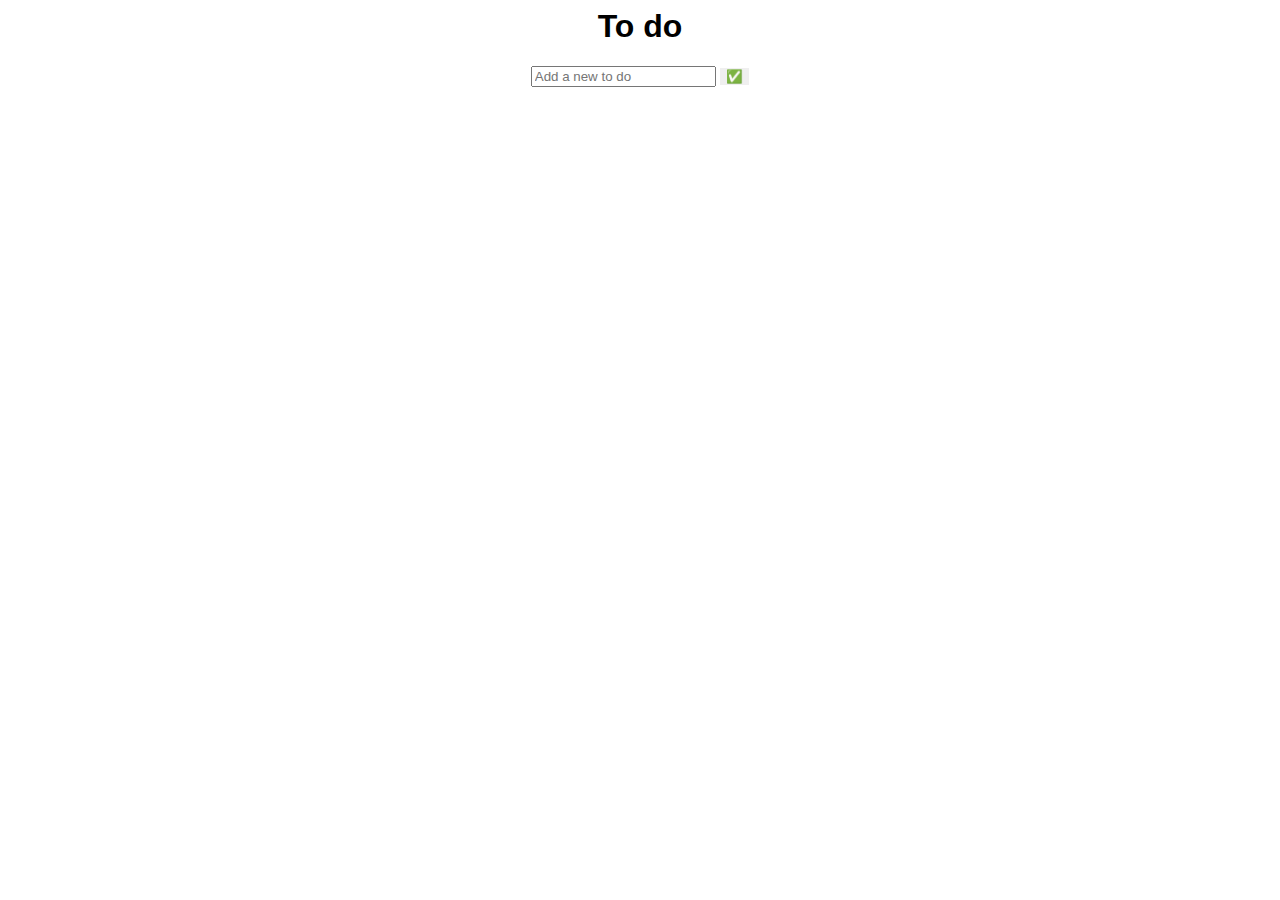
<file: webcomponents/todo-list/index.html>
<html>
    <head>
        <title></title>
    </head>
    <body>

        <div>
            <to-do-app>
                <ul>test</ul>
            </to-do-app>
        </div>
        

        <script src="./to-do-app.js"></script>
    </body>
</html>
</file>
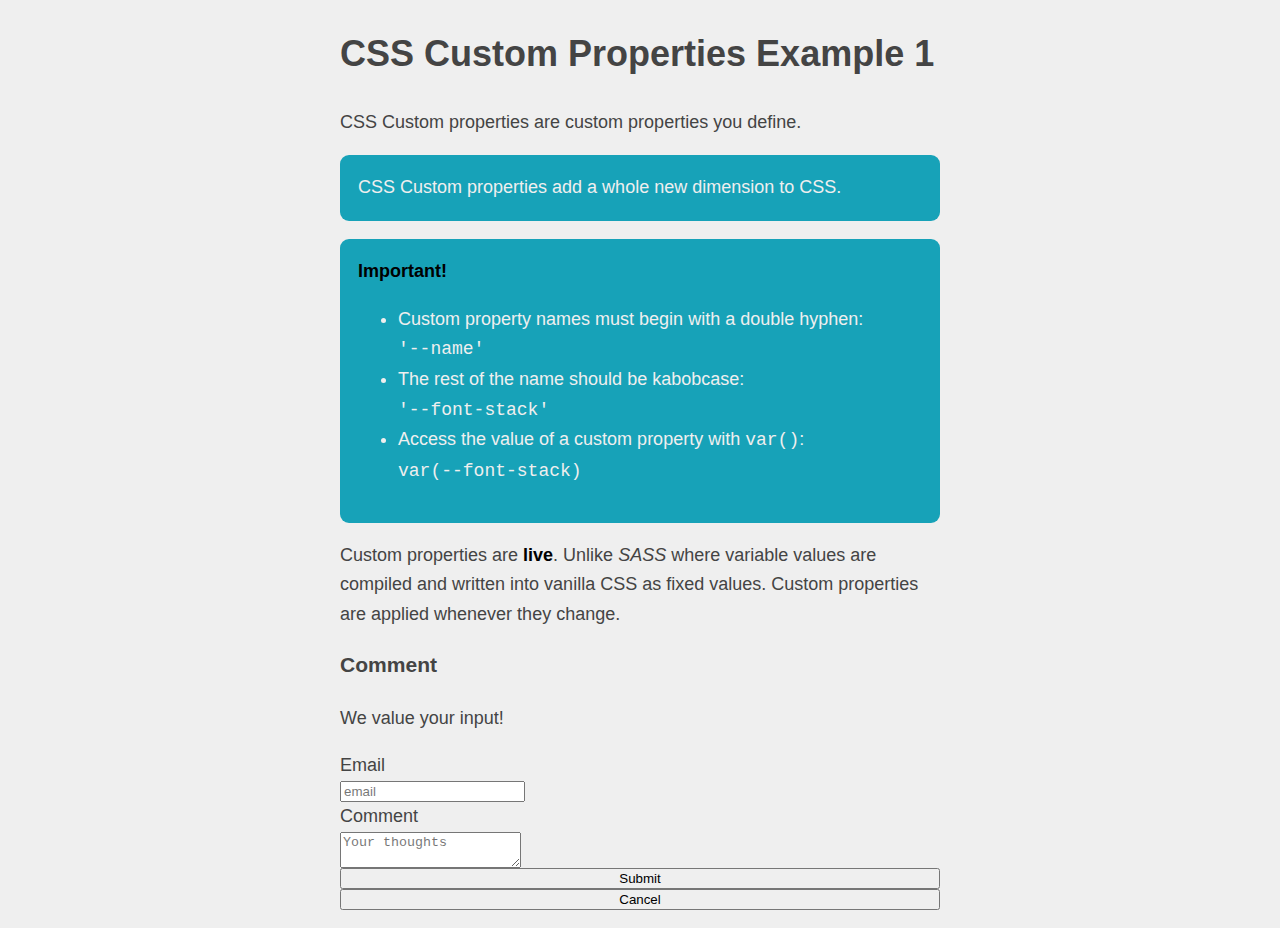
<file: lesson-05-example-1.html>
<html>

<head>
    <title></title>
    <style>
        :root {
            --color-background: #efefef;
            --color-foreground: #444;
            --color-dark: #000;
            --color-light: #fff;
            --color-md-light: #aaa;
            --color-md-dark: #666;
            --color-primary: #007bff;
            --color-info: #17a2b8;
            --color-success: #28a745;
            --color-danger: #dc3545;
            --color-callout: #ffa107;

            --font-stack: Arial;
            --font-stack-code: Courier;
            --font-size: 18px;
            --font-line-height: 1.65;

            --vertical-space: 1em;
        }

        body {
            background-color: var(--color-background);
            color: var(--color-foreground);
            font-family: var(--font-stack);
            font-size: var(--font-size);
            line-height: var(--font-line-height);
        }

        p,
        .info,
        h1,
        h2,
        h3,
        h4,
        h5,
        h6 {
            margin: 0 0 var(--vertical-space) 0;
        }

        strong {
            color: var(--color-dark);
        }

        .info {
            background-color: var(--color-info);
            color: var(--color-background);
            padding: 1em;
            border-radius: 0.5em;
        }

        .info p {
            margin: 0;
        }

        .container {
            width: 600px;
            margin: auto;
        }

        label>span {
            display: block
        }

        input,
        label {
            display: block;
        }

        form {
            display: flex;
            flex-direction: column;
        }
        /* Document
 * ========================================================================== */

/**
 * 1. Correct the line height in all browsers.
 * 2. Prevent adjustments of font size after orientation changes in
 *    IE on Windows Phone and in iOS.
 */

html {
  line-height: 1.15; /* 1 */
  -ms-text-size-adjust: 100%; /* 2 */
  -webkit-text-size-adjust: 100%; /* 2 */
}

/* Sections
 * ========================================================================== */

/**
 * Correct the font size and margin on `h1` elements within `section` and
 * `article` contexts in Chrome, Edge, Firefox, and Safari.
 */

h1 {
  font-size: 2em;
  margin: 0.67em 0;
}

/* Grouping content
 * ========================================================================== */

/**
 * Remove the margin on nested lists in Chrome, Edge, IE, and Safari.
 */

dl dl,
dl ol,
dl ul,
ol dl,
ul dl {
  margin: 0;
}

/**
 * Remove the margin on nested lists in Edge 18- and IE.
 */

ol ol,
ol ul,
ul ol,
ul ul {
  margin: 0;
}

/**
 * 1. Add the correct box sizing in Firefox.
 * 2. Show the overflow in Edge 18- and IE.
 */

hr {
  box-sizing: content-box; /* 1 */
  height: 0; /* 1 */
  overflow: visible; /* 2 */
}

/**
 * Add the correct display in IE.
 */

main {
  display: block;
}

/**
 * 1. Correct the inheritance and scaling of font size in all browsers.
 * 2. Correct the odd `em` font sizing in all browsers.
 */

pre {
  font-family: monospace, monospace; /* 1 */
  font-size: 1em; /* 2 */
}

/* Text-level semantics
 * ========================================================================== */

/**
 * Remove the gray background on active links in IE 10.
 */

a {
  background-color: transparent;
}

/**
 * Add the correct text decoration in Edge 18-, IE, and Safari.
 */

abbr[title] {
  text-decoration: underline;
  text-decoration: underline dotted;
}

/**
 * Add the correct font weight in Chrome, Edge, and Safari.
 */

b,
strong {
  font-weight: bolder;
}

/**
 * 1. Correct the inheritance and scaling of font size in all browsers.
 * 2. Correct the odd `em` font sizing in all browsers.
 */

code,
kbd,
samp {
  font-family: monospace, monospace; /* 1 */
  font-size: 1em; /* 2 */
}

/**
 * Add the correct font size in all browsers.
 */

small {
  font-size: 80%;
}

/* Embedded content
 * ========================================================================== */

/**
 * Add the correct display in IE 9-.
 */

audio,
video {
  display: inline-block;
}

/**
 * Add the correct display in iOS 4-7.
 */

audio:not([controls]) {
  display: none;
  height: 0;
}

/**
 * Remove the border on images within links in IE 10-.
 */

img {
  border-style: none;
}

/**
 * Hide the overflow in IE.
 */

svg:not(:root) {
  overflow: hidden;
}

/* Forms
 * ========================================================================== */

/**
 * Remove the margin on controls in Safari.
 */

button,
input,
select {
  margin: 0;
}

/**
 * 1. Show the overflow in IE.
 * 2. Remove the inheritance of text transform in Edge 18-, Firefox, and IE.
 */

button {
  overflow: visible; /* 1 */
  text-transform: none; /* 2 */
}

/**
 * Correct the inability to style buttons in iOS and Safari.
 */

button,
[type="button"],
[type="reset"],
[type="submit"] {
  -webkit-appearance: button;
}

/**
 * Correct the padding in Firefox.
 */

fieldset {
  padding: 0.35em 0.75em 0.625em;
}

/**
 * Show the overflow in Edge 18- and IE.
 */

input {
  overflow: visible;
}

/**
 * 1. Correct the text wrapping in Edge 18- and IE.
 * 2. Correct the color inheritance from `fieldset` elements in IE.
 */

legend {
  box-sizing: border-box; /* 1 */
  color: inherit; /* 2 */
  display: table; /* 1 */
  max-width: 100%; /* 1 */
  white-space: normal; /* 1 */
}

/**
 * 1. Add the correct display in Edge 18- and IE.
 * 2. Add the correct vertical alignment in Chrome, Edge, and Firefox.
 */

progress {
  display: inline-block; /* 1 */
  vertical-align: baseline; /* 2 */
}

/**
 * Remove the inheritance of text transform in Firefox.
 */

select {
  text-transform: none;
}

/**
 * 1. Remove the margin in Firefox and Safari.
 * 2. Remove the default vertical scrollbar in IE.
 */

textarea {
  margin: 0; /* 1 */
  overflow: auto; /* 2 */
}

/**
 * 1. Add the correct box sizing in IE 10-.
 * 2. Remove the padding in IE 10-.
 */

[type="checkbox"],
[type="radio"] {
  box-sizing: border-box; /* 1 */
  padding: 0; /* 2 */
}

/**
 * 1. Correct the odd appearance in Chrome, Edge, and Safari.
 * 2. Correct the outline style in Safari.
 */

[type="search"] {
  -webkit-appearance: textfield; /* 1 */
  outline-offset: -2px; /* 2 */
}

/**
 * Correct the cursor style of increment and decrement buttons in Safari.
 */

::-webkit-inner-spin-button,
::-webkit-outer-spin-button {
  height: auto;
}

/**
 * Correct the text style of placeholders in Chrome, Edge, and Safari.
 */

::-webkit-input-placeholder {
  color: inherit;
  opacity: 0.54;
}

/**
 * Remove the inner padding in Chrome, Edge, and Safari on macOS.
 */

::-webkit-search-decoration {
  -webkit-appearance: none;
}

/**
 * 1. Correct the inability to style upload buttons in iOS and Safari.
 * 2. Change font properties to `inherit` in Safari.
 */

::-webkit-file-upload-button {
  -webkit-appearance: button; /* 1 */
  font: inherit; /* 2 */
}

/**
 * Remove the inner border and padding of focus outlines in Firefox.
 */

::-moz-focus-inner {
  border-style: none;
  padding: 0;
}

/**
 * Restore the focus outline styles unset by the previous rule in Firefox.
 */

:-moz-focusring {
  outline: 1px dotted ButtonText;
}

/**
 * Remove the additional :invalid styles in Firefox.
 */

:-moz-ui-invalid {
  box-shadow: none;
}

/* Interactive
 * ========================================================================== */

/*
 * Add the correct display in Edge 18- and IE.
 */

details {
  display: block;
}

/*
 * Add the correct styles in Edge 18-, IE, and Safari.
 */

dialog {
  background-color: white;
  border: solid;
  color: black;
  display: block;
  height: -moz-fit-content;
  height: -webkit-fit-content;
  height: fit-content;
  left: 0;
  margin: auto;
  padding: 1em;
  position: absolute;
  right: 0;
  width: -moz-fit-content;
  width: -webkit-fit-content;
  width: fit-content;
}

dialog:not([open]) {
  display: none;
}

/*
 * Add the correct display in all browsers.
 */

summary {
  display: list-item;
}

/* Scripting
 * ========================================================================== */

/**
 * Add the correct display in IE 9-.
 */

canvas {
  display: inline-block;
}

/**
 * Add the correct display in IE.
 */

template {
  display: none;
}

/* User interaction
 * ========================================================================== */

/**
 * Add the correct display in IE 10-.
 */

[hidden] {
  display: none;
}
        
    </style>
</head>

<body>
    <div class="container">
        <h1>CSS Custom Properties Example 1</h1>
        <p>CSS Custom properties are custom properties you define.</p>

        <div class="info">
            <p>CSS Custom properties add a whole new dimension to CSS.</p>
        </div>

        <div class="info">
            <p><strong>Important!</strong></p>
            <ul>
                <li>Custom property names must begin with a double hyphen: <br><code>'--name'</code></li>
                <li>The rest of the name should be kabobcase: <br><code>'--font-stack'</code></li>
                <li>Access the value of a custom property with <code>var()</code>: <br><code>var(--font-stack)</code>
                </li>
            </ul>
        </div>

        <p>Custom properties are <strong>live</strong>. Unlike <em>SASS</em> where variable values are compiled and
            written into vanilla CSS as fixed values. Custom properties are applied whenever they change.</p>

        <form>
            <h3>Comment</h3>
            <p>We value your input!</p>
            <label>
                <span>Email</span>
                <input type="email" placeholder="email">
            </label>
            <label>
                <span>Comment</span>
                <textarea placeholder="Your thoughts"></textarea>
            </label>
            <button type="submit">Submit</button>
            <button type="reset">Cancel</button>
        </form>
    </div>
</body>

</html>
</file>
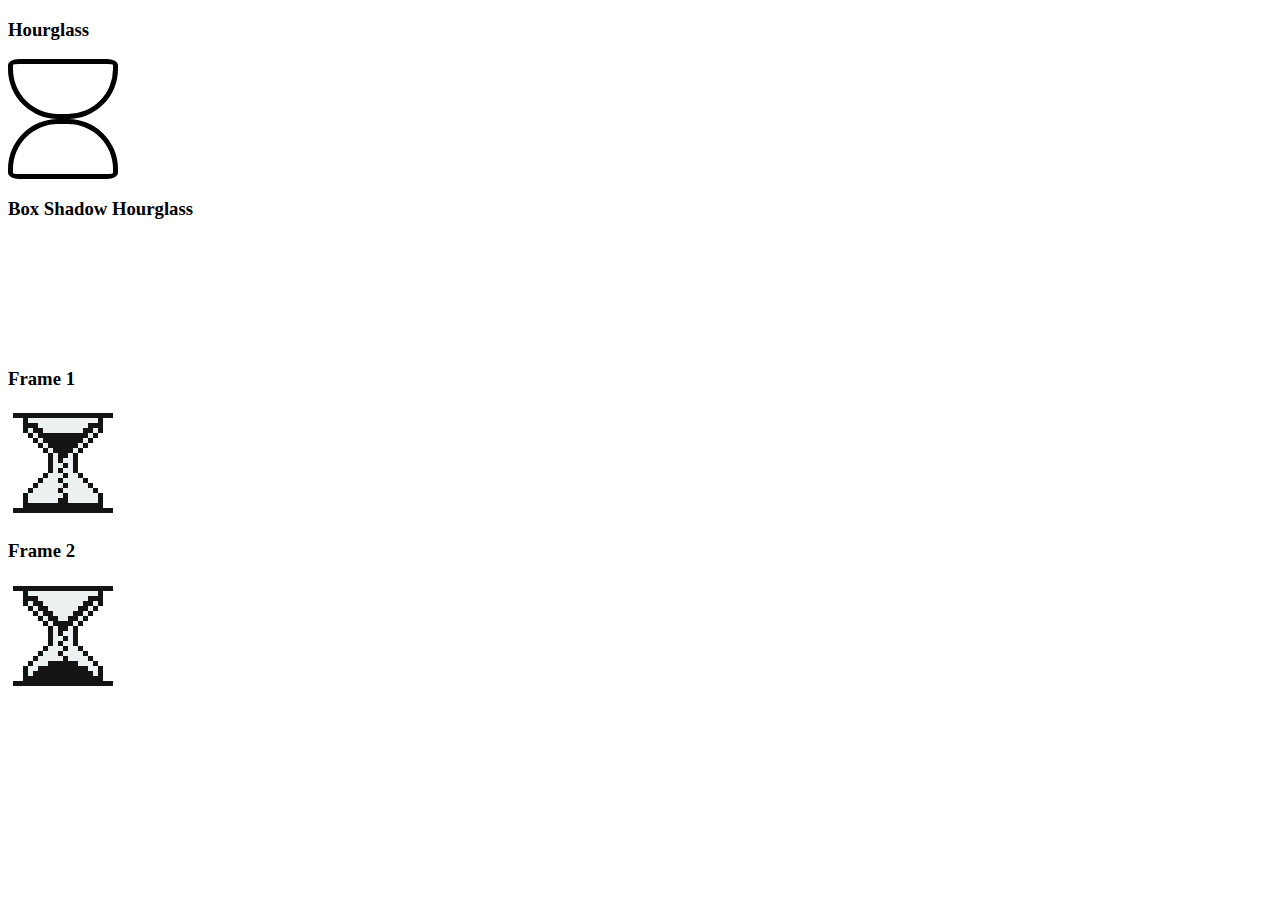
<file: shape-of-css.html>
<!DOCTYPE html>
<html>

<head>
    <style>
    </style>
</head>

<body>

    <h3>Hourglass</h3>
    <div id="anti-shake">
        <div id="hourglass">
            <div id="hourglass-top"></div>
            <div id="hourglass-bot"></div>
        </div>
    </div>

    <h3>Box Shadow Hourglass</h3>
    <div id="anti-shake">
        <div id = "test">
            <div id="box-shadow-hourglass"></div>
        </div>

    <h3>Frame 1</h3>
        <div id="frame2">
                <div id="box-shadow-hourglass2"></div>
        </div>
        <br><br><br><br><br><br>
    <h3>Frame 2</h3>
        <div id="frame3">
            <div id="box-shadow-hourglass3"></div>
        </div>
    


    <style>

        #anti-shake {
            /* border: solid 3px black; */
            width: 100px;
        }
        #hourglass {
            transition: 400ms;
            /* border: solid 3px red; */
            width: 100px;
        }

        #test {
            /* border: solid 3px purple; */
            height: 110px;
            width: 110px;

        }

        #anti-shake:hover > #hourglass {
            transform: rotate(180deg);  
        }

        #hourglass-top {
            width: 100px;
            height: 50px;
            border: 5px solid black;
            border-radius: 10% 10% 50px 50px;
        }

        #hourglass-bot {
            width: 100px;
            height: 50px;
            border: 5px solid black;
            border-radius: 50px 50px 10% 10%
        }

        #box-shadow-hourglass {
            /* width:5px; 
            height:5px; 
            box-shadow: 5px 5px 0 #141414,10px 5px 0 #141414,15px 5px 0 #141414,20px 5px 0 #141414,25px 5px 0 #141414,30px 5px 0 #141414,35px 5px 0 #141414,40px 5px 0 #141414,45px 5px 0 #141414,50px 5px 0 #141414,55px 5px 0 #141414,60px 5px 0 #141414,65px 5px 0 #141414,70px 5px 0 #141414,75px 5px 0 #141414,80px 5px 0 #141414,85px 5px 0 #141414,90px 5px 0 #141414,95px 5px 0 #141414,100px 5px 0 #141414,15px 10px 0 #141414,20px 10px 0 #ECF0F1,25px 10px 0 #ECF0F1,30px 10px 0 #ECF0F1,35px 10px 0 #ECF0F1,40px 10px 0 #ECF0F1,45px 10px 0 #ECF0F1,50px 10px 0 #ECF0F1,55px 10px 0 #ECF0F1,60px 10px 0 #ECF0F1,65px 10px 0 #ECF0F1,70px 10px 0 #ECF0F1,75px 10px 0 #ECF0F1,80px 10px 0 #ECF0F1,85px 10px 0 #ECF0F1,90px 10px 0 #141414,15px 15px 0 #141414,20px 15px 0 #ECF0F1,25px 15px 0 #ECF0F1,30px 15px 0 #ECF0F1,35px 15px 0 #ECF0F1,40px 15px 0 #ECF0F1,45px 15px 0 #ECF0F1,50px 15px 0 #ECF0F1,55px 15px 0 #ECF0F1,60px 15px 0 #ECF0F1,65px 15px 0 #ECF0F1,70px 15px 0 #ECF0F1,75px 15px 0 #ECF0F1,80px 15px 0 #ECF0F1,85px 15px 0 #ECF0F1,90px 15px 0 #141414,15px 20px 0 #141414,20px 20px 0 #ECF0F1,25px 20px 0 #141414,30px 20px 0 #ECF0F1,35px 20px 0 #ECF0F1,40px 20px 0 #ECF0F1,45px 20px 0 #ECF0F1,50px 20px 0 #ECF0F1,55px 20px 0 #ECF0F1,60px 20px 0 #ECF0F1,65px 20px 0 #ECF0F1,70px 20px 0 #ECF0F1,75px 20px 0 #ECF0F1,80px 20px 0 #141414,85px 20px 0 #ECF0F1,90px 20px 0 #141414,20px 25px 0 #141414,25px 25px 0 #ECF0F1,30px 25px 0 #141414,35px 25px 0 #ECF0F1,40px 25px 0 #ECF0F1,45px 25px 0 #ECF0F1,50px 25px 0 #ECF0F1,55px 25px 0 #ECF0F1,60px 25px 0 #ECF0F1,65px 25px 0 #ECF0F1,70px 25px 0 #ECF0F1,75px 25px 0 #141414,80px 25px 0 #ECF0F1,85px 25px 0 #141414,25px 30px 0 #141414,30px 30px 0 #ECF0F1,35px 30px 0 #141414,40px 30px 0 #ECF0F1,45px 30px 0 #ECF0F1,50px 30px 0 #ECF0F1,55px 30px 0 #ECF0F1,60px 30px 0 #ECF0F1,65px 30px 0 #ECF0F1,70px 30px 0 #141414,75px 30px 0 #ECF0F1,80px 30px 0 #141414,30px 35px 0 #141414,35px 35px 0 #ECF0F1,40px 35px 0 #141414,45px 35px 0 #141414,50px 35px 0 #141414,55px 35px 0 #141414,60px 35px 0 #141414,65px 35px 0 #141414,70px 35px 0 #ECF0F1,75px 35px 0 #141414,35px 40px 0 #141414,40px 40px 0 #ECF0F1,45px 40px 0 #141414,50px 40px 0 #141414,55px 40px 0 #141414,60px 40px 0 #141414,65px 40px 0 #ECF0F1,70px 40px 0 #141414,40px 45px 0 #141414,45px 45px 0 #ECF0F1,50px 45px 0 #ECF0F1,55px 45px 0 #141414,60px 45px 0 #ECF0F1,65px 45px 0 #141414,40px 50px 0 #141414,45px 50px 0 #ECF0F1,50px 50px 0 #141414,55px 50px 0 #ECF0F1,60px 50px 0 #ECF0F1,65px 50px 0 #141414,40px 55px 0 #141414,45px 55px 0 #ECF0F1,50px 55px 0 #ECF0F1,55px 55px 0 #141414,60px 55px 0 #ECF0F1,65px 55px 0 #141414,40px 60px 0 #141414,45px 60px 0 #ECF0F1,50px 60px 0 #141414,55px 60px 0 #ECF0F1,60px 60px 0 #ECF0F1,65px 60px 0 #141414,35px 65px 0 #141414,40px 65px 0 #ECF0F1,45px 65px 0 #ECF0F1,50px 65px 0 #ECF0F1,55px 65px 0 #141414,60px 65px 0 #ECF0F1,65px 65px 0 #ECF0F1,70px 65px 0 #141414,30px 70px 0 #141414,35px 70px 0 #ECF0F1,40px 70px 0 #ECF0F1,45px 70px 0 #ECF0F1,50px 70px 0 #141414,55px 70px 0 #ECF0F1,60px 70px 0 #ECF0F1,65px 70px 0 #ECF0F1,70px 70px 0 #ECF0F1,75px 70px 0 #141414,25px 75px 0 #141414,30px 75px 0 #ECF0F1,35px 75px 0 #ECF0F1,40px 75px 0 #ECF0F1,45px 75px 0 #141414,50px 75px 0 #141414,55px 75px 0 #141414,60px 75px 0 #141414,65px 75px 0 #141414,70px 75px 0 #ECF0F1,75px 75px 0 #ECF0F1,80px 75px 0 #141414,20px 80px 0 #141414,25px 80px 0 #ECF0F1,30px 80px 0 #ECF0F1,35px 80px 0 #141414,40px 80px 0 #141414,45px 80px 0 #141414,50px 80px 0 #141414,55px 80px 0 #141414,60px 80px 0 #141414,65px 80px 0 #141414,70px 80px 0 #141414,75px 80px 0 #ECF0F1,80px 80px 0 #ECF0F1,85px 80px 0 #141414,15px 85px 0 #141414,20px 85px 0 #ECF0F1,25px 85px 0 #ECF0F1,30px 85px 0 #141414,35px 85px 0 #141414,40px 85px 0 #141414,45px 85px 0 #141414,50px 85px 0 #141414,55px 85px 0 #141414,60px 85px 0 #141414,65px 85px 0 #141414,70px 85px 0 #141414,75px 85px 0 #141414,80px 85px 0 #ECF0F1,85px 85px 0 #ECF0F1,90px 85px 0 #141414,15px 90px 0 #141414,20px 90px 0 #ECF0F1,25px 90px 0 #141414,30px 90px 0 #141414,35px 90px 0 #141414,40px 90px 0 #141414,45px 90px 0 #141414,50px 90px 0 #141414,55px 90px 0 #141414,60px 90px 0 #141414,65px 90px 0 #141414,70px 90px 0 #141414,75px 90px 0 #141414,80px 90px 0 #141414,85px 90px 0 #ECF0F1,90px 90px 0 #141414,15px 95px 0 #141414,20px 95px 0 #141414,25px 95px 0 #141414,30px 95px 0 #141414,35px 95px 0 #141414,40px 95px 0 #141414,45px 95px 0 #141414,50px 95px 0 #141414,55px 95px 0 #141414,60px 95px 0 #141414,65px 95px 0 #141414,70px 95px 0 #141414,75px 95px 0 #141414,80px 95px 0 #141414,85px 95px 0 #141414,90px 95px 0 #141414,5px 100px 0 #141414,10px 100px 0 #141414,15px 100px 0 #141414,20px 100px 0 #141414,25px 100px 0 #141414,30px 100px 0 #141414,35px 100px 0 #141414,40px 100px 0 #141414,45px 100px 0 #141414,50px 100px 0 #141414,55px 100px 0 #141414,60px 100px 0 #141414,65px 100px 0 #141414,70px 100px 0 #141414,75px 100px 0 #141414,80px 100px 0 #141414,85px 100px 0 #141414,90px 100px 0 #141414,95px 100px 0 #141414,100px 100px 0 #141414; */
            -webkit-animation: spinning-hourglass ease-in-out 2s infinite;
            animation: spinning-hourglass ease-in-out 2s infinite;
        }

        #box-shadow-hourglass2 {
            width:5px; 
            height:5px; 
            box-shadow: 5px 5px 0 #141414,10px 5px 0 #141414,15px 5px 0 #141414,20px 5px 0 #141414,25px 5px 0 #141414,30px 5px 0 #141414,35px 5px 0 #141414,40px 5px 0 #141414,45px 5px 0 #141414,50px 5px 0 #141414,55px 5px 0 #141414,60px 5px 0 #141414,65px 5px 0 #141414,70px 5px 0 #141414,75px 5px 0 #141414,80px 5px 0 #141414,85px 5px 0 #141414,90px 5px 0 #141414,95px 5px 0 #141414,100px 5px 0 #141414,15px 10px 0 #141414,20px 10px 0 #ECF0F1,25px 10px 0 #ECF0F1,30px 10px 0 #ECF0F1,35px 10px 0 #ECF0F1,40px 10px 0 #ECF0F1,45px 10px 0 #ECF0F1,50px 10px 0 #ECF0F1,55px 10px 0 #ECF0F1,60px 10px 0 #ECF0F1,65px 10px 0 #ECF0F1,70px 10px 0 #ECF0F1,75px 10px 0 #ECF0F1,80px 10px 0 #ECF0F1,85px 10px 0 #ECF0F1,90px 10px 0 #141414,15px 15px 0 #141414,20px 15px 0 #141414,25px 15px 0 #141414,30px 15px 0 #ECF0F1,35px 15px 0 #ECF0F1,40px 15px 0 #ECF0F1,45px 15px 0 #ECF0F1,50px 15px 0 #ECF0F1,55px 15px 0 #ECF0F1,60px 15px 0 #ECF0F1,65px 15px 0 #ECF0F1,70px 15px 0 #ECF0F1,75px 15px 0 #ECF0F1,80px 15px 0 #141414,85px 15px 0 #141414,90px 15px 0 #141414,15px 20px 0 #141414,20px 20px 0 #ECF0F1,25px 20px 0 #141414,30px 20px 0 #141414,35px 20px 0 #ECF0F1,40px 20px 0 #ECF0F1,45px 20px 0 #ECF0F1,50px 20px 0 #ECF0F1,55px 20px 0 #ECF0F1,60px 20px 0 #ECF0F1,65px 20px 0 #ECF0F1,70px 20px 0 #ECF0F1,75px 20px 0 #141414,80px 20px 0 #141414,85px 20px 0 #ECF0F1,90px 20px 0 #141414,20px 25px 0 #141414,25px 25px 0 #ECF0F1,30px 25px 0 #141414,35px 25px 0 #141414,40px 25px 0 #141414,45px 25px 0 #141414,50px 25px 0 #141414,55px 25px 0 #141414,60px 25px 0 #141414,65px 25px 0 #141414,70px 25px 0 #141414,75px 25px 0 #141414,80px 25px 0 #ECF0F1,85px 25px 0 #141414,25px 30px 0 #141414,30px 30px 0 #ECF0F1,35px 30px 0 #141414,40px 30px 0 #141414,45px 30px 0 #141414,50px 30px 0 #141414,55px 30px 0 #141414,60px 30px 0 #141414,65px 30px 0 #141414,70px 30px 0 #141414,75px 30px 0 #ECF0F1,80px 30px 0 #141414,30px 35px 0 #141414,35px 35px 0 #ECF0F1,40px 35px 0 #141414,45px 35px 0 #141414,50px 35px 0 #141414,55px 35px 0 #141414,60px 35px 0 #141414,65px 35px 0 #141414,70px 35px 0 #ECF0F1,75px 35px 0 #141414,35px 40px 0 #141414,40px 40px 0 #ECF0F1,45px 40px 0 #141414,50px 40px 0 #141414,55px 40px 0 #141414,60px 40px 0 #141414,65px 40px 0 #ECF0F1,70px 40px 0 #141414,40px 45px 0 #141414,45px 45px 0 #ECF0F1,50px 45px 0 #141414,55px 45px 0 #141414,60px 45px 0 #ECF0F1,65px 45px 0 #141414,40px 50px 0 #141414,45px 50px 0 #ECF0F1,50px 50px 0 #141414,55px 50px 0 #ECF0F1,60px 50px 0 #ECF0F1,65px 50px 0 #141414,40px 55px 0 #141414,45px 55px 0 #ECF0F1,50px 55px 0 #ECF0F1,55px 55px 0 #141414,60px 55px 0 #ECF0F1,65px 55px 0 #141414,40px 60px 0 #141414,45px 60px 0 #ECF0F1,50px 60px 0 #141414,55px 60px 0 #ECF0F1,60px 60px 0 #ECF0F1,65px 60px 0 #141414,35px 65px 0 #141414,40px 65px 0 #ECF0F1,45px 65px 0 #ECF0F1,50px 65px 0 #ECF0F1,55px 65px 0 #141414,60px 65px 0 #ECF0F1,65px 65px 0 #ECF0F1,70px 65px 0 #141414,30px 70px 0 #141414,35px 70px 0 #ECF0F1,40px 70px 0 #ECF0F1,45px 70px 0 #ECF0F1,50px 70px 0 #141414,55px 70px 0 #ECF0F1,60px 70px 0 #ECF0F1,65px 70px 0 #ECF0F1,70px 70px 0 #ECF0F1,75px 70px 0 #141414,25px 75px 0 #141414,30px 75px 0 #ECF0F1,35px 75px 0 #ECF0F1,40px 75px 0 #ECF0F1,45px 75px 0 #ECF0F1,50px 75px 0 #ECF0F1,55px 75px 0 #141414,60px 75px 0 #ECF0F1,65px 75px 0 #ECF0F1,70px 75px 0 #ECF0F1,75px 75px 0 #ECF0F1,80px 75px 0 #141414,20px 80px 0 #141414,25px 80px 0 #ECF0F1,30px 80px 0 #ECF0F1,35px 80px 0 #ECF0F1,40px 80px 0 #ECF0F1,45px 80px 0 #ECF0F1,50px 80px 0 #141414,55px 80px 0 #ECF0F1,60px 80px 0 #ECF0F1,65px 80px 0 #ECF0F1,70px 80px 0 #ECF0F1,75px 80px 0 #ECF0F1,80px 80px 0 #ECF0F1,85px 80px 0 #141414,15px 85px 0 #141414,20px 85px 0 #ECF0F1,25px 85px 0 #ECF0F1,30px 85px 0 #ECF0F1,35px 85px 0 #ECF0F1,40px 85px 0 #ECF0F1,45px 85px 0 #ECF0F1,50px 85px 0 #ECF0F1,55px 85px 0 #141414,60px 85px 0 #ECF0F1,65px 85px 0 #ECF0F1,70px 85px 0 #ECF0F1,75px 85px 0 #ECF0F1,80px 85px 0 #ECF0F1,85px 85px 0 #ECF0F1,90px 85px 0 #141414,15px 90px 0 #141414,20px 90px 0 #ECF0F1,25px 90px 0 #ECF0F1,30px 90px 0 #ECF0F1,35px 90px 0 #ECF0F1,40px 90px 0 #ECF0F1,45px 90px 0 #ECF0F1,50px 90px 0 #141414,55px 90px 0 #141414,60px 90px 0 #ECF0F1,65px 90px 0 #ECF0F1,70px 90px 0 #ECF0F1,75px 90px 0 #ECF0F1,80px 90px 0 #ECF0F1,85px 90px 0 #ECF0F1,90px 90px 0 #141414,15px 95px 0 #141414,20px 95px 0 #141414,25px 95px 0 #141414,30px 95px 0 #141414,35px 95px 0 #141414,40px 95px 0 #141414,45px 95px 0 #141414,50px 95px 0 #141414,55px 95px 0 #141414,60px 95px 0 #141414,65px 95px 0 #141414,70px 95px 0 #141414,75px 95px 0 #141414,80px 95px 0 #141414,85px 95px 0 #141414,90px 95px 0 #141414,5px 100px 0 #141414,10px 100px 0 #141414,15px 100px 0 #141414,20px 100px 0 #141414,25px 100px 0 #141414,30px 100px 0 #141414,35px 100px 0 #141414,40px 100px 0 #141414,45px 100px 0 #141414,50px 100px 0 #141414,55px 100px 0 #141414,60px 100px 0 #141414,65px 100px 0 #141414,70px 100px 0 #141414,75px 100px 0 #141414,80px 100px 0 #141414,85px 100px 0 #141414,90px 100px 0 #141414,95px 100px 0 #141414,100px 100px 0 #141414;
        }

        #box-shadow-hourglass3 {
            width:5px; 
            height:5px; 
            box-shadow: 5px 5px 0 #141414,10px 5px 0 #141414,15px 5px 0 #141414,20px 5px 0 #141414,25px 5px 0 #141414,30px 5px 0 #141414,35px 5px 0 #141414,40px 5px 0 #141414,45px 5px 0 #141414,50px 5px 0 #141414,55px 5px 0 #141414,60px 5px 0 #141414,65px 5px 0 #141414,70px 5px 0 #141414,75px 5px 0 #141414,80px 5px 0 #141414,85px 5px 0 #141414,90px 5px 0 #141414,95px 5px 0 #141414,100px 5px 0 #141414,15px 10px 0 #141414,20px 10px 0 #ECF0F1,25px 10px 0 #ECF0F1,30px 10px 0 #ECF0F1,35px 10px 0 #ECF0F1,40px 10px 0 #ECF0F1,45px 10px 0 #ECF0F1,50px 10px 0 #ECF0F1,55px 10px 0 #ECF0F1,60px 10px 0 #ECF0F1,65px 10px 0 #ECF0F1,70px 10px 0 #ECF0F1,75px 10px 0 #ECF0F1,80px 10px 0 #ECF0F1,85px 10px 0 #ECF0F1,90px 10px 0 #141414,15px 15px 0 #141414,20px 15px 0 #141414,25px 15px 0 #141414,30px 15px 0 #ECF0F1,35px 15px 0 #ECF0F1,40px 15px 0 #ECF0F1,45px 15px 0 #ECF0F1,50px 15px 0 #ECF0F1,55px 15px 0 #ECF0F1,60px 15px 0 #ECF0F1,65px 15px 0 #ECF0F1,70px 15px 0 #ECF0F1,75px 15px 0 #ECF0F1,80px 15px 0 #141414,85px 15px 0 #141414,90px 15px 0 #141414,15px 20px 0 #141414,20px 20px 0 #ECF0F1,25px 20px 0 #141414,30px 20px 0 #141414,35px 20px 0 #ECF0F1,40px 20px 0 #ECF0F1,45px 20px 0 #ECF0F1,50px 20px 0 #ECF0F1,55px 20px 0 #ECF0F1,60px 20px 0 #ECF0F1,65px 20px 0 #ECF0F1,70px 20px 0 #ECF0F1,75px 20px 0 #141414,80px 20px 0 #141414,85px 20px 0 #ECF0F1,90px 20px 0 #141414,20px 25px 0 #141414,25px 25px 0 #ECF0F1,30px 25px 0 #141414,35px 25px 0 #141414,40px 25px 0 #ECF0F1,45px 25px 0 #ECF0F1,50px 25px 0 #ECF0F1,55px 25px 0 #ECF0F1,60px 25px 0 #ECF0F1,65px 25px 0 #ECF0F1,70px 25px 0 #141414,75px 25px 0 #141414,80px 25px 0 #ECF0F1,85px 25px 0 #141414,25px 30px 0 #141414,30px 30px 0 #ECF0F1,35px 30px 0 #141414,40px 30px 0 #141414,45px 30px 0 #ECF0F1,50px 30px 0 #ECF0F1,55px 30px 0 #ECF0F1,60px 30px 0 #ECF0F1,65px 30px 0 #141414,70px 30px 0 #141414,75px 30px 0 #ECF0F1,80px 30px 0 #141414,30px 35px 0 #141414,35px 35px 0 #ECF0F1,40px 35px 0 #141414,45px 35px 0 #141414,50px 35px 0 #ECF0F1,55px 35px 0 #ECF0F1,60px 35px 0 #141414,65px 35px 0 #141414,70px 35px 0 #ECF0F1,75px 35px 0 #141414,35px 40px 0 #141414,40px 40px 0 #ECF0F1,45px 40px 0 #141414,50px 40px 0 #141414,55px 40px 0 #141414,60px 40px 0 #141414,65px 40px 0 #ECF0F1,70px 40px 0 #141414,40px 45px 0 #141414,45px 45px 0 #ECF0F1,50px 45px 0 #141414,55px 45px 0 #141414,60px 45px 0 #ECF0F1,65px 45px 0 #141414,40px 50px 0 #141414,45px 50px 0 #ECF0F1,50px 50px 0 #141414,55px 50px 0 #ECF0F1,60px 50px 0 #ECF0F1,65px 50px 0 #141414,40px 55px 0 #141414,45px 55px 0 #ECF0F1,50px 55px 0 #ECF0F1,55px 55px 0 #141414,60px 55px 0 #ECF0F1,65px 55px 0 #141414,40px 60px 0 #141414,45px 60px 0 #ECF0F1,50px 60px 0 #141414,55px 60px 0 #ECF0F1,60px 60px 0 #ECF0F1,65px 60px 0 #141414,35px 65px 0 #141414,40px 65px 0 #ECF0F1,45px 65px 0 #ECF0F1,50px 65px 0 #ECF0F1,55px 65px 0 #141414,60px 65px 0 #ECF0F1,65px 65px 0 #ECF0F1,70px 65px 0 #141414,30px 70px 0 #141414,35px 70px 0 #ECF0F1,40px 70px 0 #ECF0F1,45px 70px 0 #ECF0F1,50px 70px 0 #141414,55px 70px 0 #ECF0F1,60px 70px 0 #ECF0F1,65px 70px 0 #ECF0F1,70px 70px 0 #ECF0F1,75px 70px 0 #141414,25px 75px 0 #141414,30px 75px 0 #ECF0F1,35px 75px 0 #ECF0F1,40px 75px 0 #ECF0F1,45px 75px 0 #ECF0F1,50px 75px 0 #ECF0F1,55px 75px 0 #141414,60px 75px 0 #ECF0F1,65px 75px 0 #ECF0F1,70px 75px 0 #ECF0F1,75px 75px 0 #ECF0F1,80px 75px 0 #141414,20px 80px 0 #141414,25px 80px 0 #ECF0F1,30px 80px 0 #ECF0F1,35px 80px 0 #ECF0F1,40px 80px 0 #141414,45px 80px 0 #141414,50px 80px 0 #141414,55px 80px 0 #141414,60px 80px 0 #141414,65px 80px 0 #141414,70px 80px 0 #ECF0F1,75px 80px 0 #ECF0F1,80px 80px 0 #ECF0F1,85px 80px 0 #141414,15px 85px 0 #141414,20px 85px 0 #ECF0F1,25px 85px 0 #ECF0F1,30px 85px 0 #141414,35px 85px 0 #141414,40px 85px 0 #141414,45px 85px 0 #141414,50px 85px 0 #141414,55px 85px 0 #141414,60px 85px 0 #141414,65px 85px 0 #141414,70px 85px 0 #141414,75px 85px 0 #141414,80px 85px 0 #ECF0F1,85px 85px 0 #ECF0F1,90px 85px 0 #141414,15px 90px 0 #141414,20px 90px 0 #ECF0F1,25px 90px 0 #141414,30px 90px 0 #141414,35px 90px 0 #141414,40px 90px 0 #141414,45px 90px 0 #141414,50px 90px 0 #141414,55px 90px 0 #141414,60px 90px 0 #141414,65px 90px 0 #141414,70px 90px 0 #141414,75px 90px 0 #141414,80px 90px 0 #141414,85px 90px 0 #ECF0F1,90px 90px 0 #141414,15px 95px 0 #141414,20px 95px 0 #141414,25px 95px 0 #141414,30px 95px 0 #141414,35px 95px 0 #141414,40px 95px 0 #141414,45px 95px 0 #141414,50px 95px 0 #141414,55px 95px 0 #141414,60px 95px 0 #141414,65px 95px 0 #141414,70px 95px 0 #141414,75px 95px 0 #141414,80px 95px 0 #141414,85px 95px 0 #141414,90px 95px 0 #141414,5px 100px 0 #141414,10px 100px 0 #141414,15px 100px 0 #141414,20px 100px 0 #141414,25px 100px 0 #141414,30px 100px 0 #141414,35px 100px 0 #141414,40px 100px 0 #141414,45px 100px 0 #141414,50px 100px 0 #141414,55px 100px 0 #141414,60px 100px 0 #141414,65px 100px 0 #141414,70px 100px 0 #141414,75px 100px 0 #141414,80px 100px 0 #141414,85px 100px 0 #141414,90px 100px 0 #141414,95px 100px 0 #141414,100px 100px 0 #141414;
        }


        /* Animation section */
        @-webkit-keyframes spinning-hourglass {
            0% {
                /* Frame1 */
                /* transition: 400ms; */
                width:5px; 
                height:5px; 
                box-shadow: 5px 5px 0 #141414,10px 5px 0 #141414,15px 5px 0 #141414,20px 5px 0 #141414,25px 5px 0 #141414,30px 5px 0 #141414,35px 5px 0 #141414,40px 5px 0 #141414,45px 5px 0 #141414,50px 5px 0 #141414,55px 5px 0 #141414,60px 5px 0 #141414,65px 5px 0 #141414,70px 5px 0 #141414,75px 5px 0 #141414,80px 5px 0 #141414,85px 5px 0 #141414,90px 5px 0 #141414,95px 5px 0 #141414,100px 5px 0 #141414,15px 10px 0 #141414,20px 10px 0 #ECF0F1,25px 10px 0 #ECF0F1,30px 10px 0 #ECF0F1,35px 10px 0 #ECF0F1,40px 10px 0 #ECF0F1,45px 10px 0 #ECF0F1,50px 10px 0 #ECF0F1,55px 10px 0 #ECF0F1,60px 10px 0 #ECF0F1,65px 10px 0 #ECF0F1,70px 10px 0 #ECF0F1,75px 10px 0 #ECF0F1,80px 10px 0 #ECF0F1,85px 10px 0 #ECF0F1,90px 10px 0 #141414,15px 15px 0 #141414,20px 15px 0 #ECF0F1,25px 15px 0 #ECF0F1,30px 15px 0 #ECF0F1,35px 15px 0 #ECF0F1,40px 15px 0 #ECF0F1,45px 15px 0 #ECF0F1,50px 15px 0 #ECF0F1,55px 15px 0 #ECF0F1,60px 15px 0 #ECF0F1,65px 15px 0 #ECF0F1,70px 15px 0 #ECF0F1,75px 15px 0 #ECF0F1,80px 15px 0 #ECF0F1,85px 15px 0 #ECF0F1,90px 15px 0 #141414,15px 20px 0 #141414,20px 20px 0 #ECF0F1,25px 20px 0 #ECF0F1,30px 20px 0 #ECF0F1,35px 20px 0 #ECF0F1,40px 20px 0 #ECF0F1,45px 20px 0 #ECF0F1,50px 20px 0 #ECF0F1,55px 20px 0 #ECF0F1,60px 20px 0 #ECF0F1,65px 20px 0 #ECF0F1,70px 20px 0 #ECF0F1,75px 20px 0 #ECF0F1,80px 20px 0 #ECF0F1,85px 20px 0 #ECF0F1,90px 20px 0 #141414,15px 25px 0 #141414,20px 25px 0 #ECF0F1,25px 25px 0 #141414,30px 25px 0 #ECF0F1,35px 25px 0 #ECF0F1,40px 25px 0 #ECF0F1,45px 25px 0 #ECF0F1,50px 25px 0 #ECF0F1,55px 25px 0 #ECF0F1,60px 25px 0 #ECF0F1,65px 25px 0 #ECF0F1,70px 25px 0 #ECF0F1,75px 25px 0 #ECF0F1,80px 25px 0 #141414,85px 25px 0 #ECF0F1,90px 25px 0 #141414,20px 30px 0 #141414,30px 30px 0 #141414,35px 30px 0 #ECF0F1,40px 30px 0 #ECF0F1,45px 30px 0 #ECF0F1,50px 30px 0 #ECF0F1,55px 30px 0 #ECF0F1,60px 30px 0 #ECF0F1,65px 30px 0 #ECF0F1,70px 30px 0 #ECF0F1,75px 30px 0 #141414,85px 30px 0 #141414,25px 35px 0 #141414,35px 35px 0 #141414,40px 35px 0 #ECF0F1,45px 35px 0 #ECF0F1,50px 35px 0 #ECF0F1,55px 35px 0 #ECF0F1,60px 35px 0 #ECF0F1,65px 35px 0 #ECF0F1,70px 35px 0 #141414,80px 35px 0 #141414,30px 40px 0 #141414,40px 40px 0 #141414,45px 40px 0 #141414,50px 40px 0 #141414,55px 40px 0 #141414,60px 40px 0 #141414,65px 40px 0 #141414,75px 40px 0 #141414,35px 45px 0 #141414,45px 45px 0 #141414,50px 45px 0 #141414,55px 45px 0 #141414,60px 45px 0 #141414,70px 45px 0 #141414,40px 50px 0 #141414,50px 50px 0 #141414,65px 50px 0 #141414,40px 55px 0 #141414,55px 55px 0 #141414,65px 55px 0 #141414,35px 60px 0 #141414,40px 60px 0 #141414,50px 60px 0 #141414,65px 60px 0 #141414,70px 60px 0 #141414,30px 65px 0 #141414,35px 65px 0 #ECF0F1,40px 65px 0 #ECF0F1,45px 65px 0 #ECF0F1,55px 65px 0 #141414,60px 65px 0 #ECF0F1,65px 65px 0 #ECF0F1,70px 65px 0 #ECF0F1,75px 65px 0 #141414,25px 70px 0 #141414,30px 70px 0 #ECF0F1,35px 70px 0 #ECF0F1,40px 70px 0 #ECF0F1,45px 70px 0 #ECF0F1,50px 70px 0 #141414,55px 70px 0 #141414,60px 70px 0 #141414,65px 70px 0 #ECF0F1,70px 70px 0 #ECF0F1,75px 70px 0 #ECF0F1,80px 70px 0 #141414,20px 75px 0 #141414,25px 75px 0 #ECF0F1,30px 75px 0 #ECF0F1,35px 75px 0 #ECF0F1,40px 75px 0 #141414,45px 75px 0 #141414,50px 75px 0 #141414,55px 75px 0 #141414,60px 75px 0 #141414,65px 75px 0 #141414,70px 75px 0 #ECF0F1,75px 75px 0 #ECF0F1,80px 75px 0 #ECF0F1,85px 75px 0 #141414,15px 80px 0 #141414,20px 80px 0 #ECF0F1,25px 80px 0 #ECF0F1,30px 80px 0 #ECF0F1,35px 80px 0 #141414,40px 80px 0 #141414,45px 80px 0 #141414,50px 80px 0 #141414,55px 80px 0 #141414,60px 80px 0 #141414,65px 80px 0 #141414,70px 80px 0 #141414,75px 80px 0 #ECF0F1,80px 80px 0 #ECF0F1,85px 80px 0 #ECF0F1,90px 80px 0 #141414,15px 85px 0 #141414,20px 85px 0 #ECF0F1,25px 85px 0 #141414,30px 85px 0 #141414,35px 85px 0 #141414,40px 85px 0 #141414,45px 85px 0 #141414,50px 85px 0 #141414,55px 85px 0 #141414,60px 85px 0 #141414,65px 85px 0 #141414,70px 85px 0 #141414,75px 85px 0 #141414,80px 85px 0 #141414,85px 85px 0 #ECF0F1,90px 85px 0 #141414,15px 90px 0 #141414,20px 90px 0 #ECF0F1,25px 90px 0 #141414,30px 90px 0 #141414,35px 90px 0 #141414,40px 90px 0 #141414,45px 90px 0 #141414,50px 90px 0 #141414,55px 90px 0 #141414,60px 90px 0 #141414,65px 90px 0 #141414,70px 90px 0 #141414,75px 90px 0 #141414,80px 90px 0 #141414,85px 90px 0 #ECF0F1,90px 90px 0 #141414,15px 95px 0 #141414,20px 95px 0 #141414,25px 95px 0 #141414,30px 95px 0 #141414,35px 95px 0 #141414,40px 95px 0 #141414,45px 95px 0 #141414,50px 95px 0 #141414,55px 95px 0 #141414,60px 95px 0 #141414,65px 95px 0 #141414,70px 95px 0 #141414,75px 95px 0 #141414,80px 95px 0 #141414,85px 95px 0 #141414,90px 95px 0 #141414,5px 100px 0 #141414,10px 100px 0 #141414,15px 100px 0 #141414,20px 100px 0 #141414,25px 100px 0 #141414,30px 100px 0 #141414,35px 100px 0 #141414,40px 100px 0 #141414,45px 100px 0 #141414,50px 100px 0 #141414,55px 100px 0 #141414,60px 100px 0 #141414,65px 100px 0 #141414,70px 100px 0 #141414,75px 100px 0 #141414,80px 100px 0 #141414,85px 100px 0 #141414,90px 100px 0 #141414,95px 100px 0 #141414,100px 100px 0 #141414;
            }
            50% {
                /* Frame2 */
                width:5px; 
                height:5px; 
                box-shadow: 5px 5px 0 #141414,10px 5px 0 #141414,15px 5px 0 #141414,20px 5px 0 #141414,25px 5px 0 #141414,30px 5px 0 #141414,35px 5px 0 #141414,40px 5px 0 #141414,45px 5px 0 #141414,50px 5px 0 #141414,55px 5px 0 #141414,60px 5px 0 #141414,65px 5px 0 #141414,70px 5px 0 #141414,75px 5px 0 #141414,80px 5px 0 #141414,85px 5px 0 #141414,90px 5px 0 #141414,95px 5px 0 #141414,100px 5px 0 #141414,15px 10px 0 #141414,20px 10px 0 #ECF0F1,25px 10px 0 #ECF0F1,30px 10px 0 #ECF0F1,35px 10px 0 #ECF0F1,40px 10px 0 #ECF0F1,45px 10px 0 #ECF0F1,50px 10px 0 #ECF0F1,55px 10px 0 #ECF0F1,60px 10px 0 #ECF0F1,65px 10px 0 #ECF0F1,70px 10px 0 #ECF0F1,75px 10px 0 #ECF0F1,80px 10px 0 #ECF0F1,85px 10px 0 #ECF0F1,90px 10px 0 #141414,15px 15px 0 #141414,20px 15px 0 #141414,25px 15px 0 #141414,30px 15px 0 #ECF0F1,35px 15px 0 #ECF0F1,40px 15px 0 #ECF0F1,45px 15px 0 #ECF0F1,50px 15px 0 #ECF0F1,55px 15px 0 #ECF0F1,60px 15px 0 #ECF0F1,65px 15px 0 #ECF0F1,70px 15px 0 #ECF0F1,75px 15px 0 #ECF0F1,80px 15px 0 #141414,85px 15px 0 #141414,90px 15px 0 #141414,15px 20px 0 #141414,20px 20px 0 #ECF0F1,25px 20px 0 #141414,30px 20px 0 #141414,35px 20px 0 #ECF0F1,40px 20px 0 #ECF0F1,45px 20px 0 #ECF0F1,50px 20px 0 #ECF0F1,55px 20px 0 #ECF0F1,60px 20px 0 #ECF0F1,65px 20px 0 #ECF0F1,70px 20px 0 #ECF0F1,75px 20px 0 #141414,80px 20px 0 #141414,85px 20px 0 #ECF0F1,90px 20px 0 #141414,20px 25px 0 #141414,25px 25px 0 #ECF0F1,30px 25px 0 #141414,35px 25px 0 #141414,40px 25px 0 #141414,45px 25px 0 #141414,50px 25px 0 #141414,55px 25px 0 #141414,60px 25px 0 #141414,65px 25px 0 #141414,70px 25px 0 #141414,75px 25px 0 #141414,80px 25px 0 #ECF0F1,85px 25px 0 #141414,25px 30px 0 #141414,30px 30px 0 #ECF0F1,35px 30px 0 #141414,40px 30px 0 #141414,45px 30px 0 #141414,50px 30px 0 #141414,55px 30px 0 #141414,60px 30px 0 #141414,65px 30px 0 #141414,70px 30px 0 #141414,75px 30px 0 #ECF0F1,80px 30px 0 #141414,30px 35px 0 #141414,35px 35px 0 #ECF0F1,40px 35px 0 #141414,45px 35px 0 #141414,50px 35px 0 #141414,55px 35px 0 #141414,60px 35px 0 #141414,65px 35px 0 #141414,70px 35px 0 #ECF0F1,75px 35px 0 #141414,35px 40px 0 #141414,40px 40px 0 #ECF0F1,45px 40px 0 #141414,50px 40px 0 #141414,55px 40px 0 #141414,60px 40px 0 #141414,65px 40px 0 #ECF0F1,70px 40px 0 #141414,40px 45px 0 #141414,45px 45px 0 #ECF0F1,50px 45px 0 #141414,55px 45px 0 #141414,60px 45px 0 #ECF0F1,65px 45px 0 #141414,40px 50px 0 #141414,45px 50px 0 #ECF0F1,50px 50px 0 #141414,55px 50px 0 #ECF0F1,60px 50px 0 #ECF0F1,65px 50px 0 #141414,40px 55px 0 #141414,45px 55px 0 #ECF0F1,50px 55px 0 #ECF0F1,55px 55px 0 #141414,60px 55px 0 #ECF0F1,65px 55px 0 #141414,40px 60px 0 #141414,45px 60px 0 #ECF0F1,50px 60px 0 #141414,55px 60px 0 #ECF0F1,60px 60px 0 #ECF0F1,65px 60px 0 #141414,35px 65px 0 #141414,40px 65px 0 #ECF0F1,45px 65px 0 #ECF0F1,50px 65px 0 #ECF0F1,55px 65px 0 #141414,60px 65px 0 #ECF0F1,65px 65px 0 #ECF0F1,70px 65px 0 #141414,30px 70px 0 #141414,35px 70px 0 #ECF0F1,40px 70px 0 #ECF0F1,45px 70px 0 #ECF0F1,50px 70px 0 #141414,55px 70px 0 #ECF0F1,60px 70px 0 #ECF0F1,65px 70px 0 #ECF0F1,70px 70px 0 #ECF0F1,75px 70px 0 #141414,25px 75px 0 #141414,30px 75px 0 #ECF0F1,35px 75px 0 #ECF0F1,40px 75px 0 #ECF0F1,45px 75px 0 #ECF0F1,50px 75px 0 #ECF0F1,55px 75px 0 #141414,60px 75px 0 #ECF0F1,65px 75px 0 #ECF0F1,70px 75px 0 #ECF0F1,75px 75px 0 #ECF0F1,80px 75px 0 #141414,20px 80px 0 #141414,25px 80px 0 #ECF0F1,30px 80px 0 #ECF0F1,35px 80px 0 #ECF0F1,40px 80px 0 #ECF0F1,45px 80px 0 #ECF0F1,50px 80px 0 #141414,55px 80px 0 #ECF0F1,60px 80px 0 #ECF0F1,65px 80px 0 #ECF0F1,70px 80px 0 #ECF0F1,75px 80px 0 #ECF0F1,80px 80px 0 #ECF0F1,85px 80px 0 #141414,15px 85px 0 #141414,20px 85px 0 #ECF0F1,25px 85px 0 #ECF0F1,30px 85px 0 #ECF0F1,35px 85px 0 #ECF0F1,40px 85px 0 #ECF0F1,45px 85px 0 #ECF0F1,50px 85px 0 #ECF0F1,55px 85px 0 #141414,60px 85px 0 #ECF0F1,65px 85px 0 #ECF0F1,70px 85px 0 #ECF0F1,75px 85px 0 #ECF0F1,80px 85px 0 #ECF0F1,85px 85px 0 #ECF0F1,90px 85px 0 #141414,15px 90px 0 #141414,20px 90px 0 #ECF0F1,25px 90px 0 #ECF0F1,30px 90px 0 #ECF0F1,35px 90px 0 #ECF0F1,40px 90px 0 #ECF0F1,45px 90px 0 #ECF0F1,50px 90px 0 #141414,55px 90px 0 #141414,60px 90px 0 #ECF0F1,65px 90px 0 #ECF0F1,70px 90px 0 #ECF0F1,75px 90px 0 #ECF0F1,80px 90px 0 #ECF0F1,85px 90px 0 #ECF0F1,90px 90px 0 #141414,15px 95px 0 #141414,20px 95px 0 #141414,25px 95px 0 #141414,30px 95px 0 #141414,35px 95px 0 #141414,40px 95px 0 #141414,45px 95px 0 #141414,50px 95px 0 #141414,55px 95px 0 #141414,60px 95px 0 #141414,65px 95px 0 #141414,70px 95px 0 #141414,75px 95px 0 #141414,80px 95px 0 #141414,85px 95px 0 #141414,90px 95px 0 #141414,5px 100px 0 #141414,10px 100px 0 #141414,15px 100px 0 #141414,20px 100px 0 #141414,25px 100px 0 #141414,30px 100px 0 #141414,35px 100px 0 #141414,40px 100px 0 #141414,45px 100px 0 #141414,50px 100px 0 #141414,55px 100px 0 #141414,60px 100px 0 #141414,65px 100px 0 #141414,70px 100px 0 #141414,75px 100px 0 #141414,80px 100px 0 #141414,85px 100px 0 #141414,90px 100px 0 #141414,95px 100px 0 #141414,100px 100px 0 #141414;
            }
            100% {
                /* Frame3 */
                width:5px; 
                height:5px; 
                box-shadow: 5px 5px 0 #141414,10px 5px 0 #141414,15px 5px 0 #141414,20px 5px 0 #141414,25px 5px 0 #141414,30px 5px 0 #141414,35px 5px 0 #141414,40px 5px 0 #141414,45px 5px 0 #141414,50px 5px 0 #141414,55px 5px 0 #141414,60px 5px 0 #141414,65px 5px 0 #141414,70px 5px 0 #141414,75px 5px 0 #141414,80px 5px 0 #141414,85px 5px 0 #141414,90px 5px 0 #141414,95px 5px 0 #141414,100px 5px 0 #141414,15px 10px 0 #141414,20px 10px 0 #ECF0F1,25px 10px 0 #ECF0F1,30px 10px 0 #ECF0F1,35px 10px 0 #ECF0F1,40px 10px 0 #ECF0F1,45px 10px 0 #ECF0F1,50px 10px 0 #ECF0F1,55px 10px 0 #ECF0F1,60px 10px 0 #ECF0F1,65px 10px 0 #ECF0F1,70px 10px 0 #ECF0F1,75px 10px 0 #ECF0F1,80px 10px 0 #ECF0F1,85px 10px 0 #ECF0F1,90px 10px 0 #141414,15px 15px 0 #141414,20px 15px 0 #141414,25px 15px 0 #141414,30px 15px 0 #ECF0F1,35px 15px 0 #ECF0F1,40px 15px 0 #ECF0F1,45px 15px 0 #ECF0F1,50px 15px 0 #ECF0F1,55px 15px 0 #ECF0F1,60px 15px 0 #ECF0F1,65px 15px 0 #ECF0F1,70px 15px 0 #ECF0F1,75px 15px 0 #ECF0F1,80px 15px 0 #141414,85px 15px 0 #141414,90px 15px 0 #141414,15px 20px 0 #141414,20px 20px 0 #ECF0F1,25px 20px 0 #141414,30px 20px 0 #141414,35px 20px 0 #ECF0F1,40px 20px 0 #ECF0F1,45px 20px 0 #ECF0F1,50px 20px 0 #ECF0F1,55px 20px 0 #ECF0F1,60px 20px 0 #ECF0F1,65px 20px 0 #ECF0F1,70px 20px 0 #ECF0F1,75px 20px 0 #141414,80px 20px 0 #141414,85px 20px 0 #ECF0F1,90px 20px 0 #141414,20px 25px 0 #141414,25px 25px 0 #ECF0F1,30px 25px 0 #141414,35px 25px 0 #141414,40px 25px 0 #ECF0F1,45px 25px 0 #ECF0F1,50px 25px 0 #ECF0F1,55px 25px 0 #ECF0F1,60px 25px 0 #ECF0F1,65px 25px 0 #ECF0F1,70px 25px 0 #141414,75px 25px 0 #141414,80px 25px 0 #ECF0F1,85px 25px 0 #141414,25px 30px 0 #141414,30px 30px 0 #ECF0F1,35px 30px 0 #141414,40px 30px 0 #141414,45px 30px 0 #ECF0F1,50px 30px 0 #ECF0F1,55px 30px 0 #ECF0F1,60px 30px 0 #ECF0F1,65px 30px 0 #141414,70px 30px 0 #141414,75px 30px 0 #ECF0F1,80px 30px 0 #141414,30px 35px 0 #141414,35px 35px 0 #ECF0F1,40px 35px 0 #141414,45px 35px 0 #141414,50px 35px 0 #ECF0F1,55px 35px 0 #ECF0F1,60px 35px 0 #141414,65px 35px 0 #141414,70px 35px 0 #ECF0F1,75px 35px 0 #141414,35px 40px 0 #141414,40px 40px 0 #ECF0F1,45px 40px 0 #141414,50px 40px 0 #141414,55px 40px 0 #141414,60px 40px 0 #141414,65px 40px 0 #ECF0F1,70px 40px 0 #141414,40px 45px 0 #141414,45px 45px 0 #ECF0F1,50px 45px 0 #141414,55px 45px 0 #141414,60px 45px 0 #ECF0F1,65px 45px 0 #141414,40px 50px 0 #141414,45px 50px 0 #ECF0F1,50px 50px 0 #141414,55px 50px 0 #ECF0F1,60px 50px 0 #ECF0F1,65px 50px 0 #141414,40px 55px 0 #141414,45px 55px 0 #ECF0F1,50px 55px 0 #ECF0F1,55px 55px 0 #141414,60px 55px 0 #ECF0F1,65px 55px 0 #141414,40px 60px 0 #141414,45px 60px 0 #ECF0F1,50px 60px 0 #141414,55px 60px 0 #ECF0F1,60px 60px 0 #ECF0F1,65px 60px 0 #141414,35px 65px 0 #141414,40px 65px 0 #ECF0F1,45px 65px 0 #ECF0F1,50px 65px 0 #ECF0F1,55px 65px 0 #141414,60px 65px 0 #ECF0F1,65px 65px 0 #ECF0F1,70px 65px 0 #141414,30px 70px 0 #141414,35px 70px 0 #ECF0F1,40px 70px 0 #ECF0F1,45px 70px 0 #ECF0F1,50px 70px 0 #141414,55px 70px 0 #ECF0F1,60px 70px 0 #ECF0F1,65px 70px 0 #ECF0F1,70px 70px 0 #ECF0F1,75px 70px 0 #141414,25px 75px 0 #141414,30px 75px 0 #ECF0F1,35px 75px 0 #ECF0F1,40px 75px 0 #ECF0F1,45px 75px 0 #ECF0F1,50px 75px 0 #ECF0F1,55px 75px 0 #141414,60px 75px 0 #ECF0F1,65px 75px 0 #ECF0F1,70px 75px 0 #ECF0F1,75px 75px 0 #ECF0F1,80px 75px 0 #141414,20px 80px 0 #141414,25px 80px 0 #ECF0F1,30px 80px 0 #ECF0F1,35px 80px 0 #ECF0F1,40px 80px 0 #141414,45px 80px 0 #141414,50px 80px 0 #141414,55px 80px 0 #141414,60px 80px 0 #141414,65px 80px 0 #141414,70px 80px 0 #ECF0F1,75px 80px 0 #ECF0F1,80px 80px 0 #ECF0F1,85px 80px 0 #141414,15px 85px 0 #141414,20px 85px 0 #ECF0F1,25px 85px 0 #ECF0F1,30px 85px 0 #141414,35px 85px 0 #141414,40px 85px 0 #141414,45px 85px 0 #141414,50px 85px 0 #141414,55px 85px 0 #141414,60px 85px 0 #141414,65px 85px 0 #141414,70px 85px 0 #141414,75px 85px 0 #141414,80px 85px 0 #ECF0F1,85px 85px 0 #ECF0F1,90px 85px 0 #141414,15px 90px 0 #141414,20px 90px 0 #ECF0F1,25px 90px 0 #141414,30px 90px 0 #141414,35px 90px 0 #141414,40px 90px 0 #141414,45px 90px 0 #141414,50px 90px 0 #141414,55px 90px 0 #141414,60px 90px 0 #141414,65px 90px 0 #141414,70px 90px 0 #141414,75px 90px 0 #141414,80px 90px 0 #141414,85px 90px 0 #ECF0F1,90px 90px 0 #141414,15px 95px 0 #141414,20px 95px 0 #141414,25px 95px 0 #141414,30px 95px 0 #141414,35px 95px 0 #141414,40px 95px 0 #141414,45px 95px 0 #141414,50px 95px 0 #141414,55px 95px 0 #141414,60px 95px 0 #141414,65px 95px 0 #141414,70px 95px 0 #141414,75px 95px 0 #141414,80px 95px 0 #141414,85px 95px 0 #141414,90px 95px 0 #141414,5px 100px 0 #141414,10px 100px 0 #141414,15px 100px 0 #141414,20px 100px 0 #141414,25px 100px 0 #141414,30px 100px 0 #141414,35px 100px 0 #141414,40px 100px 0 #141414,45px 100px 0 #141414,50px 100px 0 #141414,55px 100px 0 #141414,60px 100px 0 #141414,65px 100px 0 #141414,70px 100px 0 #141414,75px 100px 0 #141414,80px 100px 0 #141414,85px 100px 0 #141414,90px 100px 0 #141414,95px 100px 0 #141414,100px 100px 0 #141414;
            }
        }

        @keyframes input-shadow {
            0% {
                /* Frame1 */
                transition: 400ms;
                width:5px; 
                height:5px; 
                box-shadow: 5px 5px 0 #141414,10px 5px 0 #141414,15px 5px 0 #141414,20px 5px 0 #141414,25px 5px 0 #141414,30px 5px 0 #141414,35px 5px 0 #141414,40px 5px 0 #141414,45px 5px 0 #141414,50px 5px 0 #141414,55px 5px 0 #141414,60px 5px 0 #141414,65px 5px 0 #141414,70px 5px 0 #141414,75px 5px 0 #141414,80px 5px 0 #141414,85px 5px 0 #141414,90px 5px 0 #141414,95px 5px 0 #141414,100px 5px 0 #141414,15px 10px 0 #141414,20px 10px 0 #ECF0F1,25px 10px 0 #ECF0F1,30px 10px 0 #ECF0F1,35px 10px 0 #ECF0F1,40px 10px 0 #ECF0F1,45px 10px 0 #ECF0F1,50px 10px 0 #ECF0F1,55px 10px 0 #ECF0F1,60px 10px 0 #ECF0F1,65px 10px 0 #ECF0F1,70px 10px 0 #ECF0F1,75px 10px 0 #ECF0F1,80px 10px 0 #ECF0F1,85px 10px 0 #ECF0F1,90px 10px 0 #141414,15px 15px 0 #141414,20px 15px 0 #ECF0F1,25px 15px 0 #ECF0F1,30px 15px 0 #ECF0F1,35px 15px 0 #ECF0F1,40px 15px 0 #ECF0F1,45px 15px 0 #ECF0F1,50px 15px 0 #ECF0F1,55px 15px 0 #ECF0F1,60px 15px 0 #ECF0F1,65px 15px 0 #ECF0F1,70px 15px 0 #ECF0F1,75px 15px 0 #ECF0F1,80px 15px 0 #ECF0F1,85px 15px 0 #ECF0F1,90px 15px 0 #141414,15px 20px 0 #141414,20px 20px 0 #ECF0F1,25px 20px 0 #ECF0F1,30px 20px 0 #ECF0F1,35px 20px 0 #ECF0F1,40px 20px 0 #ECF0F1,45px 20px 0 #ECF0F1,50px 20px 0 #ECF0F1,55px 20px 0 #ECF0F1,60px 20px 0 #ECF0F1,65px 20px 0 #ECF0F1,70px 20px 0 #ECF0F1,75px 20px 0 #ECF0F1,80px 20px 0 #ECF0F1,85px 20px 0 #ECF0F1,90px 20px 0 #141414,15px 25px 0 #141414,20px 25px 0 #ECF0F1,25px 25px 0 #141414,30px 25px 0 #ECF0F1,35px 25px 0 #ECF0F1,40px 25px 0 #ECF0F1,45px 25px 0 #ECF0F1,50px 25px 0 #ECF0F1,55px 25px 0 #ECF0F1,60px 25px 0 #ECF0F1,65px 25px 0 #ECF0F1,70px 25px 0 #ECF0F1,75px 25px 0 #ECF0F1,80px 25px 0 #141414,85px 25px 0 #ECF0F1,90px 25px 0 #141414,20px 30px 0 #141414,30px 30px 0 #141414,35px 30px 0 #ECF0F1,40px 30px 0 #ECF0F1,45px 30px 0 #ECF0F1,50px 30px 0 #ECF0F1,55px 30px 0 #ECF0F1,60px 30px 0 #ECF0F1,65px 30px 0 #ECF0F1,70px 30px 0 #ECF0F1,75px 30px 0 #141414,85px 30px 0 #141414,25px 35px 0 #141414,35px 35px 0 #141414,40px 35px 0 #ECF0F1,45px 35px 0 #ECF0F1,50px 35px 0 #ECF0F1,55px 35px 0 #ECF0F1,60px 35px 0 #ECF0F1,65px 35px 0 #ECF0F1,70px 35px 0 #141414,80px 35px 0 #141414,30px 40px 0 #141414,40px 40px 0 #141414,45px 40px 0 #141414,50px 40px 0 #141414,55px 40px 0 #141414,60px 40px 0 #141414,65px 40px 0 #141414,75px 40px 0 #141414,35px 45px 0 #141414,45px 45px 0 #141414,50px 45px 0 #141414,55px 45px 0 #141414,60px 45px 0 #141414,70px 45px 0 #141414,40px 50px 0 #141414,50px 50px 0 #141414,65px 50px 0 #141414,40px 55px 0 #141414,55px 55px 0 #141414,65px 55px 0 #141414,35px 60px 0 #141414,40px 60px 0 #141414,50px 60px 0 #141414,65px 60px 0 #141414,70px 60px 0 #141414,30px 65px 0 #141414,35px 65px 0 #ECF0F1,40px 65px 0 #ECF0F1,45px 65px 0 #ECF0F1,55px 65px 0 #141414,60px 65px 0 #ECF0F1,65px 65px 0 #ECF0F1,70px 65px 0 #ECF0F1,75px 65px 0 #141414,25px 70px 0 #141414,30px 70px 0 #ECF0F1,35px 70px 0 #ECF0F1,40px 70px 0 #ECF0F1,45px 70px 0 #ECF0F1,50px 70px 0 #141414,55px 70px 0 #141414,60px 70px 0 #141414,65px 70px 0 #ECF0F1,70px 70px 0 #ECF0F1,75px 70px 0 #ECF0F1,80px 70px 0 #141414,20px 75px 0 #141414,25px 75px 0 #ECF0F1,30px 75px 0 #ECF0F1,35px 75px 0 #ECF0F1,40px 75px 0 #141414,45px 75px 0 #141414,50px 75px 0 #141414,55px 75px 0 #141414,60px 75px 0 #141414,65px 75px 0 #141414,70px 75px 0 #ECF0F1,75px 75px 0 #ECF0F1,80px 75px 0 #ECF0F1,85px 75px 0 #141414,15px 80px 0 #141414,20px 80px 0 #ECF0F1,25px 80px 0 #ECF0F1,30px 80px 0 #ECF0F1,35px 80px 0 #141414,40px 80px 0 #141414,45px 80px 0 #141414,50px 80px 0 #141414,55px 80px 0 #141414,60px 80px 0 #141414,65px 80px 0 #141414,70px 80px 0 #141414,75px 80px 0 #ECF0F1,80px 80px 0 #ECF0F1,85px 80px 0 #ECF0F1,90px 80px 0 #141414,15px 85px 0 #141414,20px 85px 0 #ECF0F1,25px 85px 0 #141414,30px 85px 0 #141414,35px 85px 0 #141414,40px 85px 0 #141414,45px 85px 0 #141414,50px 85px 0 #141414,55px 85px 0 #141414,60px 85px 0 #141414,65px 85px 0 #141414,70px 85px 0 #141414,75px 85px 0 #141414,80px 85px 0 #141414,85px 85px 0 #ECF0F1,90px 85px 0 #141414,15px 90px 0 #141414,20px 90px 0 #ECF0F1,25px 90px 0 #141414,30px 90px 0 #141414,35px 90px 0 #141414,40px 90px 0 #141414,45px 90px 0 #141414,50px 90px 0 #141414,55px 90px 0 #141414,60px 90px 0 #141414,65px 90px 0 #141414,70px 90px 0 #141414,75px 90px 0 #141414,80px 90px 0 #141414,85px 90px 0 #ECF0F1,90px 90px 0 #141414,15px 95px 0 #141414,20px 95px 0 #141414,25px 95px 0 #141414,30px 95px 0 #141414,35px 95px 0 #141414,40px 95px 0 #141414,45px 95px 0 #141414,50px 95px 0 #141414,55px 95px 0 #141414,60px 95px 0 #141414,65px 95px 0 #141414,70px 95px 0 #141414,75px 95px 0 #141414,80px 95px 0 #141414,85px 95px 0 #141414,90px 95px 0 #141414,5px 100px 0 #141414,10px 100px 0 #141414,15px 100px 0 #141414,20px 100px 0 #141414,25px 100px 0 #141414,30px 100px 0 #141414,35px 100px 0 #141414,40px 100px 0 #141414,45px 100px 0 #141414,50px 100px 0 #141414,55px 100px 0 #141414,60px 100px 0 #141414,65px 100px 0 #141414,70px 100px 0 #141414,75px 100px 0 #141414,80px 100px 0 #141414,85px 100px 0 #141414,90px 100px 0 #141414,95px 100px 0 #141414,100px 100px 0 #141414;
            }
            50% {
                /* Frame2 */
                width:5px; 
                height:5px; 
                box-shadow: 5px 5px 0 #141414,10px 5px 0 #141414,15px 5px 0 #141414,20px 5px 0 #141414,25px 5px 0 #141414,30px 5px 0 #141414,35px 5px 0 #141414,40px 5px 0 #141414,45px 5px 0 #141414,50px 5px 0 #141414,55px 5px 0 #141414,60px 5px 0 #141414,65px 5px 0 #141414,70px 5px 0 #141414,75px 5px 0 #141414,80px 5px 0 #141414,85px 5px 0 #141414,90px 5px 0 #141414,95px 5px 0 #141414,100px 5px 0 #141414,15px 10px 0 #141414,20px 10px 0 #ECF0F1,25px 10px 0 #ECF0F1,30px 10px 0 #ECF0F1,35px 10px 0 #ECF0F1,40px 10px 0 #ECF0F1,45px 10px 0 #ECF0F1,50px 10px 0 #ECF0F1,55px 10px 0 #ECF0F1,60px 10px 0 #ECF0F1,65px 10px 0 #ECF0F1,70px 10px 0 #ECF0F1,75px 10px 0 #ECF0F1,80px 10px 0 #ECF0F1,85px 10px 0 #ECF0F1,90px 10px 0 #141414,15px 15px 0 #141414,20px 15px 0 #141414,25px 15px 0 #141414,30px 15px 0 #ECF0F1,35px 15px 0 #ECF0F1,40px 15px 0 #ECF0F1,45px 15px 0 #ECF0F1,50px 15px 0 #ECF0F1,55px 15px 0 #ECF0F1,60px 15px 0 #ECF0F1,65px 15px 0 #ECF0F1,70px 15px 0 #ECF0F1,75px 15px 0 #ECF0F1,80px 15px 0 #141414,85px 15px 0 #141414,90px 15px 0 #141414,15px 20px 0 #141414,20px 20px 0 #ECF0F1,25px 20px 0 #141414,30px 20px 0 #141414,35px 20px 0 #ECF0F1,40px 20px 0 #ECF0F1,45px 20px 0 #ECF0F1,50px 20px 0 #ECF0F1,55px 20px 0 #ECF0F1,60px 20px 0 #ECF0F1,65px 20px 0 #ECF0F1,70px 20px 0 #ECF0F1,75px 20px 0 #141414,80px 20px 0 #141414,85px 20px 0 #ECF0F1,90px 20px 0 #141414,20px 25px 0 #141414,25px 25px 0 #ECF0F1,30px 25px 0 #141414,35px 25px 0 #141414,40px 25px 0 #141414,45px 25px 0 #141414,50px 25px 0 #141414,55px 25px 0 #141414,60px 25px 0 #141414,65px 25px 0 #141414,70px 25px 0 #141414,75px 25px 0 #141414,80px 25px 0 #ECF0F1,85px 25px 0 #141414,25px 30px 0 #141414,30px 30px 0 #ECF0F1,35px 30px 0 #141414,40px 30px 0 #141414,45px 30px 0 #141414,50px 30px 0 #141414,55px 30px 0 #141414,60px 30px 0 #141414,65px 30px 0 #141414,70px 30px 0 #141414,75px 30px 0 #ECF0F1,80px 30px 0 #141414,30px 35px 0 #141414,35px 35px 0 #ECF0F1,40px 35px 0 #141414,45px 35px 0 #141414,50px 35px 0 #141414,55px 35px 0 #141414,60px 35px 0 #141414,65px 35px 0 #141414,70px 35px 0 #ECF0F1,75px 35px 0 #141414,35px 40px 0 #141414,40px 40px 0 #ECF0F1,45px 40px 0 #141414,50px 40px 0 #141414,55px 40px 0 #141414,60px 40px 0 #141414,65px 40px 0 #ECF0F1,70px 40px 0 #141414,40px 45px 0 #141414,45px 45px 0 #ECF0F1,50px 45px 0 #141414,55px 45px 0 #141414,60px 45px 0 #ECF0F1,65px 45px 0 #141414,40px 50px 0 #141414,45px 50px 0 #ECF0F1,50px 50px 0 #141414,55px 50px 0 #ECF0F1,60px 50px 0 #ECF0F1,65px 50px 0 #141414,40px 55px 0 #141414,45px 55px 0 #ECF0F1,50px 55px 0 #ECF0F1,55px 55px 0 #141414,60px 55px 0 #ECF0F1,65px 55px 0 #141414,40px 60px 0 #141414,45px 60px 0 #ECF0F1,50px 60px 0 #141414,55px 60px 0 #ECF0F1,60px 60px 0 #ECF0F1,65px 60px 0 #141414,35px 65px 0 #141414,40px 65px 0 #ECF0F1,45px 65px 0 #ECF0F1,50px 65px 0 #ECF0F1,55px 65px 0 #141414,60px 65px 0 #ECF0F1,65px 65px 0 #ECF0F1,70px 65px 0 #141414,30px 70px 0 #141414,35px 70px 0 #ECF0F1,40px 70px 0 #ECF0F1,45px 70px 0 #ECF0F1,50px 70px 0 #141414,55px 70px 0 #ECF0F1,60px 70px 0 #ECF0F1,65px 70px 0 #ECF0F1,70px 70px 0 #ECF0F1,75px 70px 0 #141414,25px 75px 0 #141414,30px 75px 0 #ECF0F1,35px 75px 0 #ECF0F1,40px 75px 0 #ECF0F1,45px 75px 0 #ECF0F1,50px 75px 0 #ECF0F1,55px 75px 0 #141414,60px 75px 0 #ECF0F1,65px 75px 0 #ECF0F1,70px 75px 0 #ECF0F1,75px 75px 0 #ECF0F1,80px 75px 0 #141414,20px 80px 0 #141414,25px 80px 0 #ECF0F1,30px 80px 0 #ECF0F1,35px 80px 0 #ECF0F1,40px 80px 0 #ECF0F1,45px 80px 0 #ECF0F1,50px 80px 0 #141414,55px 80px 0 #ECF0F1,60px 80px 0 #ECF0F1,65px 80px 0 #ECF0F1,70px 80px 0 #ECF0F1,75px 80px 0 #ECF0F1,80px 80px 0 #ECF0F1,85px 80px 0 #141414,15px 85px 0 #141414,20px 85px 0 #ECF0F1,25px 85px 0 #ECF0F1,30px 85px 0 #ECF0F1,35px 85px 0 #ECF0F1,40px 85px 0 #ECF0F1,45px 85px 0 #ECF0F1,50px 85px 0 #ECF0F1,55px 85px 0 #141414,60px 85px 0 #ECF0F1,65px 85px 0 #ECF0F1,70px 85px 0 #ECF0F1,75px 85px 0 #ECF0F1,80px 85px 0 #ECF0F1,85px 85px 0 #ECF0F1,90px 85px 0 #141414,15px 90px 0 #141414,20px 90px 0 #ECF0F1,25px 90px 0 #ECF0F1,30px 90px 0 #ECF0F1,35px 90px 0 #ECF0F1,40px 90px 0 #ECF0F1,45px 90px 0 #ECF0F1,50px 90px 0 #141414,55px 90px 0 #141414,60px 90px 0 #ECF0F1,65px 90px 0 #ECF0F1,70px 90px 0 #ECF0F1,75px 90px 0 #ECF0F1,80px 90px 0 #ECF0F1,85px 90px 0 #ECF0F1,90px 90px 0 #141414,15px 95px 0 #141414,20px 95px 0 #141414,25px 95px 0 #141414,30px 95px 0 #141414,35px 95px 0 #141414,40px 95px 0 #141414,45px 95px 0 #141414,50px 95px 0 #141414,55px 95px 0 #141414,60px 95px 0 #141414,65px 95px 0 #141414,70px 95px 0 #141414,75px 95px 0 #141414,80px 95px 0 #141414,85px 95px 0 #141414,90px 95px 0 #141414,5px 100px 0 #141414,10px 100px 0 #141414,15px 100px 0 #141414,20px 100px 0 #141414,25px 100px 0 #141414,30px 100px 0 #141414,35px 100px 0 #141414,40px 100px 0 #141414,45px 100px 0 #141414,50px 100px 0 #141414,55px 100px 0 #141414,60px 100px 0 #141414,65px 100px 0 #141414,70px 100px 0 #141414,75px 100px 0 #141414,80px 100px 0 #141414,85px 100px 0 #141414,90px 100px 0 #141414,95px 100px 0 #141414,100px 100px 0 #141414;
            }
            100% {
                /* Frame3 */
                width:5px; 
                height:5px; 
                box-shadow: 5px 5px 0 #141414,10px 5px 0 #141414,15px 5px 0 #141414,20px 5px 0 #141414,25px 5px 0 #141414,30px 5px 0 #141414,35px 5px 0 #141414,40px 5px 0 #141414,45px 5px 0 #141414,50px 5px 0 #141414,55px 5px 0 #141414,60px 5px 0 #141414,65px 5px 0 #141414,70px 5px 0 #141414,75px 5px 0 #141414,80px 5px 0 #141414,85px 5px 0 #141414,90px 5px 0 #141414,95px 5px 0 #141414,100px 5px 0 #141414,15px 10px 0 #141414,20px 10px 0 #ECF0F1,25px 10px 0 #ECF0F1,30px 10px 0 #ECF0F1,35px 10px 0 #ECF0F1,40px 10px 0 #ECF0F1,45px 10px 0 #ECF0F1,50px 10px 0 #ECF0F1,55px 10px 0 #ECF0F1,60px 10px 0 #ECF0F1,65px 10px 0 #ECF0F1,70px 10px 0 #ECF0F1,75px 10px 0 #ECF0F1,80px 10px 0 #ECF0F1,85px 10px 0 #ECF0F1,90px 10px 0 #141414,15px 15px 0 #141414,20px 15px 0 #141414,25px 15px 0 #141414,30px 15px 0 #ECF0F1,35px 15px 0 #ECF0F1,40px 15px 0 #ECF0F1,45px 15px 0 #ECF0F1,50px 15px 0 #ECF0F1,55px 15px 0 #ECF0F1,60px 15px 0 #ECF0F1,65px 15px 0 #ECF0F1,70px 15px 0 #ECF0F1,75px 15px 0 #ECF0F1,80px 15px 0 #141414,85px 15px 0 #141414,90px 15px 0 #141414,15px 20px 0 #141414,20px 20px 0 #ECF0F1,25px 20px 0 #141414,30px 20px 0 #141414,35px 20px 0 #ECF0F1,40px 20px 0 #ECF0F1,45px 20px 0 #ECF0F1,50px 20px 0 #ECF0F1,55px 20px 0 #ECF0F1,60px 20px 0 #ECF0F1,65px 20px 0 #ECF0F1,70px 20px 0 #ECF0F1,75px 20px 0 #141414,80px 20px 0 #141414,85px 20px 0 #ECF0F1,90px 20px 0 #141414,20px 25px 0 #141414,25px 25px 0 #ECF0F1,30px 25px 0 #141414,35px 25px 0 #141414,40px 25px 0 #ECF0F1,45px 25px 0 #ECF0F1,50px 25px 0 #ECF0F1,55px 25px 0 #ECF0F1,60px 25px 0 #ECF0F1,65px 25px 0 #ECF0F1,70px 25px 0 #141414,75px 25px 0 #141414,80px 25px 0 #ECF0F1,85px 25px 0 #141414,25px 30px 0 #141414,30px 30px 0 #ECF0F1,35px 30px 0 #141414,40px 30px 0 #141414,45px 30px 0 #ECF0F1,50px 30px 0 #ECF0F1,55px 30px 0 #ECF0F1,60px 30px 0 #ECF0F1,65px 30px 0 #141414,70px 30px 0 #141414,75px 30px 0 #ECF0F1,80px 30px 0 #141414,30px 35px 0 #141414,35px 35px 0 #ECF0F1,40px 35px 0 #141414,45px 35px 0 #141414,50px 35px 0 #ECF0F1,55px 35px 0 #ECF0F1,60px 35px 0 #141414,65px 35px 0 #141414,70px 35px 0 #ECF0F1,75px 35px 0 #141414,35px 40px 0 #141414,40px 40px 0 #ECF0F1,45px 40px 0 #141414,50px 40px 0 #141414,55px 40px 0 #141414,60px 40px 0 #141414,65px 40px 0 #ECF0F1,70px 40px 0 #141414,40px 45px 0 #141414,45px 45px 0 #ECF0F1,50px 45px 0 #141414,55px 45px 0 #141414,60px 45px 0 #ECF0F1,65px 45px 0 #141414,40px 50px 0 #141414,45px 50px 0 #ECF0F1,50px 50px 0 #141414,55px 50px 0 #ECF0F1,60px 50px 0 #ECF0F1,65px 50px 0 #141414,40px 55px 0 #141414,45px 55px 0 #ECF0F1,50px 55px 0 #ECF0F1,55px 55px 0 #141414,60px 55px 0 #ECF0F1,65px 55px 0 #141414,40px 60px 0 #141414,45px 60px 0 #ECF0F1,50px 60px 0 #141414,55px 60px 0 #ECF0F1,60px 60px 0 #ECF0F1,65px 60px 0 #141414,35px 65px 0 #141414,40px 65px 0 #ECF0F1,45px 65px 0 #ECF0F1,50px 65px 0 #ECF0F1,55px 65px 0 #141414,60px 65px 0 #ECF0F1,65px 65px 0 #ECF0F1,70px 65px 0 #141414,30px 70px 0 #141414,35px 70px 0 #ECF0F1,40px 70px 0 #ECF0F1,45px 70px 0 #ECF0F1,50px 70px 0 #141414,55px 70px 0 #ECF0F1,60px 70px 0 #ECF0F1,65px 70px 0 #ECF0F1,70px 70px 0 #ECF0F1,75px 70px 0 #141414,25px 75px 0 #141414,30px 75px 0 #ECF0F1,35px 75px 0 #ECF0F1,40px 75px 0 #ECF0F1,45px 75px 0 #ECF0F1,50px 75px 0 #ECF0F1,55px 75px 0 #141414,60px 75px 0 #ECF0F1,65px 75px 0 #ECF0F1,70px 75px 0 #ECF0F1,75px 75px 0 #ECF0F1,80px 75px 0 #141414,20px 80px 0 #141414,25px 80px 0 #ECF0F1,30px 80px 0 #ECF0F1,35px 80px 0 #ECF0F1,40px 80px 0 #141414,45px 80px 0 #141414,50px 80px 0 #141414,55px 80px 0 #141414,60px 80px 0 #141414,65px 80px 0 #141414,70px 80px 0 #ECF0F1,75px 80px 0 #ECF0F1,80px 80px 0 #ECF0F1,85px 80px 0 #141414,15px 85px 0 #141414,20px 85px 0 #ECF0F1,25px 85px 0 #ECF0F1,30px 85px 0 #141414,35px 85px 0 #141414,40px 85px 0 #141414,45px 85px 0 #141414,50px 85px 0 #141414,55px 85px 0 #141414,60px 85px 0 #141414,65px 85px 0 #141414,70px 85px 0 #141414,75px 85px 0 #141414,80px 85px 0 #ECF0F1,85px 85px 0 #ECF0F1,90px 85px 0 #141414,15px 90px 0 #141414,20px 90px 0 #ECF0F1,25px 90px 0 #141414,30px 90px 0 #141414,35px 90px 0 #141414,40px 90px 0 #141414,45px 90px 0 #141414,50px 90px 0 #141414,55px 90px 0 #141414,60px 90px 0 #141414,65px 90px 0 #141414,70px 90px 0 #141414,75px 90px 0 #141414,80px 90px 0 #141414,85px 90px 0 #ECF0F1,90px 90px 0 #141414,15px 95px 0 #141414,20px 95px 0 #141414,25px 95px 0 #141414,30px 95px 0 #141414,35px 95px 0 #141414,40px 95px 0 #141414,45px 95px 0 #141414,50px 95px 0 #141414,55px 95px 0 #141414,60px 95px 0 #141414,65px 95px 0 #141414,70px 95px 0 #141414,75px 95px 0 #141414,80px 95px 0 #141414,85px 95px 0 #141414,90px 95px 0 #141414,5px 100px 0 #141414,10px 100px 0 #141414,15px 100px 0 #141414,20px 100px 0 #141414,25px 100px 0 #141414,30px 100px 0 #141414,35px 100px 0 #141414,40px 100px 0 #141414,45px 100px 0 #141414,50px 100px 0 #141414,55px 100px 0 #141414,60px 100px 0 #141414,65px 100px 0 #141414,70px 100px 0 #141414,75px 100px 0 #141414,80px 100px 0 #141414,85px 100px 0 #141414,90px 100px 0 #141414,95px 100px 0 #141414,100px 100px 0 #141414;
            }
        }
    </style>

</body>

</html>
</file>
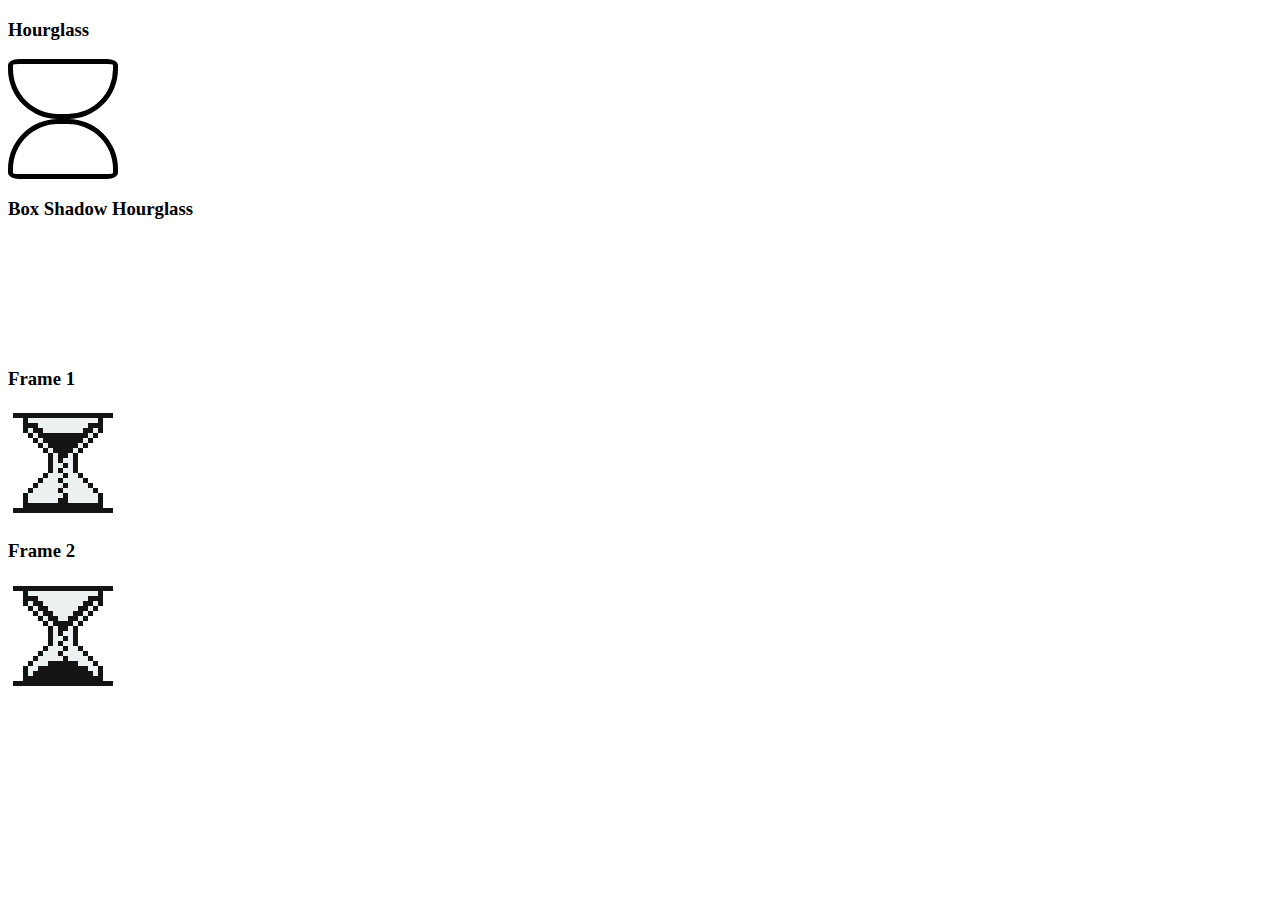
<file: css-animation/shape-of-css.html>
<!DOCTYPE html>
<html>

<head>
    <style>
    </style>
</head>

<body>

    <h3>Hourglass</h3>
    <div id="anti-shake">
        <div id="hourglass">
            <div id="hourglass-top"></div>
            <div id="hourglass-bot"></div>
        </div>
    </div>

    <h3>Box Shadow Hourglass</h3>
    <div id="anti-shake">
        <div id = "test">
            <div id="box-shadow-hourglass"></div>
        </div>

    <h3>Frame 1</h3>
        <div id="frame2">
                <div id="box-shadow-hourglass2"></div>
        </div>
        <br><br><br><br><br><br>
    <h3>Frame 2</h3>
        <div id="frame3">
            <div id="box-shadow-hourglass3"></div>
        </div>
    

    <link rel="stylesheet" type="text/css" href="style.css">

</body>

</html>
</file>
<file: css-animation/style.css>
#anti-shake {
  /* border: solid 3px black; */
  width: 100px;
}

#hourglass {
  -webkit-transition: 400ms;
  transition: 400ms;
  /* border: solid 3px red; */
  width: 100px;
}

#test {
  /* border: solid 3px purple; */
  height: 110px;
  width: 110px;
}

#anti-shake:hover > #hourglass {
  -webkit-transform: rotate(180deg);
          transform: rotate(180deg);
}

#hourglass-top {
  width: 100px;
  height: 50px;
  border: 5px solid black;
  border-radius: 10% 10% 50px 50px;
}

#hourglass-bot {
  width: 100px;
  height: 50px;
  border: 5px solid black;
  border-radius: 50px 50px 10% 10%;
}

#box-shadow-hourglass {
  /* width:5px; 
    height:5px; 
    box-shadow: 5px 5px 0 $primary-color,10px 5px 0 $primary-color,15px 5px 0 $primary-color,20px 5px 0 $primary-color,25px 5px 0 $primary-color,30px 5px 0 $primary-color,35px 5px 0 $primary-color,40px 5px 0 $primary-color,45px 5px 0 $primary-color,50px 5px 0 $primary-color,55px 5px 0 $primary-color,60px 5px 0 $primary-color,65px 5px 0 $primary-color,70px 5px 0 $primary-color,75px 5px 0 $primary-color,80px 5px 0 $primary-color,85px 5px 0 $primary-color,90px 5px 0 $primary-color,95px 5px 0 $primary-color,100px 5px 0 $primary-color,15px 10px 0 $primary-color,20px 10px 0 $secondary-color,25px 10px 0 $secondary-color,30px 10px 0 $secondary-color,35px 10px 0 $secondary-color,40px 10px 0 $secondary-color,45px 10px 0 $secondary-color,50px 10px 0 $secondary-color,55px 10px 0 $secondary-color,60px 10px 0 $secondary-color,65px 10px 0 $secondary-color,70px 10px 0 $secondary-color,75px 10px 0 $secondary-color,80px 10px 0 $secondary-color,85px 10px 0 $secondary-color,90px 10px 0 $primary-color,15px 15px 0 $primary-color,20px 15px 0 $secondary-color,25px 15px 0 $secondary-color,30px 15px 0 $secondary-color,35px 15px 0 $secondary-color,40px 15px 0 $secondary-color,45px 15px 0 $secondary-color,50px 15px 0 $secondary-color,55px 15px 0 $secondary-color,60px 15px 0 $secondary-color,65px 15px 0 $secondary-color,70px 15px 0 $secondary-color,75px 15px 0 $secondary-color,80px 15px 0 $secondary-color,85px 15px 0 $secondary-color,90px 15px 0 $primary-color,15px 20px 0 $primary-color,20px 20px 0 $secondary-color,25px 20px 0 $primary-color,30px 20px 0 $secondary-color,35px 20px 0 $secondary-color,40px 20px 0 $secondary-color,45px 20px 0 $secondary-color,50px 20px 0 $secondary-color,55px 20px 0 $secondary-color,60px 20px 0 $secondary-color,65px 20px 0 $secondary-color,70px 20px 0 $secondary-color,75px 20px 0 $secondary-color,80px 20px 0 $primary-color,85px 20px 0 $secondary-color,90px 20px 0 $primary-color,20px 25px 0 $primary-color,25px 25px 0 $secondary-color,30px 25px 0 $primary-color,35px 25px 0 $secondary-color,40px 25px 0 $secondary-color,45px 25px 0 $secondary-color,50px 25px 0 $secondary-color,55px 25px 0 $secondary-color,60px 25px 0 $secondary-color,65px 25px 0 $secondary-color,70px 25px 0 $secondary-color,75px 25px 0 $primary-color,80px 25px 0 $secondary-color,85px 25px 0 $primary-color,25px 30px 0 $primary-color,30px 30px 0 $secondary-color,35px 30px 0 $primary-color,40px 30px 0 $secondary-color,45px 30px 0 $secondary-color,50px 30px 0 $secondary-color,55px 30px 0 $secondary-color,60px 30px 0 $secondary-color,65px 30px 0 $secondary-color,70px 30px 0 $primary-color,75px 30px 0 $secondary-color,80px 30px 0 $primary-color,30px 35px 0 $primary-color,35px 35px 0 $secondary-color,40px 35px 0 $primary-color,45px 35px 0 $primary-color,50px 35px 0 $primary-color,55px 35px 0 $primary-color,60px 35px 0 $primary-color,65px 35px 0 $primary-color,70px 35px 0 $secondary-color,75px 35px 0 $primary-color,35px 40px 0 $primary-color,40px 40px 0 $secondary-color,45px 40px 0 $primary-color,50px 40px 0 $primary-color,55px 40px 0 $primary-color,60px 40px 0 $primary-color,65px 40px 0 $secondary-color,70px 40px 0 $primary-color,40px 45px 0 $primary-color,45px 45px 0 $secondary-color,50px 45px 0 $secondary-color,55px 45px 0 $primary-color,60px 45px 0 $secondary-color,65px 45px 0 $primary-color,40px 50px 0 $primary-color,45px 50px 0 $secondary-color,50px 50px 0 $primary-color,55px 50px 0 $secondary-color,60px 50px 0 $secondary-color,65px 50px 0 $primary-color,40px 55px 0 $primary-color,45px 55px 0 $secondary-color,50px 55px 0 $secondary-color,55px 55px 0 $primary-color,60px 55px 0 $secondary-color,65px 55px 0 $primary-color,40px 60px 0 $primary-color,45px 60px 0 $secondary-color,50px 60px 0 $primary-color,55px 60px 0 $secondary-color,60px 60px 0 $secondary-color,65px 60px 0 $primary-color,35px 65px 0 $primary-color,40px 65px 0 $secondary-color,45px 65px 0 $secondary-color,50px 65px 0 $secondary-color,55px 65px 0 $primary-color,60px 65px 0 $secondary-color,65px 65px 0 $secondary-color,70px 65px 0 $primary-color,30px 70px 0 $primary-color,35px 70px 0 $secondary-color,40px 70px 0 $secondary-color,45px 70px 0 $secondary-color,50px 70px 0 $primary-color,55px 70px 0 $secondary-color,60px 70px 0 $secondary-color,65px 70px 0 $secondary-color,70px 70px 0 $secondary-color,75px 70px 0 $primary-color,25px 75px 0 $primary-color,30px 75px 0 $secondary-color,35px 75px 0 $secondary-color,40px 75px 0 $secondary-color,45px 75px 0 $primary-color,50px 75px 0 $primary-color,55px 75px 0 $primary-color,60px 75px 0 $primary-color,65px 75px 0 $primary-color,70px 75px 0 $secondary-color,75px 75px 0 $secondary-color,80px 75px 0 $primary-color,20px 80px 0 $primary-color,25px 80px 0 $secondary-color,30px 80px 0 $secondary-color,35px 80px 0 $primary-color,40px 80px 0 $primary-color,45px 80px 0 $primary-color,50px 80px 0 $primary-color,55px 80px 0 $primary-color,60px 80px 0 $primary-color,65px 80px 0 $primary-color,70px 80px 0 $primary-color,75px 80px 0 $secondary-color,80px 80px 0 $secondary-color,85px 80px 0 $primary-color,15px 85px 0 $primary-color,20px 85px 0 $secondary-color,25px 85px 0 $secondary-color,30px 85px 0 $primary-color,35px 85px 0 $primary-color,40px 85px 0 $primary-color,45px 85px 0 $primary-color,50px 85px 0 $primary-color,55px 85px 0 $primary-color,60px 85px 0 $primary-color,65px 85px 0 $primary-color,70px 85px 0 $primary-color,75px 85px 0 $primary-color,80px 85px 0 $secondary-color,85px 85px 0 $secondary-color,90px 85px 0 $primary-color,15px 90px 0 $primary-color,20px 90px 0 $secondary-color,25px 90px 0 $primary-color,30px 90px 0 $primary-color,35px 90px 0 $primary-color,40px 90px 0 $primary-color,45px 90px 0 $primary-color,50px 90px 0 $primary-color,55px 90px 0 $primary-color,60px 90px 0 $primary-color,65px 90px 0 $primary-color,70px 90px 0 $primary-color,75px 90px 0 $primary-color,80px 90px 0 $primary-color,85px 90px 0 $secondary-color,90px 90px 0 $primary-color,15px 95px 0 $primary-color,20px 95px 0 $primary-color,25px 95px 0 $primary-color,30px 95px 0 $primary-color,35px 95px 0 $primary-color,40px 95px 0 $primary-color,45px 95px 0 $primary-color,50px 95px 0 $primary-color,55px 95px 0 $primary-color,60px 95px 0 $primary-color,65px 95px 0 $primary-color,70px 95px 0 $primary-color,75px 95px 0 $primary-color,80px 95px 0 $primary-color,85px 95px 0 $primary-color,90px 95px 0 $primary-color,5px 100px 0 $primary-color,10px 100px 0 $primary-color,15px 100px 0 $primary-color,20px 100px 0 $primary-color,25px 100px 0 $primary-color,30px 100px 0 $primary-color,35px 100px 0 $primary-color,40px 100px 0 $primary-color,45px 100px 0 $primary-color,50px 100px 0 $primary-color,55px 100px 0 $primary-color,60px 100px 0 $primary-color,65px 100px 0 $primary-color,70px 100px 0 $primary-color,75px 100px 0 $primary-color,80px 100px 0 $primary-color,85px 100px 0 $primary-color,90px 100px 0 $primary-color,95px 100px 0 $primary-color,100px 100px 0 $primary-color; */
  -webkit-animation: spinning-hourglass ease-in-out 2s infinite;
  animation: spinning-hourglass ease-in-out 2s infinite;
}

#box-shadow-hourglass2 {
  width: 5px;
  height: 5px;
  -webkit-box-shadow: 5px 5px 0 #141414, 10px 5px 0 #141414, 15px 5px 0 #141414, 20px 5px 0 #141414, 25px 5px 0 #141414, 30px 5px 0 #141414, 35px 5px 0 #141414, 40px 5px 0 #141414, 45px 5px 0 #141414, 50px 5px 0 #141414, 55px 5px 0 #141414, 60px 5px 0 #141414, 65px 5px 0 #141414, 70px 5px 0 #141414, 75px 5px 0 #141414, 80px 5px 0 #141414, 85px 5px 0 #141414, 90px 5px 0 #141414, 95px 5px 0 #141414, 100px 5px 0 #141414, 15px 10px 0 #141414, 20px 10px 0 #ECF0F1, 25px 10px 0 #ECF0F1, 30px 10px 0 #ECF0F1, 35px 10px 0 #ECF0F1, 40px 10px 0 #ECF0F1, 45px 10px 0 #ECF0F1, 50px 10px 0 #ECF0F1, 55px 10px 0 #ECF0F1, 60px 10px 0 #ECF0F1, 65px 10px 0 #ECF0F1, 70px 10px 0 #ECF0F1, 75px 10px 0 #ECF0F1, 80px 10px 0 #ECF0F1, 85px 10px 0 #ECF0F1, 90px 10px 0 #141414, 15px 15px 0 #141414, 20px 15px 0 #141414, 25px 15px 0 #141414, 30px 15px 0 #ECF0F1, 35px 15px 0 #ECF0F1, 40px 15px 0 #ECF0F1, 45px 15px 0 #ECF0F1, 50px 15px 0 #ECF0F1, 55px 15px 0 #ECF0F1, 60px 15px 0 #ECF0F1, 65px 15px 0 #ECF0F1, 70px 15px 0 #ECF0F1, 75px 15px 0 #ECF0F1, 80px 15px 0 #141414, 85px 15px 0 #141414, 90px 15px 0 #141414, 15px 20px 0 #141414, 20px 20px 0 #ECF0F1, 25px 20px 0 #141414, 30px 20px 0 #141414, 35px 20px 0 #ECF0F1, 40px 20px 0 #ECF0F1, 45px 20px 0 #ECF0F1, 50px 20px 0 #ECF0F1, 55px 20px 0 #ECF0F1, 60px 20px 0 #ECF0F1, 65px 20px 0 #ECF0F1, 70px 20px 0 #ECF0F1, 75px 20px 0 #141414, 80px 20px 0 #141414, 85px 20px 0 #ECF0F1, 90px 20px 0 #141414, 20px 25px 0 #141414, 25px 25px 0 #ECF0F1, 30px 25px 0 #141414, 35px 25px 0 #141414, 40px 25px 0 #141414, 45px 25px 0 #141414, 50px 25px 0 #141414, 55px 25px 0 #141414, 60px 25px 0 #141414, 65px 25px 0 #141414, 70px 25px 0 #141414, 75px 25px 0 #141414, 80px 25px 0 #ECF0F1, 85px 25px 0 #141414, 25px 30px 0 #141414, 30px 30px 0 #ECF0F1, 35px 30px 0 #141414, 40px 30px 0 #141414, 45px 30px 0 #141414, 50px 30px 0 #141414, 55px 30px 0 #141414, 60px 30px 0 #141414, 65px 30px 0 #141414, 70px 30px 0 #141414, 75px 30px 0 #ECF0F1, 80px 30px 0 #141414, 30px 35px 0 #141414, 35px 35px 0 #ECF0F1, 40px 35px 0 #141414, 45px 35px 0 #141414, 50px 35px 0 #141414, 55px 35px 0 #141414, 60px 35px 0 #141414, 65px 35px 0 #141414, 70px 35px 0 #ECF0F1, 75px 35px 0 #141414, 35px 40px 0 #141414, 40px 40px 0 #ECF0F1, 45px 40px 0 #141414, 50px 40px 0 #141414, 55px 40px 0 #141414, 60px 40px 0 #141414, 65px 40px 0 #ECF0F1, 70px 40px 0 #141414, 40px 45px 0 #141414, 45px 45px 0 #ECF0F1, 50px 45px 0 #141414, 55px 45px 0 #141414, 60px 45px 0 #ECF0F1, 65px 45px 0 #141414, 40px 50px 0 #141414, 45px 50px 0 #ECF0F1, 50px 50px 0 #141414, 55px 50px 0 #ECF0F1, 60px 50px 0 #ECF0F1, 65px 50px 0 #141414, 40px 55px 0 #141414, 45px 55px 0 #ECF0F1, 50px 55px 0 #ECF0F1, 55px 55px 0 #141414, 60px 55px 0 #ECF0F1, 65px 55px 0 #141414, 40px 60px 0 #141414, 45px 60px 0 #ECF0F1, 50px 60px 0 #141414, 55px 60px 0 #ECF0F1, 60px 60px 0 #ECF0F1, 65px 60px 0 #141414, 35px 65px 0 #141414, 40px 65px 0 #ECF0F1, 45px 65px 0 #ECF0F1, 50px 65px 0 #ECF0F1, 55px 65px 0 #141414, 60px 65px 0 #ECF0F1, 65px 65px 0 #ECF0F1, 70px 65px 0 #141414, 30px 70px 0 #141414, 35px 70px 0 #ECF0F1, 40px 70px 0 #ECF0F1, 45px 70px 0 #ECF0F1, 50px 70px 0 #141414, 55px 70px 0 #ECF0F1, 60px 70px 0 #ECF0F1, 65px 70px 0 #ECF0F1, 70px 70px 0 #ECF0F1, 75px 70px 0 #141414, 25px 75px 0 #141414, 30px 75px 0 #ECF0F1, 35px 75px 0 #ECF0F1, 40px 75px 0 #ECF0F1, 45px 75px 0 #ECF0F1, 50px 75px 0 #ECF0F1, 55px 75px 0 #141414, 60px 75px 0 #ECF0F1, 65px 75px 0 #ECF0F1, 70px 75px 0 #ECF0F1, 75px 75px 0 #ECF0F1, 80px 75px 0 #141414, 20px 80px 0 #141414, 25px 80px 0 #ECF0F1, 30px 80px 0 #ECF0F1, 35px 80px 0 #ECF0F1, 40px 80px 0 #ECF0F1, 45px 80px 0 #ECF0F1, 50px 80px 0 #141414, 55px 80px 0 #ECF0F1, 60px 80px 0 #ECF0F1, 65px 80px 0 #ECF0F1, 70px 80px 0 #ECF0F1, 75px 80px 0 #ECF0F1, 80px 80px 0 #ECF0F1, 85px 80px 0 #141414, 15px 85px 0 #141414, 20px 85px 0 #ECF0F1, 25px 85px 0 #ECF0F1, 30px 85px 0 #ECF0F1, 35px 85px 0 #ECF0F1, 40px 85px 0 #ECF0F1, 45px 85px 0 #ECF0F1, 50px 85px 0 #ECF0F1, 55px 85px 0 #141414, 60px 85px 0 #ECF0F1, 65px 85px 0 #ECF0F1, 70px 85px 0 #ECF0F1, 75px 85px 0 #ECF0F1, 80px 85px 0 #ECF0F1, 85px 85px 0 #ECF0F1, 90px 85px 0 #141414, 15px 90px 0 #141414, 20px 90px 0 #ECF0F1, 25px 90px 0 #ECF0F1, 30px 90px 0 #ECF0F1, 35px 90px 0 #ECF0F1, 40px 90px 0 #ECF0F1, 45px 90px 0 #ECF0F1, 50px 90px 0 #141414, 55px 90px 0 #141414, 60px 90px 0 #ECF0F1, 65px 90px 0 #ECF0F1, 70px 90px 0 #ECF0F1, 75px 90px 0 #ECF0F1, 80px 90px 0 #ECF0F1, 85px 90px 0 #ECF0F1, 90px 90px 0 #141414, 15px 95px 0 #141414, 20px 95px 0 #141414, 25px 95px 0 #141414, 30px 95px 0 #141414, 35px 95px 0 #141414, 40px 95px 0 #141414, 45px 95px 0 #141414, 50px 95px 0 #141414, 55px 95px 0 #141414, 60px 95px 0 #141414, 65px 95px 0 #141414, 70px 95px 0 #141414, 75px 95px 0 #141414, 80px 95px 0 #141414, 85px 95px 0 #141414, 90px 95px 0 #141414, 5px 100px 0 #141414, 10px 100px 0 #141414, 15px 100px 0 #141414, 20px 100px 0 #141414, 25px 100px 0 #141414, 30px 100px 0 #141414, 35px 100px 0 #141414, 40px 100px 0 #141414, 45px 100px 0 #141414, 50px 100px 0 #141414, 55px 100px 0 #141414, 60px 100px 0 #141414, 65px 100px 0 #141414, 70px 100px 0 #141414, 75px 100px 0 #141414, 80px 100px 0 #141414, 85px 100px 0 #141414, 90px 100px 0 #141414, 95px 100px 0 #141414, 100px 100px 0 #141414;
          box-shadow: 5px 5px 0 #141414, 10px 5px 0 #141414, 15px 5px 0 #141414, 20px 5px 0 #141414, 25px 5px 0 #141414, 30px 5px 0 #141414, 35px 5px 0 #141414, 40px 5px 0 #141414, 45px 5px 0 #141414, 50px 5px 0 #141414, 55px 5px 0 #141414, 60px 5px 0 #141414, 65px 5px 0 #141414, 70px 5px 0 #141414, 75px 5px 0 #141414, 80px 5px 0 #141414, 85px 5px 0 #141414, 90px 5px 0 #141414, 95px 5px 0 #141414, 100px 5px 0 #141414, 15px 10px 0 #141414, 20px 10px 0 #ECF0F1, 25px 10px 0 #ECF0F1, 30px 10px 0 #ECF0F1, 35px 10px 0 #ECF0F1, 40px 10px 0 #ECF0F1, 45px 10px 0 #ECF0F1, 50px 10px 0 #ECF0F1, 55px 10px 0 #ECF0F1, 60px 10px 0 #ECF0F1, 65px 10px 0 #ECF0F1, 70px 10px 0 #ECF0F1, 75px 10px 0 #ECF0F1, 80px 10px 0 #ECF0F1, 85px 10px 0 #ECF0F1, 90px 10px 0 #141414, 15px 15px 0 #141414, 20px 15px 0 #141414, 25px 15px 0 #141414, 30px 15px 0 #ECF0F1, 35px 15px 0 #ECF0F1, 40px 15px 0 #ECF0F1, 45px 15px 0 #ECF0F1, 50px 15px 0 #ECF0F1, 55px 15px 0 #ECF0F1, 60px 15px 0 #ECF0F1, 65px 15px 0 #ECF0F1, 70px 15px 0 #ECF0F1, 75px 15px 0 #ECF0F1, 80px 15px 0 #141414, 85px 15px 0 #141414, 90px 15px 0 #141414, 15px 20px 0 #141414, 20px 20px 0 #ECF0F1, 25px 20px 0 #141414, 30px 20px 0 #141414, 35px 20px 0 #ECF0F1, 40px 20px 0 #ECF0F1, 45px 20px 0 #ECF0F1, 50px 20px 0 #ECF0F1, 55px 20px 0 #ECF0F1, 60px 20px 0 #ECF0F1, 65px 20px 0 #ECF0F1, 70px 20px 0 #ECF0F1, 75px 20px 0 #141414, 80px 20px 0 #141414, 85px 20px 0 #ECF0F1, 90px 20px 0 #141414, 20px 25px 0 #141414, 25px 25px 0 #ECF0F1, 30px 25px 0 #141414, 35px 25px 0 #141414, 40px 25px 0 #141414, 45px 25px 0 #141414, 50px 25px 0 #141414, 55px 25px 0 #141414, 60px 25px 0 #141414, 65px 25px 0 #141414, 70px 25px 0 #141414, 75px 25px 0 #141414, 80px 25px 0 #ECF0F1, 85px 25px 0 #141414, 25px 30px 0 #141414, 30px 30px 0 #ECF0F1, 35px 30px 0 #141414, 40px 30px 0 #141414, 45px 30px 0 #141414, 50px 30px 0 #141414, 55px 30px 0 #141414, 60px 30px 0 #141414, 65px 30px 0 #141414, 70px 30px 0 #141414, 75px 30px 0 #ECF0F1, 80px 30px 0 #141414, 30px 35px 0 #141414, 35px 35px 0 #ECF0F1, 40px 35px 0 #141414, 45px 35px 0 #141414, 50px 35px 0 #141414, 55px 35px 0 #141414, 60px 35px 0 #141414, 65px 35px 0 #141414, 70px 35px 0 #ECF0F1, 75px 35px 0 #141414, 35px 40px 0 #141414, 40px 40px 0 #ECF0F1, 45px 40px 0 #141414, 50px 40px 0 #141414, 55px 40px 0 #141414, 60px 40px 0 #141414, 65px 40px 0 #ECF0F1, 70px 40px 0 #141414, 40px 45px 0 #141414, 45px 45px 0 #ECF0F1, 50px 45px 0 #141414, 55px 45px 0 #141414, 60px 45px 0 #ECF0F1, 65px 45px 0 #141414, 40px 50px 0 #141414, 45px 50px 0 #ECF0F1, 50px 50px 0 #141414, 55px 50px 0 #ECF0F1, 60px 50px 0 #ECF0F1, 65px 50px 0 #141414, 40px 55px 0 #141414, 45px 55px 0 #ECF0F1, 50px 55px 0 #ECF0F1, 55px 55px 0 #141414, 60px 55px 0 #ECF0F1, 65px 55px 0 #141414, 40px 60px 0 #141414, 45px 60px 0 #ECF0F1, 50px 60px 0 #141414, 55px 60px 0 #ECF0F1, 60px 60px 0 #ECF0F1, 65px 60px 0 #141414, 35px 65px 0 #141414, 40px 65px 0 #ECF0F1, 45px 65px 0 #ECF0F1, 50px 65px 0 #ECF0F1, 55px 65px 0 #141414, 60px 65px 0 #ECF0F1, 65px 65px 0 #ECF0F1, 70px 65px 0 #141414, 30px 70px 0 #141414, 35px 70px 0 #ECF0F1, 40px 70px 0 #ECF0F1, 45px 70px 0 #ECF0F1, 50px 70px 0 #141414, 55px 70px 0 #ECF0F1, 60px 70px 0 #ECF0F1, 65px 70px 0 #ECF0F1, 70px 70px 0 #ECF0F1, 75px 70px 0 #141414, 25px 75px 0 #141414, 30px 75px 0 #ECF0F1, 35px 75px 0 #ECF0F1, 40px 75px 0 #ECF0F1, 45px 75px 0 #ECF0F1, 50px 75px 0 #ECF0F1, 55px 75px 0 #141414, 60px 75px 0 #ECF0F1, 65px 75px 0 #ECF0F1, 70px 75px 0 #ECF0F1, 75px 75px 0 #ECF0F1, 80px 75px 0 #141414, 20px 80px 0 #141414, 25px 80px 0 #ECF0F1, 30px 80px 0 #ECF0F1, 35px 80px 0 #ECF0F1, 40px 80px 0 #ECF0F1, 45px 80px 0 #ECF0F1, 50px 80px 0 #141414, 55px 80px 0 #ECF0F1, 60px 80px 0 #ECF0F1, 65px 80px 0 #ECF0F1, 70px 80px 0 #ECF0F1, 75px 80px 0 #ECF0F1, 80px 80px 0 #ECF0F1, 85px 80px 0 #141414, 15px 85px 0 #141414, 20px 85px 0 #ECF0F1, 25px 85px 0 #ECF0F1, 30px 85px 0 #ECF0F1, 35px 85px 0 #ECF0F1, 40px 85px 0 #ECF0F1, 45px 85px 0 #ECF0F1, 50px 85px 0 #ECF0F1, 55px 85px 0 #141414, 60px 85px 0 #ECF0F1, 65px 85px 0 #ECF0F1, 70px 85px 0 #ECF0F1, 75px 85px 0 #ECF0F1, 80px 85px 0 #ECF0F1, 85px 85px 0 #ECF0F1, 90px 85px 0 #141414, 15px 90px 0 #141414, 20px 90px 0 #ECF0F1, 25px 90px 0 #ECF0F1, 30px 90px 0 #ECF0F1, 35px 90px 0 #ECF0F1, 40px 90px 0 #ECF0F1, 45px 90px 0 #ECF0F1, 50px 90px 0 #141414, 55px 90px 0 #141414, 60px 90px 0 #ECF0F1, 65px 90px 0 #ECF0F1, 70px 90px 0 #ECF0F1, 75px 90px 0 #ECF0F1, 80px 90px 0 #ECF0F1, 85px 90px 0 #ECF0F1, 90px 90px 0 #141414, 15px 95px 0 #141414, 20px 95px 0 #141414, 25px 95px 0 #141414, 30px 95px 0 #141414, 35px 95px 0 #141414, 40px 95px 0 #141414, 45px 95px 0 #141414, 50px 95px 0 #141414, 55px 95px 0 #141414, 60px 95px 0 #141414, 65px 95px 0 #141414, 70px 95px 0 #141414, 75px 95px 0 #141414, 80px 95px 0 #141414, 85px 95px 0 #141414, 90px 95px 0 #141414, 5px 100px 0 #141414, 10px 100px 0 #141414, 15px 100px 0 #141414, 20px 100px 0 #141414, 25px 100px 0 #141414, 30px 100px 0 #141414, 35px 100px 0 #141414, 40px 100px 0 #141414, 45px 100px 0 #141414, 50px 100px 0 #141414, 55px 100px 0 #141414, 60px 100px 0 #141414, 65px 100px 0 #141414, 70px 100px 0 #141414, 75px 100px 0 #141414, 80px 100px 0 #141414, 85px 100px 0 #141414, 90px 100px 0 #141414, 95px 100px 0 #141414, 100px 100px 0 #141414;
}

#box-shadow-hourglass3 {
  width: 5px;
  height: 5px;
  -webkit-box-shadow: 5px 5px 0 #141414, 10px 5px 0 #141414, 15px 5px 0 #141414, 20px 5px 0 #141414, 25px 5px 0 #141414, 30px 5px 0 #141414, 35px 5px 0 #141414, 40px 5px 0 #141414, 45px 5px 0 #141414, 50px 5px 0 #141414, 55px 5px 0 #141414, 60px 5px 0 #141414, 65px 5px 0 #141414, 70px 5px 0 #141414, 75px 5px 0 #141414, 80px 5px 0 #141414, 85px 5px 0 #141414, 90px 5px 0 #141414, 95px 5px 0 #141414, 100px 5px 0 #141414, 15px 10px 0 #141414, 20px 10px 0 #ECF0F1, 25px 10px 0 #ECF0F1, 30px 10px 0 #ECF0F1, 35px 10px 0 #ECF0F1, 40px 10px 0 #ECF0F1, 45px 10px 0 #ECF0F1, 50px 10px 0 #ECF0F1, 55px 10px 0 #ECF0F1, 60px 10px 0 #ECF0F1, 65px 10px 0 #ECF0F1, 70px 10px 0 #ECF0F1, 75px 10px 0 #ECF0F1, 80px 10px 0 #ECF0F1, 85px 10px 0 #ECF0F1, 90px 10px 0 #141414, 15px 15px 0 #141414, 20px 15px 0 #141414, 25px 15px 0 #141414, 30px 15px 0 #ECF0F1, 35px 15px 0 #ECF0F1, 40px 15px 0 #ECF0F1, 45px 15px 0 #ECF0F1, 50px 15px 0 #ECF0F1, 55px 15px 0 #ECF0F1, 60px 15px 0 #ECF0F1, 65px 15px 0 #ECF0F1, 70px 15px 0 #ECF0F1, 75px 15px 0 #ECF0F1, 80px 15px 0 #141414, 85px 15px 0 #141414, 90px 15px 0 #141414, 15px 20px 0 #141414, 20px 20px 0 #ECF0F1, 25px 20px 0 #141414, 30px 20px 0 #141414, 35px 20px 0 #ECF0F1, 40px 20px 0 #ECF0F1, 45px 20px 0 #ECF0F1, 50px 20px 0 #ECF0F1, 55px 20px 0 #ECF0F1, 60px 20px 0 #ECF0F1, 65px 20px 0 #ECF0F1, 70px 20px 0 #ECF0F1, 75px 20px 0 #141414, 80px 20px 0 #141414, 85px 20px 0 #ECF0F1, 90px 20px 0 #141414, 20px 25px 0 #141414, 25px 25px 0 #ECF0F1, 30px 25px 0 #141414, 35px 25px 0 #141414, 40px 25px 0 #ECF0F1, 45px 25px 0 #ECF0F1, 50px 25px 0 #ECF0F1, 55px 25px 0 #ECF0F1, 60px 25px 0 #ECF0F1, 65px 25px 0 #ECF0F1, 70px 25px 0 #141414, 75px 25px 0 #141414, 80px 25px 0 #ECF0F1, 85px 25px 0 #141414, 25px 30px 0 #141414, 30px 30px 0 #ECF0F1, 35px 30px 0 #141414, 40px 30px 0 #141414, 45px 30px 0 #ECF0F1, 50px 30px 0 #ECF0F1, 55px 30px 0 #ECF0F1, 60px 30px 0 #ECF0F1, 65px 30px 0 #141414, 70px 30px 0 #141414, 75px 30px 0 #ECF0F1, 80px 30px 0 #141414, 30px 35px 0 #141414, 35px 35px 0 #ECF0F1, 40px 35px 0 #141414, 45px 35px 0 #141414, 50px 35px 0 #ECF0F1, 55px 35px 0 #ECF0F1, 60px 35px 0 #141414, 65px 35px 0 #141414, 70px 35px 0 #ECF0F1, 75px 35px 0 #141414, 35px 40px 0 #141414, 40px 40px 0 #ECF0F1, 45px 40px 0 #141414, 50px 40px 0 #141414, 55px 40px 0 #141414, 60px 40px 0 #141414, 65px 40px 0 #ECF0F1, 70px 40px 0 #141414, 40px 45px 0 #141414, 45px 45px 0 #ECF0F1, 50px 45px 0 #141414, 55px 45px 0 #141414, 60px 45px 0 #ECF0F1, 65px 45px 0 #141414, 40px 50px 0 #141414, 45px 50px 0 #ECF0F1, 50px 50px 0 #141414, 55px 50px 0 #ECF0F1, 60px 50px 0 #ECF0F1, 65px 50px 0 #141414, 40px 55px 0 #141414, 45px 55px 0 #ECF0F1, 50px 55px 0 #ECF0F1, 55px 55px 0 #141414, 60px 55px 0 #ECF0F1, 65px 55px 0 #141414, 40px 60px 0 #141414, 45px 60px 0 #ECF0F1, 50px 60px 0 #141414, 55px 60px 0 #ECF0F1, 60px 60px 0 #ECF0F1, 65px 60px 0 #141414, 35px 65px 0 #141414, 40px 65px 0 #ECF0F1, 45px 65px 0 #ECF0F1, 50px 65px 0 #ECF0F1, 55px 65px 0 #141414, 60px 65px 0 #ECF0F1, 65px 65px 0 #ECF0F1, 70px 65px 0 #141414, 30px 70px 0 #141414, 35px 70px 0 #ECF0F1, 40px 70px 0 #ECF0F1, 45px 70px 0 #ECF0F1, 50px 70px 0 #141414, 55px 70px 0 #ECF0F1, 60px 70px 0 #ECF0F1, 65px 70px 0 #ECF0F1, 70px 70px 0 #ECF0F1, 75px 70px 0 #141414, 25px 75px 0 #141414, 30px 75px 0 #ECF0F1, 35px 75px 0 #ECF0F1, 40px 75px 0 #ECF0F1, 45px 75px 0 #ECF0F1, 50px 75px 0 #ECF0F1, 55px 75px 0 #141414, 60px 75px 0 #ECF0F1, 65px 75px 0 #ECF0F1, 70px 75px 0 #ECF0F1, 75px 75px 0 #ECF0F1, 80px 75px 0 #141414, 20px 80px 0 #141414, 25px 80px 0 #ECF0F1, 30px 80px 0 #ECF0F1, 35px 80px 0 #ECF0F1, 40px 80px 0 #141414, 45px 80px 0 #141414, 50px 80px 0 #141414, 55px 80px 0 #141414, 60px 80px 0 #141414, 65px 80px 0 #141414, 70px 80px 0 #ECF0F1, 75px 80px 0 #ECF0F1, 80px 80px 0 #ECF0F1, 85px 80px 0 #141414, 15px 85px 0 #141414, 20px 85px 0 #ECF0F1, 25px 85px 0 #ECF0F1, 30px 85px 0 #141414, 35px 85px 0 #141414, 40px 85px 0 #141414, 45px 85px 0 #141414, 50px 85px 0 #141414, 55px 85px 0 #141414, 60px 85px 0 #141414, 65px 85px 0 #141414, 70px 85px 0 #141414, 75px 85px 0 #141414, 80px 85px 0 #ECF0F1, 85px 85px 0 #ECF0F1, 90px 85px 0 #141414, 15px 90px 0 #141414, 20px 90px 0 #ECF0F1, 25px 90px 0 #141414, 30px 90px 0 #141414, 35px 90px 0 #141414, 40px 90px 0 #141414, 45px 90px 0 #141414, 50px 90px 0 #141414, 55px 90px 0 #141414, 60px 90px 0 #141414, 65px 90px 0 #141414, 70px 90px 0 #141414, 75px 90px 0 #141414, 80px 90px 0 #141414, 85px 90px 0 #ECF0F1, 90px 90px 0 #141414, 15px 95px 0 #141414, 20px 95px 0 #141414, 25px 95px 0 #141414, 30px 95px 0 #141414, 35px 95px 0 #141414, 40px 95px 0 #141414, 45px 95px 0 #141414, 50px 95px 0 #141414, 55px 95px 0 #141414, 60px 95px 0 #141414, 65px 95px 0 #141414, 70px 95px 0 #141414, 75px 95px 0 #141414, 80px 95px 0 #141414, 85px 95px 0 #141414, 90px 95px 0 #141414, 5px 100px 0 #141414, 10px 100px 0 #141414, 15px 100px 0 #141414, 20px 100px 0 #141414, 25px 100px 0 #141414, 30px 100px 0 #141414, 35px 100px 0 #141414, 40px 100px 0 #141414, 45px 100px 0 #141414, 50px 100px 0 #141414, 55px 100px 0 #141414, 60px 100px 0 #141414, 65px 100px 0 #141414, 70px 100px 0 #141414, 75px 100px 0 #141414, 80px 100px 0 #141414, 85px 100px 0 #141414, 90px 100px 0 #141414, 95px 100px 0 #141414, 100px 100px 0 #141414;
          box-shadow: 5px 5px 0 #141414, 10px 5px 0 #141414, 15px 5px 0 #141414, 20px 5px 0 #141414, 25px 5px 0 #141414, 30px 5px 0 #141414, 35px 5px 0 #141414, 40px 5px 0 #141414, 45px 5px 0 #141414, 50px 5px 0 #141414, 55px 5px 0 #141414, 60px 5px 0 #141414, 65px 5px 0 #141414, 70px 5px 0 #141414, 75px 5px 0 #141414, 80px 5px 0 #141414, 85px 5px 0 #141414, 90px 5px 0 #141414, 95px 5px 0 #141414, 100px 5px 0 #141414, 15px 10px 0 #141414, 20px 10px 0 #ECF0F1, 25px 10px 0 #ECF0F1, 30px 10px 0 #ECF0F1, 35px 10px 0 #ECF0F1, 40px 10px 0 #ECF0F1, 45px 10px 0 #ECF0F1, 50px 10px 0 #ECF0F1, 55px 10px 0 #ECF0F1, 60px 10px 0 #ECF0F1, 65px 10px 0 #ECF0F1, 70px 10px 0 #ECF0F1, 75px 10px 0 #ECF0F1, 80px 10px 0 #ECF0F1, 85px 10px 0 #ECF0F1, 90px 10px 0 #141414, 15px 15px 0 #141414, 20px 15px 0 #141414, 25px 15px 0 #141414, 30px 15px 0 #ECF0F1, 35px 15px 0 #ECF0F1, 40px 15px 0 #ECF0F1, 45px 15px 0 #ECF0F1, 50px 15px 0 #ECF0F1, 55px 15px 0 #ECF0F1, 60px 15px 0 #ECF0F1, 65px 15px 0 #ECF0F1, 70px 15px 0 #ECF0F1, 75px 15px 0 #ECF0F1, 80px 15px 0 #141414, 85px 15px 0 #141414, 90px 15px 0 #141414, 15px 20px 0 #141414, 20px 20px 0 #ECF0F1, 25px 20px 0 #141414, 30px 20px 0 #141414, 35px 20px 0 #ECF0F1, 40px 20px 0 #ECF0F1, 45px 20px 0 #ECF0F1, 50px 20px 0 #ECF0F1, 55px 20px 0 #ECF0F1, 60px 20px 0 #ECF0F1, 65px 20px 0 #ECF0F1, 70px 20px 0 #ECF0F1, 75px 20px 0 #141414, 80px 20px 0 #141414, 85px 20px 0 #ECF0F1, 90px 20px 0 #141414, 20px 25px 0 #141414, 25px 25px 0 #ECF0F1, 30px 25px 0 #141414, 35px 25px 0 #141414, 40px 25px 0 #ECF0F1, 45px 25px 0 #ECF0F1, 50px 25px 0 #ECF0F1, 55px 25px 0 #ECF0F1, 60px 25px 0 #ECF0F1, 65px 25px 0 #ECF0F1, 70px 25px 0 #141414, 75px 25px 0 #141414, 80px 25px 0 #ECF0F1, 85px 25px 0 #141414, 25px 30px 0 #141414, 30px 30px 0 #ECF0F1, 35px 30px 0 #141414, 40px 30px 0 #141414, 45px 30px 0 #ECF0F1, 50px 30px 0 #ECF0F1, 55px 30px 0 #ECF0F1, 60px 30px 0 #ECF0F1, 65px 30px 0 #141414, 70px 30px 0 #141414, 75px 30px 0 #ECF0F1, 80px 30px 0 #141414, 30px 35px 0 #141414, 35px 35px 0 #ECF0F1, 40px 35px 0 #141414, 45px 35px 0 #141414, 50px 35px 0 #ECF0F1, 55px 35px 0 #ECF0F1, 60px 35px 0 #141414, 65px 35px 0 #141414, 70px 35px 0 #ECF0F1, 75px 35px 0 #141414, 35px 40px 0 #141414, 40px 40px 0 #ECF0F1, 45px 40px 0 #141414, 50px 40px 0 #141414, 55px 40px 0 #141414, 60px 40px 0 #141414, 65px 40px 0 #ECF0F1, 70px 40px 0 #141414, 40px 45px 0 #141414, 45px 45px 0 #ECF0F1, 50px 45px 0 #141414, 55px 45px 0 #141414, 60px 45px 0 #ECF0F1, 65px 45px 0 #141414, 40px 50px 0 #141414, 45px 50px 0 #ECF0F1, 50px 50px 0 #141414, 55px 50px 0 #ECF0F1, 60px 50px 0 #ECF0F1, 65px 50px 0 #141414, 40px 55px 0 #141414, 45px 55px 0 #ECF0F1, 50px 55px 0 #ECF0F1, 55px 55px 0 #141414, 60px 55px 0 #ECF0F1, 65px 55px 0 #141414, 40px 60px 0 #141414, 45px 60px 0 #ECF0F1, 50px 60px 0 #141414, 55px 60px 0 #ECF0F1, 60px 60px 0 #ECF0F1, 65px 60px 0 #141414, 35px 65px 0 #141414, 40px 65px 0 #ECF0F1, 45px 65px 0 #ECF0F1, 50px 65px 0 #ECF0F1, 55px 65px 0 #141414, 60px 65px 0 #ECF0F1, 65px 65px 0 #ECF0F1, 70px 65px 0 #141414, 30px 70px 0 #141414, 35px 70px 0 #ECF0F1, 40px 70px 0 #ECF0F1, 45px 70px 0 #ECF0F1, 50px 70px 0 #141414, 55px 70px 0 #ECF0F1, 60px 70px 0 #ECF0F1, 65px 70px 0 #ECF0F1, 70px 70px 0 #ECF0F1, 75px 70px 0 #141414, 25px 75px 0 #141414, 30px 75px 0 #ECF0F1, 35px 75px 0 #ECF0F1, 40px 75px 0 #ECF0F1, 45px 75px 0 #ECF0F1, 50px 75px 0 #ECF0F1, 55px 75px 0 #141414, 60px 75px 0 #ECF0F1, 65px 75px 0 #ECF0F1, 70px 75px 0 #ECF0F1, 75px 75px 0 #ECF0F1, 80px 75px 0 #141414, 20px 80px 0 #141414, 25px 80px 0 #ECF0F1, 30px 80px 0 #ECF0F1, 35px 80px 0 #ECF0F1, 40px 80px 0 #141414, 45px 80px 0 #141414, 50px 80px 0 #141414, 55px 80px 0 #141414, 60px 80px 0 #141414, 65px 80px 0 #141414, 70px 80px 0 #ECF0F1, 75px 80px 0 #ECF0F1, 80px 80px 0 #ECF0F1, 85px 80px 0 #141414, 15px 85px 0 #141414, 20px 85px 0 #ECF0F1, 25px 85px 0 #ECF0F1, 30px 85px 0 #141414, 35px 85px 0 #141414, 40px 85px 0 #141414, 45px 85px 0 #141414, 50px 85px 0 #141414, 55px 85px 0 #141414, 60px 85px 0 #141414, 65px 85px 0 #141414, 70px 85px 0 #141414, 75px 85px 0 #141414, 80px 85px 0 #ECF0F1, 85px 85px 0 #ECF0F1, 90px 85px 0 #141414, 15px 90px 0 #141414, 20px 90px 0 #ECF0F1, 25px 90px 0 #141414, 30px 90px 0 #141414, 35px 90px 0 #141414, 40px 90px 0 #141414, 45px 90px 0 #141414, 50px 90px 0 #141414, 55px 90px 0 #141414, 60px 90px 0 #141414, 65px 90px 0 #141414, 70px 90px 0 #141414, 75px 90px 0 #141414, 80px 90px 0 #141414, 85px 90px 0 #ECF0F1, 90px 90px 0 #141414, 15px 95px 0 #141414, 20px 95px 0 #141414, 25px 95px 0 #141414, 30px 95px 0 #141414, 35px 95px 0 #141414, 40px 95px 0 #141414, 45px 95px 0 #141414, 50px 95px 0 #141414, 55px 95px 0 #141414, 60px 95px 0 #141414, 65px 95px 0 #141414, 70px 95px 0 #141414, 75px 95px 0 #141414, 80px 95px 0 #141414, 85px 95px 0 #141414, 90px 95px 0 #141414, 5px 100px 0 #141414, 10px 100px 0 #141414, 15px 100px 0 #141414, 20px 100px 0 #141414, 25px 100px 0 #141414, 30px 100px 0 #141414, 35px 100px 0 #141414, 40px 100px 0 #141414, 45px 100px 0 #141414, 50px 100px 0 #141414, 55px 100px 0 #141414, 60px 100px 0 #141414, 65px 100px 0 #141414, 70px 100px 0 #141414, 75px 100px 0 #141414, 80px 100px 0 #141414, 85px 100px 0 #141414, 90px 100px 0 #141414, 95px 100px 0 #141414, 100px 100px 0 #141414;
}

/* Animation section */
@-webkit-keyframes spinning-hourglass {
  0% {
    /* Frame1 */
    /* transition: 400ms; */
    width: 5px;
    height: 5px;
    -webkit-box-shadow: 5px 5px 0 #141414, 10px 5px 0 #141414, 15px 5px 0 #141414, 20px 5px 0 #141414, 25px 5px 0 #141414, 30px 5px 0 #141414, 35px 5px 0 #141414, 40px 5px 0 #141414, 45px 5px 0 #141414, 50px 5px 0 #141414, 55px 5px 0 #141414, 60px 5px 0 #141414, 65px 5px 0 #141414, 70px 5px 0 #141414, 75px 5px 0 #141414, 80px 5px 0 #141414, 85px 5px 0 #141414, 90px 5px 0 #141414, 95px 5px 0 #141414, 100px 5px 0 #141414, 15px 10px 0 #141414, 20px 10px 0 #ECF0F1, 25px 10px 0 #ECF0F1, 30px 10px 0 #ECF0F1, 35px 10px 0 #ECF0F1, 40px 10px 0 #ECF0F1, 45px 10px 0 #ECF0F1, 50px 10px 0 #ECF0F1, 55px 10px 0 #ECF0F1, 60px 10px 0 #ECF0F1, 65px 10px 0 #ECF0F1, 70px 10px 0 #ECF0F1, 75px 10px 0 #ECF0F1, 80px 10px 0 #ECF0F1, 85px 10px 0 #ECF0F1, 90px 10px 0 #141414, 15px 15px 0 #141414, 20px 15px 0 #ECF0F1, 25px 15px 0 #ECF0F1, 30px 15px 0 #ECF0F1, 35px 15px 0 #ECF0F1, 40px 15px 0 #ECF0F1, 45px 15px 0 #ECF0F1, 50px 15px 0 #ECF0F1, 55px 15px 0 #ECF0F1, 60px 15px 0 #ECF0F1, 65px 15px 0 #ECF0F1, 70px 15px 0 #ECF0F1, 75px 15px 0 #ECF0F1, 80px 15px 0 #ECF0F1, 85px 15px 0 #ECF0F1, 90px 15px 0 #141414, 15px 20px 0 #141414, 20px 20px 0 #ECF0F1, 25px 20px 0 #ECF0F1, 30px 20px 0 #ECF0F1, 35px 20px 0 #ECF0F1, 40px 20px 0 #ECF0F1, 45px 20px 0 #ECF0F1, 50px 20px 0 #ECF0F1, 55px 20px 0 #ECF0F1, 60px 20px 0 #ECF0F1, 65px 20px 0 #ECF0F1, 70px 20px 0 #ECF0F1, 75px 20px 0 #ECF0F1, 80px 20px 0 #ECF0F1, 85px 20px 0 #ECF0F1, 90px 20px 0 #141414, 15px 25px 0 #141414, 20px 25px 0 #ECF0F1, 25px 25px 0 #141414, 30px 25px 0 #ECF0F1, 35px 25px 0 #ECF0F1, 40px 25px 0 #ECF0F1, 45px 25px 0 #ECF0F1, 50px 25px 0 #ECF0F1, 55px 25px 0 #ECF0F1, 60px 25px 0 #ECF0F1, 65px 25px 0 #ECF0F1, 70px 25px 0 #ECF0F1, 75px 25px 0 #ECF0F1, 80px 25px 0 #141414, 85px 25px 0 #ECF0F1, 90px 25px 0 #141414, 20px 30px 0 #141414, 30px 30px 0 #141414, 35px 30px 0 #ECF0F1, 40px 30px 0 #ECF0F1, 45px 30px 0 #ECF0F1, 50px 30px 0 #ECF0F1, 55px 30px 0 #ECF0F1, 60px 30px 0 #ECF0F1, 65px 30px 0 #ECF0F1, 70px 30px 0 #ECF0F1, 75px 30px 0 #141414, 85px 30px 0 #141414, 25px 35px 0 #141414, 35px 35px 0 #141414, 40px 35px 0 #ECF0F1, 45px 35px 0 #ECF0F1, 50px 35px 0 #ECF0F1, 55px 35px 0 #ECF0F1, 60px 35px 0 #ECF0F1, 65px 35px 0 #ECF0F1, 70px 35px 0 #141414, 80px 35px 0 #141414, 30px 40px 0 #141414, 40px 40px 0 #141414, 45px 40px 0 #141414, 50px 40px 0 #141414, 55px 40px 0 #141414, 60px 40px 0 #141414, 65px 40px 0 #141414, 75px 40px 0 #141414, 35px 45px 0 #141414, 45px 45px 0 #141414, 50px 45px 0 #141414, 55px 45px 0 #141414, 60px 45px 0 #141414, 70px 45px 0 #141414, 40px 50px 0 #141414, 50px 50px 0 #141414, 65px 50px 0 #141414, 40px 55px 0 #141414, 55px 55px 0 #141414, 65px 55px 0 #141414, 35px 60px 0 #141414, 40px 60px 0 #141414, 50px 60px 0 #141414, 65px 60px 0 #141414, 70px 60px 0 #141414, 30px 65px 0 #141414, 35px 65px 0 #ECF0F1, 40px 65px 0 #ECF0F1, 45px 65px 0 #ECF0F1, 55px 65px 0 #141414, 60px 65px 0 #ECF0F1, 65px 65px 0 #ECF0F1, 70px 65px 0 #ECF0F1, 75px 65px 0 #141414, 25px 70px 0 #141414, 30px 70px 0 #ECF0F1, 35px 70px 0 #ECF0F1, 40px 70px 0 #ECF0F1, 45px 70px 0 #ECF0F1, 50px 70px 0 #141414, 55px 70px 0 #141414, 60px 70px 0 #141414, 65px 70px 0 #ECF0F1, 70px 70px 0 #ECF0F1, 75px 70px 0 #ECF0F1, 80px 70px 0 #141414, 20px 75px 0 #141414, 25px 75px 0 #ECF0F1, 30px 75px 0 #ECF0F1, 35px 75px 0 #ECF0F1, 40px 75px 0 #141414, 45px 75px 0 #141414, 50px 75px 0 #141414, 55px 75px 0 #141414, 60px 75px 0 #141414, 65px 75px 0 #141414, 70px 75px 0 #ECF0F1, 75px 75px 0 #ECF0F1, 80px 75px 0 #ECF0F1, 85px 75px 0 #141414, 15px 80px 0 #141414, 20px 80px 0 #ECF0F1, 25px 80px 0 #ECF0F1, 30px 80px 0 #ECF0F1, 35px 80px 0 #141414, 40px 80px 0 #141414, 45px 80px 0 #141414, 50px 80px 0 #141414, 55px 80px 0 #141414, 60px 80px 0 #141414, 65px 80px 0 #141414, 70px 80px 0 #141414, 75px 80px 0 #ECF0F1, 80px 80px 0 #ECF0F1, 85px 80px 0 #ECF0F1, 90px 80px 0 #141414, 15px 85px 0 #141414, 20px 85px 0 #ECF0F1, 25px 85px 0 #141414, 30px 85px 0 #141414, 35px 85px 0 #141414, 40px 85px 0 #141414, 45px 85px 0 #141414, 50px 85px 0 #141414, 55px 85px 0 #141414, 60px 85px 0 #141414, 65px 85px 0 #141414, 70px 85px 0 #141414, 75px 85px 0 #141414, 80px 85px 0 #141414, 85px 85px 0 #ECF0F1, 90px 85px 0 #141414, 15px 90px 0 #141414, 20px 90px 0 #ECF0F1, 25px 90px 0 #141414, 30px 90px 0 #141414, 35px 90px 0 #141414, 40px 90px 0 #141414, 45px 90px 0 #141414, 50px 90px 0 #141414, 55px 90px 0 #141414, 60px 90px 0 #141414, 65px 90px 0 #141414, 70px 90px 0 #141414, 75px 90px 0 #141414, 80px 90px 0 #141414, 85px 90px 0 #ECF0F1, 90px 90px 0 #141414, 15px 95px 0 #141414, 20px 95px 0 #141414, 25px 95px 0 #141414, 30px 95px 0 #141414, 35px 95px 0 #141414, 40px 95px 0 #141414, 45px 95px 0 #141414, 50px 95px 0 #141414, 55px 95px 0 #141414, 60px 95px 0 #141414, 65px 95px 0 #141414, 70px 95px 0 #141414, 75px 95px 0 #141414, 80px 95px 0 #141414, 85px 95px 0 #141414, 90px 95px 0 #141414, 5px 100px 0 #141414, 10px 100px 0 #141414, 15px 100px 0 #141414, 20px 100px 0 #141414, 25px 100px 0 #141414, 30px 100px 0 #141414, 35px 100px 0 #141414, 40px 100px 0 #141414, 45px 100px 0 #141414, 50px 100px 0 #141414, 55px 100px 0 #141414, 60px 100px 0 #141414, 65px 100px 0 #141414, 70px 100px 0 #141414, 75px 100px 0 #141414, 80px 100px 0 #141414, 85px 100px 0 #141414, 90px 100px 0 #141414, 95px 100px 0 #141414, 100px 100px 0 #141414;
            box-shadow: 5px 5px 0 #141414, 10px 5px 0 #141414, 15px 5px 0 #141414, 20px 5px 0 #141414, 25px 5px 0 #141414, 30px 5px 0 #141414, 35px 5px 0 #141414, 40px 5px 0 #141414, 45px 5px 0 #141414, 50px 5px 0 #141414, 55px 5px 0 #141414, 60px 5px 0 #141414, 65px 5px 0 #141414, 70px 5px 0 #141414, 75px 5px 0 #141414, 80px 5px 0 #141414, 85px 5px 0 #141414, 90px 5px 0 #141414, 95px 5px 0 #141414, 100px 5px 0 #141414, 15px 10px 0 #141414, 20px 10px 0 #ECF0F1, 25px 10px 0 #ECF0F1, 30px 10px 0 #ECF0F1, 35px 10px 0 #ECF0F1, 40px 10px 0 #ECF0F1, 45px 10px 0 #ECF0F1, 50px 10px 0 #ECF0F1, 55px 10px 0 #ECF0F1, 60px 10px 0 #ECF0F1, 65px 10px 0 #ECF0F1, 70px 10px 0 #ECF0F1, 75px 10px 0 #ECF0F1, 80px 10px 0 #ECF0F1, 85px 10px 0 #ECF0F1, 90px 10px 0 #141414, 15px 15px 0 #141414, 20px 15px 0 #ECF0F1, 25px 15px 0 #ECF0F1, 30px 15px 0 #ECF0F1, 35px 15px 0 #ECF0F1, 40px 15px 0 #ECF0F1, 45px 15px 0 #ECF0F1, 50px 15px 0 #ECF0F1, 55px 15px 0 #ECF0F1, 60px 15px 0 #ECF0F1, 65px 15px 0 #ECF0F1, 70px 15px 0 #ECF0F1, 75px 15px 0 #ECF0F1, 80px 15px 0 #ECF0F1, 85px 15px 0 #ECF0F1, 90px 15px 0 #141414, 15px 20px 0 #141414, 20px 20px 0 #ECF0F1, 25px 20px 0 #ECF0F1, 30px 20px 0 #ECF0F1, 35px 20px 0 #ECF0F1, 40px 20px 0 #ECF0F1, 45px 20px 0 #ECF0F1, 50px 20px 0 #ECF0F1, 55px 20px 0 #ECF0F1, 60px 20px 0 #ECF0F1, 65px 20px 0 #ECF0F1, 70px 20px 0 #ECF0F1, 75px 20px 0 #ECF0F1, 80px 20px 0 #ECF0F1, 85px 20px 0 #ECF0F1, 90px 20px 0 #141414, 15px 25px 0 #141414, 20px 25px 0 #ECF0F1, 25px 25px 0 #141414, 30px 25px 0 #ECF0F1, 35px 25px 0 #ECF0F1, 40px 25px 0 #ECF0F1, 45px 25px 0 #ECF0F1, 50px 25px 0 #ECF0F1, 55px 25px 0 #ECF0F1, 60px 25px 0 #ECF0F1, 65px 25px 0 #ECF0F1, 70px 25px 0 #ECF0F1, 75px 25px 0 #ECF0F1, 80px 25px 0 #141414, 85px 25px 0 #ECF0F1, 90px 25px 0 #141414, 20px 30px 0 #141414, 30px 30px 0 #141414, 35px 30px 0 #ECF0F1, 40px 30px 0 #ECF0F1, 45px 30px 0 #ECF0F1, 50px 30px 0 #ECF0F1, 55px 30px 0 #ECF0F1, 60px 30px 0 #ECF0F1, 65px 30px 0 #ECF0F1, 70px 30px 0 #ECF0F1, 75px 30px 0 #141414, 85px 30px 0 #141414, 25px 35px 0 #141414, 35px 35px 0 #141414, 40px 35px 0 #ECF0F1, 45px 35px 0 #ECF0F1, 50px 35px 0 #ECF0F1, 55px 35px 0 #ECF0F1, 60px 35px 0 #ECF0F1, 65px 35px 0 #ECF0F1, 70px 35px 0 #141414, 80px 35px 0 #141414, 30px 40px 0 #141414, 40px 40px 0 #141414, 45px 40px 0 #141414, 50px 40px 0 #141414, 55px 40px 0 #141414, 60px 40px 0 #141414, 65px 40px 0 #141414, 75px 40px 0 #141414, 35px 45px 0 #141414, 45px 45px 0 #141414, 50px 45px 0 #141414, 55px 45px 0 #141414, 60px 45px 0 #141414, 70px 45px 0 #141414, 40px 50px 0 #141414, 50px 50px 0 #141414, 65px 50px 0 #141414, 40px 55px 0 #141414, 55px 55px 0 #141414, 65px 55px 0 #141414, 35px 60px 0 #141414, 40px 60px 0 #141414, 50px 60px 0 #141414, 65px 60px 0 #141414, 70px 60px 0 #141414, 30px 65px 0 #141414, 35px 65px 0 #ECF0F1, 40px 65px 0 #ECF0F1, 45px 65px 0 #ECF0F1, 55px 65px 0 #141414, 60px 65px 0 #ECF0F1, 65px 65px 0 #ECF0F1, 70px 65px 0 #ECF0F1, 75px 65px 0 #141414, 25px 70px 0 #141414, 30px 70px 0 #ECF0F1, 35px 70px 0 #ECF0F1, 40px 70px 0 #ECF0F1, 45px 70px 0 #ECF0F1, 50px 70px 0 #141414, 55px 70px 0 #141414, 60px 70px 0 #141414, 65px 70px 0 #ECF0F1, 70px 70px 0 #ECF0F1, 75px 70px 0 #ECF0F1, 80px 70px 0 #141414, 20px 75px 0 #141414, 25px 75px 0 #ECF0F1, 30px 75px 0 #ECF0F1, 35px 75px 0 #ECF0F1, 40px 75px 0 #141414, 45px 75px 0 #141414, 50px 75px 0 #141414, 55px 75px 0 #141414, 60px 75px 0 #141414, 65px 75px 0 #141414, 70px 75px 0 #ECF0F1, 75px 75px 0 #ECF0F1, 80px 75px 0 #ECF0F1, 85px 75px 0 #141414, 15px 80px 0 #141414, 20px 80px 0 #ECF0F1, 25px 80px 0 #ECF0F1, 30px 80px 0 #ECF0F1, 35px 80px 0 #141414, 40px 80px 0 #141414, 45px 80px 0 #141414, 50px 80px 0 #141414, 55px 80px 0 #141414, 60px 80px 0 #141414, 65px 80px 0 #141414, 70px 80px 0 #141414, 75px 80px 0 #ECF0F1, 80px 80px 0 #ECF0F1, 85px 80px 0 #ECF0F1, 90px 80px 0 #141414, 15px 85px 0 #141414, 20px 85px 0 #ECF0F1, 25px 85px 0 #141414, 30px 85px 0 #141414, 35px 85px 0 #141414, 40px 85px 0 #141414, 45px 85px 0 #141414, 50px 85px 0 #141414, 55px 85px 0 #141414, 60px 85px 0 #141414, 65px 85px 0 #141414, 70px 85px 0 #141414, 75px 85px 0 #141414, 80px 85px 0 #141414, 85px 85px 0 #ECF0F1, 90px 85px 0 #141414, 15px 90px 0 #141414, 20px 90px 0 #ECF0F1, 25px 90px 0 #141414, 30px 90px 0 #141414, 35px 90px 0 #141414, 40px 90px 0 #141414, 45px 90px 0 #141414, 50px 90px 0 #141414, 55px 90px 0 #141414, 60px 90px 0 #141414, 65px 90px 0 #141414, 70px 90px 0 #141414, 75px 90px 0 #141414, 80px 90px 0 #141414, 85px 90px 0 #ECF0F1, 90px 90px 0 #141414, 15px 95px 0 #141414, 20px 95px 0 #141414, 25px 95px 0 #141414, 30px 95px 0 #141414, 35px 95px 0 #141414, 40px 95px 0 #141414, 45px 95px 0 #141414, 50px 95px 0 #141414, 55px 95px 0 #141414, 60px 95px 0 #141414, 65px 95px 0 #141414, 70px 95px 0 #141414, 75px 95px 0 #141414, 80px 95px 0 #141414, 85px 95px 0 #141414, 90px 95px 0 #141414, 5px 100px 0 #141414, 10px 100px 0 #141414, 15px 100px 0 #141414, 20px 100px 0 #141414, 25px 100px 0 #141414, 30px 100px 0 #141414, 35px 100px 0 #141414, 40px 100px 0 #141414, 45px 100px 0 #141414, 50px 100px 0 #141414, 55px 100px 0 #141414, 60px 100px 0 #141414, 65px 100px 0 #141414, 70px 100px 0 #141414, 75px 100px 0 #141414, 80px 100px 0 #141414, 85px 100px 0 #141414, 90px 100px 0 #141414, 95px 100px 0 #141414, 100px 100px 0 #141414;
  }
  50% {
    /* Frame2 */
    width: 5px;
    height: 5px;
    -webkit-box-shadow: 5px 5px 0 #141414, 10px 5px 0 #141414, 15px 5px 0 #141414, 20px 5px 0 #141414, 25px 5px 0 #141414, 30px 5px 0 #141414, 35px 5px 0 #141414, 40px 5px 0 #141414, 45px 5px 0 #141414, 50px 5px 0 #141414, 55px 5px 0 #141414, 60px 5px 0 #141414, 65px 5px 0 #141414, 70px 5px 0 #141414, 75px 5px 0 #141414, 80px 5px 0 #141414, 85px 5px 0 #141414, 90px 5px 0 #141414, 95px 5px 0 #141414, 100px 5px 0 #141414, 15px 10px 0 #141414, 20px 10px 0 #ECF0F1, 25px 10px 0 #ECF0F1, 30px 10px 0 #ECF0F1, 35px 10px 0 #ECF0F1, 40px 10px 0 #ECF0F1, 45px 10px 0 #ECF0F1, 50px 10px 0 #ECF0F1, 55px 10px 0 #ECF0F1, 60px 10px 0 #ECF0F1, 65px 10px 0 #ECF0F1, 70px 10px 0 #ECF0F1, 75px 10px 0 #ECF0F1, 80px 10px 0 #ECF0F1, 85px 10px 0 #ECF0F1, 90px 10px 0 #141414, 15px 15px 0 #141414, 20px 15px 0 #141414, 25px 15px 0 #141414, 30px 15px 0 #ECF0F1, 35px 15px 0 #ECF0F1, 40px 15px 0 #ECF0F1, 45px 15px 0 #ECF0F1, 50px 15px 0 #ECF0F1, 55px 15px 0 #ECF0F1, 60px 15px 0 #ECF0F1, 65px 15px 0 #ECF0F1, 70px 15px 0 #ECF0F1, 75px 15px 0 #ECF0F1, 80px 15px 0 #141414, 85px 15px 0 #141414, 90px 15px 0 #141414, 15px 20px 0 #141414, 20px 20px 0 #ECF0F1, 25px 20px 0 #141414, 30px 20px 0 #141414, 35px 20px 0 #ECF0F1, 40px 20px 0 #ECF0F1, 45px 20px 0 #ECF0F1, 50px 20px 0 #ECF0F1, 55px 20px 0 #ECF0F1, 60px 20px 0 #ECF0F1, 65px 20px 0 #ECF0F1, 70px 20px 0 #ECF0F1, 75px 20px 0 #141414, 80px 20px 0 #141414, 85px 20px 0 #ECF0F1, 90px 20px 0 #141414, 20px 25px 0 #141414, 25px 25px 0 #ECF0F1, 30px 25px 0 #141414, 35px 25px 0 #141414, 40px 25px 0 #141414, 45px 25px 0 #141414, 50px 25px 0 #141414, 55px 25px 0 #141414, 60px 25px 0 #141414, 65px 25px 0 #141414, 70px 25px 0 #141414, 75px 25px 0 #141414, 80px 25px 0 #ECF0F1, 85px 25px 0 #141414, 25px 30px 0 #141414, 30px 30px 0 #ECF0F1, 35px 30px 0 #141414, 40px 30px 0 #141414, 45px 30px 0 #141414, 50px 30px 0 #141414, 55px 30px 0 #141414, 60px 30px 0 #141414, 65px 30px 0 #141414, 70px 30px 0 #141414, 75px 30px 0 #ECF0F1, 80px 30px 0 #141414, 30px 35px 0 #141414, 35px 35px 0 #ECF0F1, 40px 35px 0 #141414, 45px 35px 0 #141414, 50px 35px 0 #141414, 55px 35px 0 #141414, 60px 35px 0 #141414, 65px 35px 0 #141414, 70px 35px 0 #ECF0F1, 75px 35px 0 #141414, 35px 40px 0 #141414, 40px 40px 0 #ECF0F1, 45px 40px 0 #141414, 50px 40px 0 #141414, 55px 40px 0 #141414, 60px 40px 0 #141414, 65px 40px 0 #ECF0F1, 70px 40px 0 #141414, 40px 45px 0 #141414, 45px 45px 0 #ECF0F1, 50px 45px 0 #141414, 55px 45px 0 #141414, 60px 45px 0 #ECF0F1, 65px 45px 0 #141414, 40px 50px 0 #141414, 45px 50px 0 #ECF0F1, 50px 50px 0 #141414, 55px 50px 0 #ECF0F1, 60px 50px 0 #ECF0F1, 65px 50px 0 #141414, 40px 55px 0 #141414, 45px 55px 0 #ECF0F1, 50px 55px 0 #ECF0F1, 55px 55px 0 #141414, 60px 55px 0 #ECF0F1, 65px 55px 0 #141414, 40px 60px 0 #141414, 45px 60px 0 #ECF0F1, 50px 60px 0 #141414, 55px 60px 0 #ECF0F1, 60px 60px 0 #ECF0F1, 65px 60px 0 #141414, 35px 65px 0 #141414, 40px 65px 0 #ECF0F1, 45px 65px 0 #ECF0F1, 50px 65px 0 #ECF0F1, 55px 65px 0 #141414, 60px 65px 0 #ECF0F1, 65px 65px 0 #ECF0F1, 70px 65px 0 #141414, 30px 70px 0 #141414, 35px 70px 0 #ECF0F1, 40px 70px 0 #ECF0F1, 45px 70px 0 #ECF0F1, 50px 70px 0 #141414, 55px 70px 0 #ECF0F1, 60px 70px 0 #ECF0F1, 65px 70px 0 #ECF0F1, 70px 70px 0 #ECF0F1, 75px 70px 0 #141414, 25px 75px 0 #141414, 30px 75px 0 #ECF0F1, 35px 75px 0 #ECF0F1, 40px 75px 0 #ECF0F1, 45px 75px 0 #ECF0F1, 50px 75px 0 #ECF0F1, 55px 75px 0 #141414, 60px 75px 0 #ECF0F1, 65px 75px 0 #ECF0F1, 70px 75px 0 #ECF0F1, 75px 75px 0 #ECF0F1, 80px 75px 0 #141414, 20px 80px 0 #141414, 25px 80px 0 #ECF0F1, 30px 80px 0 #ECF0F1, 35px 80px 0 #ECF0F1, 40px 80px 0 #ECF0F1, 45px 80px 0 #ECF0F1, 50px 80px 0 #141414, 55px 80px 0 #ECF0F1, 60px 80px 0 #ECF0F1, 65px 80px 0 #ECF0F1, 70px 80px 0 #ECF0F1, 75px 80px 0 #ECF0F1, 80px 80px 0 #ECF0F1, 85px 80px 0 #141414, 15px 85px 0 #141414, 20px 85px 0 #ECF0F1, 25px 85px 0 #ECF0F1, 30px 85px 0 #ECF0F1, 35px 85px 0 #ECF0F1, 40px 85px 0 #ECF0F1, 45px 85px 0 #ECF0F1, 50px 85px 0 #ECF0F1, 55px 85px 0 #141414, 60px 85px 0 #ECF0F1, 65px 85px 0 #ECF0F1, 70px 85px 0 #ECF0F1, 75px 85px 0 #ECF0F1, 80px 85px 0 #ECF0F1, 85px 85px 0 #ECF0F1, 90px 85px 0 #141414, 15px 90px 0 #141414, 20px 90px 0 #ECF0F1, 25px 90px 0 #ECF0F1, 30px 90px 0 #ECF0F1, 35px 90px 0 #ECF0F1, 40px 90px 0 #ECF0F1, 45px 90px 0 #ECF0F1, 50px 90px 0 #141414, 55px 90px 0 #141414, 60px 90px 0 #ECF0F1, 65px 90px 0 #ECF0F1, 70px 90px 0 #ECF0F1, 75px 90px 0 #ECF0F1, 80px 90px 0 #ECF0F1, 85px 90px 0 #ECF0F1, 90px 90px 0 #141414, 15px 95px 0 #141414, 20px 95px 0 #141414, 25px 95px 0 #141414, 30px 95px 0 #141414, 35px 95px 0 #141414, 40px 95px 0 #141414, 45px 95px 0 #141414, 50px 95px 0 #141414, 55px 95px 0 #141414, 60px 95px 0 #141414, 65px 95px 0 #141414, 70px 95px 0 #141414, 75px 95px 0 #141414, 80px 95px 0 #141414, 85px 95px 0 #141414, 90px 95px 0 #141414, 5px 100px 0 #141414, 10px 100px 0 #141414, 15px 100px 0 #141414, 20px 100px 0 #141414, 25px 100px 0 #141414, 30px 100px 0 #141414, 35px 100px 0 #141414, 40px 100px 0 #141414, 45px 100px 0 #141414, 50px 100px 0 #141414, 55px 100px 0 #141414, 60px 100px 0 #141414, 65px 100px 0 #141414, 70px 100px 0 #141414, 75px 100px 0 #141414, 80px 100px 0 #141414, 85px 100px 0 #141414, 90px 100px 0 #141414, 95px 100px 0 #141414, 100px 100px 0 #141414;
            box-shadow: 5px 5px 0 #141414, 10px 5px 0 #141414, 15px 5px 0 #141414, 20px 5px 0 #141414, 25px 5px 0 #141414, 30px 5px 0 #141414, 35px 5px 0 #141414, 40px 5px 0 #141414, 45px 5px 0 #141414, 50px 5px 0 #141414, 55px 5px 0 #141414, 60px 5px 0 #141414, 65px 5px 0 #141414, 70px 5px 0 #141414, 75px 5px 0 #141414, 80px 5px 0 #141414, 85px 5px 0 #141414, 90px 5px 0 #141414, 95px 5px 0 #141414, 100px 5px 0 #141414, 15px 10px 0 #141414, 20px 10px 0 #ECF0F1, 25px 10px 0 #ECF0F1, 30px 10px 0 #ECF0F1, 35px 10px 0 #ECF0F1, 40px 10px 0 #ECF0F1, 45px 10px 0 #ECF0F1, 50px 10px 0 #ECF0F1, 55px 10px 0 #ECF0F1, 60px 10px 0 #ECF0F1, 65px 10px 0 #ECF0F1, 70px 10px 0 #ECF0F1, 75px 10px 0 #ECF0F1, 80px 10px 0 #ECF0F1, 85px 10px 0 #ECF0F1, 90px 10px 0 #141414, 15px 15px 0 #141414, 20px 15px 0 #141414, 25px 15px 0 #141414, 30px 15px 0 #ECF0F1, 35px 15px 0 #ECF0F1, 40px 15px 0 #ECF0F1, 45px 15px 0 #ECF0F1, 50px 15px 0 #ECF0F1, 55px 15px 0 #ECF0F1, 60px 15px 0 #ECF0F1, 65px 15px 0 #ECF0F1, 70px 15px 0 #ECF0F1, 75px 15px 0 #ECF0F1, 80px 15px 0 #141414, 85px 15px 0 #141414, 90px 15px 0 #141414, 15px 20px 0 #141414, 20px 20px 0 #ECF0F1, 25px 20px 0 #141414, 30px 20px 0 #141414, 35px 20px 0 #ECF0F1, 40px 20px 0 #ECF0F1, 45px 20px 0 #ECF0F1, 50px 20px 0 #ECF0F1, 55px 20px 0 #ECF0F1, 60px 20px 0 #ECF0F1, 65px 20px 0 #ECF0F1, 70px 20px 0 #ECF0F1, 75px 20px 0 #141414, 80px 20px 0 #141414, 85px 20px 0 #ECF0F1, 90px 20px 0 #141414, 20px 25px 0 #141414, 25px 25px 0 #ECF0F1, 30px 25px 0 #141414, 35px 25px 0 #141414, 40px 25px 0 #141414, 45px 25px 0 #141414, 50px 25px 0 #141414, 55px 25px 0 #141414, 60px 25px 0 #141414, 65px 25px 0 #141414, 70px 25px 0 #141414, 75px 25px 0 #141414, 80px 25px 0 #ECF0F1, 85px 25px 0 #141414, 25px 30px 0 #141414, 30px 30px 0 #ECF0F1, 35px 30px 0 #141414, 40px 30px 0 #141414, 45px 30px 0 #141414, 50px 30px 0 #141414, 55px 30px 0 #141414, 60px 30px 0 #141414, 65px 30px 0 #141414, 70px 30px 0 #141414, 75px 30px 0 #ECF0F1, 80px 30px 0 #141414, 30px 35px 0 #141414, 35px 35px 0 #ECF0F1, 40px 35px 0 #141414, 45px 35px 0 #141414, 50px 35px 0 #141414, 55px 35px 0 #141414, 60px 35px 0 #141414, 65px 35px 0 #141414, 70px 35px 0 #ECF0F1, 75px 35px 0 #141414, 35px 40px 0 #141414, 40px 40px 0 #ECF0F1, 45px 40px 0 #141414, 50px 40px 0 #141414, 55px 40px 0 #141414, 60px 40px 0 #141414, 65px 40px 0 #ECF0F1, 70px 40px 0 #141414, 40px 45px 0 #141414, 45px 45px 0 #ECF0F1, 50px 45px 0 #141414, 55px 45px 0 #141414, 60px 45px 0 #ECF0F1, 65px 45px 0 #141414, 40px 50px 0 #141414, 45px 50px 0 #ECF0F1, 50px 50px 0 #141414, 55px 50px 0 #ECF0F1, 60px 50px 0 #ECF0F1, 65px 50px 0 #141414, 40px 55px 0 #141414, 45px 55px 0 #ECF0F1, 50px 55px 0 #ECF0F1, 55px 55px 0 #141414, 60px 55px 0 #ECF0F1, 65px 55px 0 #141414, 40px 60px 0 #141414, 45px 60px 0 #ECF0F1, 50px 60px 0 #141414, 55px 60px 0 #ECF0F1, 60px 60px 0 #ECF0F1, 65px 60px 0 #141414, 35px 65px 0 #141414, 40px 65px 0 #ECF0F1, 45px 65px 0 #ECF0F1, 50px 65px 0 #ECF0F1, 55px 65px 0 #141414, 60px 65px 0 #ECF0F1, 65px 65px 0 #ECF0F1, 70px 65px 0 #141414, 30px 70px 0 #141414, 35px 70px 0 #ECF0F1, 40px 70px 0 #ECF0F1, 45px 70px 0 #ECF0F1, 50px 70px 0 #141414, 55px 70px 0 #ECF0F1, 60px 70px 0 #ECF0F1, 65px 70px 0 #ECF0F1, 70px 70px 0 #ECF0F1, 75px 70px 0 #141414, 25px 75px 0 #141414, 30px 75px 0 #ECF0F1, 35px 75px 0 #ECF0F1, 40px 75px 0 #ECF0F1, 45px 75px 0 #ECF0F1, 50px 75px 0 #ECF0F1, 55px 75px 0 #141414, 60px 75px 0 #ECF0F1, 65px 75px 0 #ECF0F1, 70px 75px 0 #ECF0F1, 75px 75px 0 #ECF0F1, 80px 75px 0 #141414, 20px 80px 0 #141414, 25px 80px 0 #ECF0F1, 30px 80px 0 #ECF0F1, 35px 80px 0 #ECF0F1, 40px 80px 0 #ECF0F1, 45px 80px 0 #ECF0F1, 50px 80px 0 #141414, 55px 80px 0 #ECF0F1, 60px 80px 0 #ECF0F1, 65px 80px 0 #ECF0F1, 70px 80px 0 #ECF0F1, 75px 80px 0 #ECF0F1, 80px 80px 0 #ECF0F1, 85px 80px 0 #141414, 15px 85px 0 #141414, 20px 85px 0 #ECF0F1, 25px 85px 0 #ECF0F1, 30px 85px 0 #ECF0F1, 35px 85px 0 #ECF0F1, 40px 85px 0 #ECF0F1, 45px 85px 0 #ECF0F1, 50px 85px 0 #ECF0F1, 55px 85px 0 #141414, 60px 85px 0 #ECF0F1, 65px 85px 0 #ECF0F1, 70px 85px 0 #ECF0F1, 75px 85px 0 #ECF0F1, 80px 85px 0 #ECF0F1, 85px 85px 0 #ECF0F1, 90px 85px 0 #141414, 15px 90px 0 #141414, 20px 90px 0 #ECF0F1, 25px 90px 0 #ECF0F1, 30px 90px 0 #ECF0F1, 35px 90px 0 #ECF0F1, 40px 90px 0 #ECF0F1, 45px 90px 0 #ECF0F1, 50px 90px 0 #141414, 55px 90px 0 #141414, 60px 90px 0 #ECF0F1, 65px 90px 0 #ECF0F1, 70px 90px 0 #ECF0F1, 75px 90px 0 #ECF0F1, 80px 90px 0 #ECF0F1, 85px 90px 0 #ECF0F1, 90px 90px 0 #141414, 15px 95px 0 #141414, 20px 95px 0 #141414, 25px 95px 0 #141414, 30px 95px 0 #141414, 35px 95px 0 #141414, 40px 95px 0 #141414, 45px 95px 0 #141414, 50px 95px 0 #141414, 55px 95px 0 #141414, 60px 95px 0 #141414, 65px 95px 0 #141414, 70px 95px 0 #141414, 75px 95px 0 #141414, 80px 95px 0 #141414, 85px 95px 0 #141414, 90px 95px 0 #141414, 5px 100px 0 #141414, 10px 100px 0 #141414, 15px 100px 0 #141414, 20px 100px 0 #141414, 25px 100px 0 #141414, 30px 100px 0 #141414, 35px 100px 0 #141414, 40px 100px 0 #141414, 45px 100px 0 #141414, 50px 100px 0 #141414, 55px 100px 0 #141414, 60px 100px 0 #141414, 65px 100px 0 #141414, 70px 100px 0 #141414, 75px 100px 0 #141414, 80px 100px 0 #141414, 85px 100px 0 #141414, 90px 100px 0 #141414, 95px 100px 0 #141414, 100px 100px 0 #141414;
  }
  100% {
    /* Frame3 */
    width: 5px;
    height: 5px;
    -webkit-box-shadow: 5px 5px 0 #141414, 10px 5px 0 #141414, 15px 5px 0 #141414, 20px 5px 0 #141414, 25px 5px 0 #141414, 30px 5px 0 #141414, 35px 5px 0 #141414, 40px 5px 0 #141414, 45px 5px 0 #141414, 50px 5px 0 #141414, 55px 5px 0 #141414, 60px 5px 0 #141414, 65px 5px 0 #141414, 70px 5px 0 #141414, 75px 5px 0 #141414, 80px 5px 0 #141414, 85px 5px 0 #141414, 90px 5px 0 #141414, 95px 5px 0 #141414, 100px 5px 0 #141414, 15px 10px 0 #141414, 20px 10px 0 #ECF0F1, 25px 10px 0 #ECF0F1, 30px 10px 0 #ECF0F1, 35px 10px 0 #ECF0F1, 40px 10px 0 #ECF0F1, 45px 10px 0 #ECF0F1, 50px 10px 0 #ECF0F1, 55px 10px 0 #ECF0F1, 60px 10px 0 #ECF0F1, 65px 10px 0 #ECF0F1, 70px 10px 0 #ECF0F1, 75px 10px 0 #ECF0F1, 80px 10px 0 #ECF0F1, 85px 10px 0 #ECF0F1, 90px 10px 0 #141414, 15px 15px 0 #141414, 20px 15px 0 #141414, 25px 15px 0 #141414, 30px 15px 0 #ECF0F1, 35px 15px 0 #ECF0F1, 40px 15px 0 #ECF0F1, 45px 15px 0 #ECF0F1, 50px 15px 0 #ECF0F1, 55px 15px 0 #ECF0F1, 60px 15px 0 #ECF0F1, 65px 15px 0 #ECF0F1, 70px 15px 0 #ECF0F1, 75px 15px 0 #ECF0F1, 80px 15px 0 #141414, 85px 15px 0 #141414, 90px 15px 0 #141414, 15px 20px 0 #141414, 20px 20px 0 #ECF0F1, 25px 20px 0 #141414, 30px 20px 0 #141414, 35px 20px 0 #ECF0F1, 40px 20px 0 #ECF0F1, 45px 20px 0 #ECF0F1, 50px 20px 0 #ECF0F1, 55px 20px 0 #ECF0F1, 60px 20px 0 #ECF0F1, 65px 20px 0 #ECF0F1, 70px 20px 0 #ECF0F1, 75px 20px 0 #141414, 80px 20px 0 #141414, 85px 20px 0 #ECF0F1, 90px 20px 0 #141414, 20px 25px 0 #141414, 25px 25px 0 #ECF0F1, 30px 25px 0 #141414, 35px 25px 0 #141414, 40px 25px 0 #ECF0F1, 45px 25px 0 #ECF0F1, 50px 25px 0 #ECF0F1, 55px 25px 0 #ECF0F1, 60px 25px 0 #ECF0F1, 65px 25px 0 #ECF0F1, 70px 25px 0 #141414, 75px 25px 0 #141414, 80px 25px 0 #ECF0F1, 85px 25px 0 #141414, 25px 30px 0 #141414, 30px 30px 0 #ECF0F1, 35px 30px 0 #141414, 40px 30px 0 #141414, 45px 30px 0 #ECF0F1, 50px 30px 0 #ECF0F1, 55px 30px 0 #ECF0F1, 60px 30px 0 #ECF0F1, 65px 30px 0 #141414, 70px 30px 0 #141414, 75px 30px 0 #ECF0F1, 80px 30px 0 #141414, 30px 35px 0 #141414, 35px 35px 0 #ECF0F1, 40px 35px 0 #141414, 45px 35px 0 #141414, 50px 35px 0 #ECF0F1, 55px 35px 0 #ECF0F1, 60px 35px 0 #141414, 65px 35px 0 #141414, 70px 35px 0 #ECF0F1, 75px 35px 0 #141414, 35px 40px 0 #141414, 40px 40px 0 #ECF0F1, 45px 40px 0 #141414, 50px 40px 0 #141414, 55px 40px 0 #141414, 60px 40px 0 #141414, 65px 40px 0 #ECF0F1, 70px 40px 0 #141414, 40px 45px 0 #141414, 45px 45px 0 #ECF0F1, 50px 45px 0 #141414, 55px 45px 0 #141414, 60px 45px 0 #ECF0F1, 65px 45px 0 #141414, 40px 50px 0 #141414, 45px 50px 0 #ECF0F1, 50px 50px 0 #141414, 55px 50px 0 #ECF0F1, 60px 50px 0 #ECF0F1, 65px 50px 0 #141414, 40px 55px 0 #141414, 45px 55px 0 #ECF0F1, 50px 55px 0 #ECF0F1, 55px 55px 0 #141414, 60px 55px 0 #ECF0F1, 65px 55px 0 #141414, 40px 60px 0 #141414, 45px 60px 0 #ECF0F1, 50px 60px 0 #141414, 55px 60px 0 #ECF0F1, 60px 60px 0 #ECF0F1, 65px 60px 0 #141414, 35px 65px 0 #141414, 40px 65px 0 #ECF0F1, 45px 65px 0 #ECF0F1, 50px 65px 0 #ECF0F1, 55px 65px 0 #141414, 60px 65px 0 #ECF0F1, 65px 65px 0 #ECF0F1, 70px 65px 0 #141414, 30px 70px 0 #141414, 35px 70px 0 #ECF0F1, 40px 70px 0 #ECF0F1, 45px 70px 0 #ECF0F1, 50px 70px 0 #141414, 55px 70px 0 #ECF0F1, 60px 70px 0 #ECF0F1, 65px 70px 0 #ECF0F1, 70px 70px 0 #ECF0F1, 75px 70px 0 #141414, 25px 75px 0 #141414, 30px 75px 0 #ECF0F1, 35px 75px 0 #ECF0F1, 40px 75px 0 #ECF0F1, 45px 75px 0 #ECF0F1, 50px 75px 0 #ECF0F1, 55px 75px 0 #141414, 60px 75px 0 #ECF0F1, 65px 75px 0 #ECF0F1, 70px 75px 0 #ECF0F1, 75px 75px 0 #ECF0F1, 80px 75px 0 #141414, 20px 80px 0 #141414, 25px 80px 0 #ECF0F1, 30px 80px 0 #ECF0F1, 35px 80px 0 #ECF0F1, 40px 80px 0 #141414, 45px 80px 0 #141414, 50px 80px 0 #141414, 55px 80px 0 #141414, 60px 80px 0 #141414, 65px 80px 0 #141414, 70px 80px 0 #ECF0F1, 75px 80px 0 #ECF0F1, 80px 80px 0 #ECF0F1, 85px 80px 0 #141414, 15px 85px 0 #141414, 20px 85px 0 #ECF0F1, 25px 85px 0 #ECF0F1, 30px 85px 0 #141414, 35px 85px 0 #141414, 40px 85px 0 #141414, 45px 85px 0 #141414, 50px 85px 0 #141414, 55px 85px 0 #141414, 60px 85px 0 #141414, 65px 85px 0 #141414, 70px 85px 0 #141414, 75px 85px 0 #141414, 80px 85px 0 #ECF0F1, 85px 85px 0 #ECF0F1, 90px 85px 0 #141414, 15px 90px 0 #141414, 20px 90px 0 #ECF0F1, 25px 90px 0 #141414, 30px 90px 0 #141414, 35px 90px 0 #141414, 40px 90px 0 #141414, 45px 90px 0 #141414, 50px 90px 0 #141414, 55px 90px 0 #141414, 60px 90px 0 #141414, 65px 90px 0 #141414, 70px 90px 0 #141414, 75px 90px 0 #141414, 80px 90px 0 #141414, 85px 90px 0 #ECF0F1, 90px 90px 0 #141414, 15px 95px 0 #141414, 20px 95px 0 #141414, 25px 95px 0 #141414, 30px 95px 0 #141414, 35px 95px 0 #141414, 40px 95px 0 #141414, 45px 95px 0 #141414, 50px 95px 0 #141414, 55px 95px 0 #141414, 60px 95px 0 #141414, 65px 95px 0 #141414, 70px 95px 0 #141414, 75px 95px 0 #141414, 80px 95px 0 #141414, 85px 95px 0 #141414, 90px 95px 0 #141414, 5px 100px 0 #141414, 10px 100px 0 #141414, 15px 100px 0 #141414, 20px 100px 0 #141414, 25px 100px 0 #141414, 30px 100px 0 #141414, 35px 100px 0 #141414, 40px 100px 0 #141414, 45px 100px 0 #141414, 50px 100px 0 #141414, 55px 100px 0 #141414, 60px 100px 0 #141414, 65px 100px 0 #141414, 70px 100px 0 #141414, 75px 100px 0 #141414, 80px 100px 0 #141414, 85px 100px 0 #141414, 90px 100px 0 #141414, 95px 100px 0 #141414, 100px 100px 0 #141414;
            box-shadow: 5px 5px 0 #141414, 10px 5px 0 #141414, 15px 5px 0 #141414, 20px 5px 0 #141414, 25px 5px 0 #141414, 30px 5px 0 #141414, 35px 5px 0 #141414, 40px 5px 0 #141414, 45px 5px 0 #141414, 50px 5px 0 #141414, 55px 5px 0 #141414, 60px 5px 0 #141414, 65px 5px 0 #141414, 70px 5px 0 #141414, 75px 5px 0 #141414, 80px 5px 0 #141414, 85px 5px 0 #141414, 90px 5px 0 #141414, 95px 5px 0 #141414, 100px 5px 0 #141414, 15px 10px 0 #141414, 20px 10px 0 #ECF0F1, 25px 10px 0 #ECF0F1, 30px 10px 0 #ECF0F1, 35px 10px 0 #ECF0F1, 40px 10px 0 #ECF0F1, 45px 10px 0 #ECF0F1, 50px 10px 0 #ECF0F1, 55px 10px 0 #ECF0F1, 60px 10px 0 #ECF0F1, 65px 10px 0 #ECF0F1, 70px 10px 0 #ECF0F1, 75px 10px 0 #ECF0F1, 80px 10px 0 #ECF0F1, 85px 10px 0 #ECF0F1, 90px 10px 0 #141414, 15px 15px 0 #141414, 20px 15px 0 #141414, 25px 15px 0 #141414, 30px 15px 0 #ECF0F1, 35px 15px 0 #ECF0F1, 40px 15px 0 #ECF0F1, 45px 15px 0 #ECF0F1, 50px 15px 0 #ECF0F1, 55px 15px 0 #ECF0F1, 60px 15px 0 #ECF0F1, 65px 15px 0 #ECF0F1, 70px 15px 0 #ECF0F1, 75px 15px 0 #ECF0F1, 80px 15px 0 #141414, 85px 15px 0 #141414, 90px 15px 0 #141414, 15px 20px 0 #141414, 20px 20px 0 #ECF0F1, 25px 20px 0 #141414, 30px 20px 0 #141414, 35px 20px 0 #ECF0F1, 40px 20px 0 #ECF0F1, 45px 20px 0 #ECF0F1, 50px 20px 0 #ECF0F1, 55px 20px 0 #ECF0F1, 60px 20px 0 #ECF0F1, 65px 20px 0 #ECF0F1, 70px 20px 0 #ECF0F1, 75px 20px 0 #141414, 80px 20px 0 #141414, 85px 20px 0 #ECF0F1, 90px 20px 0 #141414, 20px 25px 0 #141414, 25px 25px 0 #ECF0F1, 30px 25px 0 #141414, 35px 25px 0 #141414, 40px 25px 0 #ECF0F1, 45px 25px 0 #ECF0F1, 50px 25px 0 #ECF0F1, 55px 25px 0 #ECF0F1, 60px 25px 0 #ECF0F1, 65px 25px 0 #ECF0F1, 70px 25px 0 #141414, 75px 25px 0 #141414, 80px 25px 0 #ECF0F1, 85px 25px 0 #141414, 25px 30px 0 #141414, 30px 30px 0 #ECF0F1, 35px 30px 0 #141414, 40px 30px 0 #141414, 45px 30px 0 #ECF0F1, 50px 30px 0 #ECF0F1, 55px 30px 0 #ECF0F1, 60px 30px 0 #ECF0F1, 65px 30px 0 #141414, 70px 30px 0 #141414, 75px 30px 0 #ECF0F1, 80px 30px 0 #141414, 30px 35px 0 #141414, 35px 35px 0 #ECF0F1, 40px 35px 0 #141414, 45px 35px 0 #141414, 50px 35px 0 #ECF0F1, 55px 35px 0 #ECF0F1, 60px 35px 0 #141414, 65px 35px 0 #141414, 70px 35px 0 #ECF0F1, 75px 35px 0 #141414, 35px 40px 0 #141414, 40px 40px 0 #ECF0F1, 45px 40px 0 #141414, 50px 40px 0 #141414, 55px 40px 0 #141414, 60px 40px 0 #141414, 65px 40px 0 #ECF0F1, 70px 40px 0 #141414, 40px 45px 0 #141414, 45px 45px 0 #ECF0F1, 50px 45px 0 #141414, 55px 45px 0 #141414, 60px 45px 0 #ECF0F1, 65px 45px 0 #141414, 40px 50px 0 #141414, 45px 50px 0 #ECF0F1, 50px 50px 0 #141414, 55px 50px 0 #ECF0F1, 60px 50px 0 #ECF0F1, 65px 50px 0 #141414, 40px 55px 0 #141414, 45px 55px 0 #ECF0F1, 50px 55px 0 #ECF0F1, 55px 55px 0 #141414, 60px 55px 0 #ECF0F1, 65px 55px 0 #141414, 40px 60px 0 #141414, 45px 60px 0 #ECF0F1, 50px 60px 0 #141414, 55px 60px 0 #ECF0F1, 60px 60px 0 #ECF0F1, 65px 60px 0 #141414, 35px 65px 0 #141414, 40px 65px 0 #ECF0F1, 45px 65px 0 #ECF0F1, 50px 65px 0 #ECF0F1, 55px 65px 0 #141414, 60px 65px 0 #ECF0F1, 65px 65px 0 #ECF0F1, 70px 65px 0 #141414, 30px 70px 0 #141414, 35px 70px 0 #ECF0F1, 40px 70px 0 #ECF0F1, 45px 70px 0 #ECF0F1, 50px 70px 0 #141414, 55px 70px 0 #ECF0F1, 60px 70px 0 #ECF0F1, 65px 70px 0 #ECF0F1, 70px 70px 0 #ECF0F1, 75px 70px 0 #141414, 25px 75px 0 #141414, 30px 75px 0 #ECF0F1, 35px 75px 0 #ECF0F1, 40px 75px 0 #ECF0F1, 45px 75px 0 #ECF0F1, 50px 75px 0 #ECF0F1, 55px 75px 0 #141414, 60px 75px 0 #ECF0F1, 65px 75px 0 #ECF0F1, 70px 75px 0 #ECF0F1, 75px 75px 0 #ECF0F1, 80px 75px 0 #141414, 20px 80px 0 #141414, 25px 80px 0 #ECF0F1, 30px 80px 0 #ECF0F1, 35px 80px 0 #ECF0F1, 40px 80px 0 #141414, 45px 80px 0 #141414, 50px 80px 0 #141414, 55px 80px 0 #141414, 60px 80px 0 #141414, 65px 80px 0 #141414, 70px 80px 0 #ECF0F1, 75px 80px 0 #ECF0F1, 80px 80px 0 #ECF0F1, 85px 80px 0 #141414, 15px 85px 0 #141414, 20px 85px 0 #ECF0F1, 25px 85px 0 #ECF0F1, 30px 85px 0 #141414, 35px 85px 0 #141414, 40px 85px 0 #141414, 45px 85px 0 #141414, 50px 85px 0 #141414, 55px 85px 0 #141414, 60px 85px 0 #141414, 65px 85px 0 #141414, 70px 85px 0 #141414, 75px 85px 0 #141414, 80px 85px 0 #ECF0F1, 85px 85px 0 #ECF0F1, 90px 85px 0 #141414, 15px 90px 0 #141414, 20px 90px 0 #ECF0F1, 25px 90px 0 #141414, 30px 90px 0 #141414, 35px 90px 0 #141414, 40px 90px 0 #141414, 45px 90px 0 #141414, 50px 90px 0 #141414, 55px 90px 0 #141414, 60px 90px 0 #141414, 65px 90px 0 #141414, 70px 90px 0 #141414, 75px 90px 0 #141414, 80px 90px 0 #141414, 85px 90px 0 #ECF0F1, 90px 90px 0 #141414, 15px 95px 0 #141414, 20px 95px 0 #141414, 25px 95px 0 #141414, 30px 95px 0 #141414, 35px 95px 0 #141414, 40px 95px 0 #141414, 45px 95px 0 #141414, 50px 95px 0 #141414, 55px 95px 0 #141414, 60px 95px 0 #141414, 65px 95px 0 #141414, 70px 95px 0 #141414, 75px 95px 0 #141414, 80px 95px 0 #141414, 85px 95px 0 #141414, 90px 95px 0 #141414, 5px 100px 0 #141414, 10px 100px 0 #141414, 15px 100px 0 #141414, 20px 100px 0 #141414, 25px 100px 0 #141414, 30px 100px 0 #141414, 35px 100px 0 #141414, 40px 100px 0 #141414, 45px 100px 0 #141414, 50px 100px 0 #141414, 55px 100px 0 #141414, 60px 100px 0 #141414, 65px 100px 0 #141414, 70px 100px 0 #141414, 75px 100px 0 #141414, 80px 100px 0 #141414, 85px 100px 0 #141414, 90px 100px 0 #141414, 95px 100px 0 #141414, 100px 100px 0 #141414;
  }
}

@-webkit-keyframes input-shadow {
  0% {
    /* Frame1 */
    /* transition: 400ms; */
    width: 5px;
    height: 5px;
    -webkit-box-shadow: 5px 5px 0 #141414, 10px 5px 0 #141414, 15px 5px 0 #141414, 20px 5px 0 #141414, 25px 5px 0 #141414, 30px 5px 0 #141414, 35px 5px 0 #141414, 40px 5px 0 #141414, 45px 5px 0 #141414, 50px 5px 0 #141414, 55px 5px 0 #141414, 60px 5px 0 #141414, 65px 5px 0 #141414, 70px 5px 0 #141414, 75px 5px 0 #141414, 80px 5px 0 #141414, 85px 5px 0 #141414, 90px 5px 0 #141414, 95px 5px 0 #141414, 100px 5px 0 #141414, 15px 10px 0 #141414, 20px 10px 0 #ECF0F1, 25px 10px 0 #ECF0F1, 30px 10px 0 #ECF0F1, 35px 10px 0 #ECF0F1, 40px 10px 0 #ECF0F1, 45px 10px 0 #ECF0F1, 50px 10px 0 #ECF0F1, 55px 10px 0 #ECF0F1, 60px 10px 0 #ECF0F1, 65px 10px 0 #ECF0F1, 70px 10px 0 #ECF0F1, 75px 10px 0 #ECF0F1, 80px 10px 0 #ECF0F1, 85px 10px 0 #ECF0F1, 90px 10px 0 #141414, 15px 15px 0 #141414, 20px 15px 0 #ECF0F1, 25px 15px 0 #ECF0F1, 30px 15px 0 #ECF0F1, 35px 15px 0 #ECF0F1, 40px 15px 0 #ECF0F1, 45px 15px 0 #ECF0F1, 50px 15px 0 #ECF0F1, 55px 15px 0 #ECF0F1, 60px 15px 0 #ECF0F1, 65px 15px 0 #ECF0F1, 70px 15px 0 #ECF0F1, 75px 15px 0 #ECF0F1, 80px 15px 0 #ECF0F1, 85px 15px 0 #ECF0F1, 90px 15px 0 #141414, 15px 20px 0 #141414, 20px 20px 0 #ECF0F1, 25px 20px 0 #ECF0F1, 30px 20px 0 #ECF0F1, 35px 20px 0 #ECF0F1, 40px 20px 0 #ECF0F1, 45px 20px 0 #ECF0F1, 50px 20px 0 #ECF0F1, 55px 20px 0 #ECF0F1, 60px 20px 0 #ECF0F1, 65px 20px 0 #ECF0F1, 70px 20px 0 #ECF0F1, 75px 20px 0 #ECF0F1, 80px 20px 0 #ECF0F1, 85px 20px 0 #ECF0F1, 90px 20px 0 #141414, 15px 25px 0 #141414, 20px 25px 0 #ECF0F1, 25px 25px 0 #141414, 30px 25px 0 #ECF0F1, 35px 25px 0 #ECF0F1, 40px 25px 0 #ECF0F1, 45px 25px 0 #ECF0F1, 50px 25px 0 #ECF0F1, 55px 25px 0 #ECF0F1, 60px 25px 0 #ECF0F1, 65px 25px 0 #ECF0F1, 70px 25px 0 #ECF0F1, 75px 25px 0 #ECF0F1, 80px 25px 0 #141414, 85px 25px 0 #ECF0F1, 90px 25px 0 #141414, 20px 30px 0 #141414, 30px 30px 0 #141414, 35px 30px 0 #ECF0F1, 40px 30px 0 #ECF0F1, 45px 30px 0 #ECF0F1, 50px 30px 0 #ECF0F1, 55px 30px 0 #ECF0F1, 60px 30px 0 #ECF0F1, 65px 30px 0 #ECF0F1, 70px 30px 0 #ECF0F1, 75px 30px 0 #141414, 85px 30px 0 #141414, 25px 35px 0 #141414, 35px 35px 0 #141414, 40px 35px 0 #ECF0F1, 45px 35px 0 #ECF0F1, 50px 35px 0 #ECF0F1, 55px 35px 0 #ECF0F1, 60px 35px 0 #ECF0F1, 65px 35px 0 #ECF0F1, 70px 35px 0 #141414, 80px 35px 0 #141414, 30px 40px 0 #141414, 40px 40px 0 #141414, 45px 40px 0 #141414, 50px 40px 0 #141414, 55px 40px 0 #141414, 60px 40px 0 #141414, 65px 40px 0 #141414, 75px 40px 0 #141414, 35px 45px 0 #141414, 45px 45px 0 #141414, 50px 45px 0 #141414, 55px 45px 0 #141414, 60px 45px 0 #141414, 70px 45px 0 #141414, 40px 50px 0 #141414, 50px 50px 0 #141414, 65px 50px 0 #141414, 40px 55px 0 #141414, 55px 55px 0 #141414, 65px 55px 0 #141414, 35px 60px 0 #141414, 40px 60px 0 #141414, 50px 60px 0 #141414, 65px 60px 0 #141414, 70px 60px 0 #141414, 30px 65px 0 #141414, 35px 65px 0 #ECF0F1, 40px 65px 0 #ECF0F1, 45px 65px 0 #ECF0F1, 55px 65px 0 #141414, 60px 65px 0 #ECF0F1, 65px 65px 0 #ECF0F1, 70px 65px 0 #ECF0F1, 75px 65px 0 #141414, 25px 70px 0 #141414, 30px 70px 0 #ECF0F1, 35px 70px 0 #ECF0F1, 40px 70px 0 #ECF0F1, 45px 70px 0 #ECF0F1, 50px 70px 0 #141414, 55px 70px 0 #141414, 60px 70px 0 #141414, 65px 70px 0 #ECF0F1, 70px 70px 0 #ECF0F1, 75px 70px 0 #ECF0F1, 80px 70px 0 #141414, 20px 75px 0 #141414, 25px 75px 0 #ECF0F1, 30px 75px 0 #ECF0F1, 35px 75px 0 #ECF0F1, 40px 75px 0 #141414, 45px 75px 0 #141414, 50px 75px 0 #141414, 55px 75px 0 #141414, 60px 75px 0 #141414, 65px 75px 0 #141414, 70px 75px 0 #ECF0F1, 75px 75px 0 #ECF0F1, 80px 75px 0 #ECF0F1, 85px 75px 0 #141414, 15px 80px 0 #141414, 20px 80px 0 #ECF0F1, 25px 80px 0 #ECF0F1, 30px 80px 0 #ECF0F1, 35px 80px 0 #141414, 40px 80px 0 #141414, 45px 80px 0 #141414, 50px 80px 0 #141414, 55px 80px 0 #141414, 60px 80px 0 #141414, 65px 80px 0 #141414, 70px 80px 0 #141414, 75px 80px 0 #ECF0F1, 80px 80px 0 #ECF0F1, 85px 80px 0 #ECF0F1, 90px 80px 0 #141414, 15px 85px 0 #141414, 20px 85px 0 #ECF0F1, 25px 85px 0 #141414, 30px 85px 0 #141414, 35px 85px 0 #141414, 40px 85px 0 #141414, 45px 85px 0 #141414, 50px 85px 0 #141414, 55px 85px 0 #141414, 60px 85px 0 #141414, 65px 85px 0 #141414, 70px 85px 0 #141414, 75px 85px 0 #141414, 80px 85px 0 #141414, 85px 85px 0 #ECF0F1, 90px 85px 0 #141414, 15px 90px 0 #141414, 20px 90px 0 #ECF0F1, 25px 90px 0 #141414, 30px 90px 0 #141414, 35px 90px 0 #141414, 40px 90px 0 #141414, 45px 90px 0 #141414, 50px 90px 0 #141414, 55px 90px 0 #141414, 60px 90px 0 #141414, 65px 90px 0 #141414, 70px 90px 0 #141414, 75px 90px 0 #141414, 80px 90px 0 #141414, 85px 90px 0 #ECF0F1, 90px 90px 0 #141414, 15px 95px 0 #141414, 20px 95px 0 #141414, 25px 95px 0 #141414, 30px 95px 0 #141414, 35px 95px 0 #141414, 40px 95px 0 #141414, 45px 95px 0 #141414, 50px 95px 0 #141414, 55px 95px 0 #141414, 60px 95px 0 #141414, 65px 95px 0 #141414, 70px 95px 0 #141414, 75px 95px 0 #141414, 80px 95px 0 #141414, 85px 95px 0 #141414, 90px 95px 0 #141414, 5px 100px 0 #141414, 10px 100px 0 #141414, 15px 100px 0 #141414, 20px 100px 0 #141414, 25px 100px 0 #141414, 30px 100px 0 #141414, 35px 100px 0 #141414, 40px 100px 0 #141414, 45px 100px 0 #141414, 50px 100px 0 #141414, 55px 100px 0 #141414, 60px 100px 0 #141414, 65px 100px 0 #141414, 70px 100px 0 #141414, 75px 100px 0 #141414, 80px 100px 0 #141414, 85px 100px 0 #141414, 90px 100px 0 #141414, 95px 100px 0 #141414, 100px 100px 0 #141414;
            box-shadow: 5px 5px 0 #141414, 10px 5px 0 #141414, 15px 5px 0 #141414, 20px 5px 0 #141414, 25px 5px 0 #141414, 30px 5px 0 #141414, 35px 5px 0 #141414, 40px 5px 0 #141414, 45px 5px 0 #141414, 50px 5px 0 #141414, 55px 5px 0 #141414, 60px 5px 0 #141414, 65px 5px 0 #141414, 70px 5px 0 #141414, 75px 5px 0 #141414, 80px 5px 0 #141414, 85px 5px 0 #141414, 90px 5px 0 #141414, 95px 5px 0 #141414, 100px 5px 0 #141414, 15px 10px 0 #141414, 20px 10px 0 #ECF0F1, 25px 10px 0 #ECF0F1, 30px 10px 0 #ECF0F1, 35px 10px 0 #ECF0F1, 40px 10px 0 #ECF0F1, 45px 10px 0 #ECF0F1, 50px 10px 0 #ECF0F1, 55px 10px 0 #ECF0F1, 60px 10px 0 #ECF0F1, 65px 10px 0 #ECF0F1, 70px 10px 0 #ECF0F1, 75px 10px 0 #ECF0F1, 80px 10px 0 #ECF0F1, 85px 10px 0 #ECF0F1, 90px 10px 0 #141414, 15px 15px 0 #141414, 20px 15px 0 #ECF0F1, 25px 15px 0 #ECF0F1, 30px 15px 0 #ECF0F1, 35px 15px 0 #ECF0F1, 40px 15px 0 #ECF0F1, 45px 15px 0 #ECF0F1, 50px 15px 0 #ECF0F1, 55px 15px 0 #ECF0F1, 60px 15px 0 #ECF0F1, 65px 15px 0 #ECF0F1, 70px 15px 0 #ECF0F1, 75px 15px 0 #ECF0F1, 80px 15px 0 #ECF0F1, 85px 15px 0 #ECF0F1, 90px 15px 0 #141414, 15px 20px 0 #141414, 20px 20px 0 #ECF0F1, 25px 20px 0 #ECF0F1, 30px 20px 0 #ECF0F1, 35px 20px 0 #ECF0F1, 40px 20px 0 #ECF0F1, 45px 20px 0 #ECF0F1, 50px 20px 0 #ECF0F1, 55px 20px 0 #ECF0F1, 60px 20px 0 #ECF0F1, 65px 20px 0 #ECF0F1, 70px 20px 0 #ECF0F1, 75px 20px 0 #ECF0F1, 80px 20px 0 #ECF0F1, 85px 20px 0 #ECF0F1, 90px 20px 0 #141414, 15px 25px 0 #141414, 20px 25px 0 #ECF0F1, 25px 25px 0 #141414, 30px 25px 0 #ECF0F1, 35px 25px 0 #ECF0F1, 40px 25px 0 #ECF0F1, 45px 25px 0 #ECF0F1, 50px 25px 0 #ECF0F1, 55px 25px 0 #ECF0F1, 60px 25px 0 #ECF0F1, 65px 25px 0 #ECF0F1, 70px 25px 0 #ECF0F1, 75px 25px 0 #ECF0F1, 80px 25px 0 #141414, 85px 25px 0 #ECF0F1, 90px 25px 0 #141414, 20px 30px 0 #141414, 30px 30px 0 #141414, 35px 30px 0 #ECF0F1, 40px 30px 0 #ECF0F1, 45px 30px 0 #ECF0F1, 50px 30px 0 #ECF0F1, 55px 30px 0 #ECF0F1, 60px 30px 0 #ECF0F1, 65px 30px 0 #ECF0F1, 70px 30px 0 #ECF0F1, 75px 30px 0 #141414, 85px 30px 0 #141414, 25px 35px 0 #141414, 35px 35px 0 #141414, 40px 35px 0 #ECF0F1, 45px 35px 0 #ECF0F1, 50px 35px 0 #ECF0F1, 55px 35px 0 #ECF0F1, 60px 35px 0 #ECF0F1, 65px 35px 0 #ECF0F1, 70px 35px 0 #141414, 80px 35px 0 #141414, 30px 40px 0 #141414, 40px 40px 0 #141414, 45px 40px 0 #141414, 50px 40px 0 #141414, 55px 40px 0 #141414, 60px 40px 0 #141414, 65px 40px 0 #141414, 75px 40px 0 #141414, 35px 45px 0 #141414, 45px 45px 0 #141414, 50px 45px 0 #141414, 55px 45px 0 #141414, 60px 45px 0 #141414, 70px 45px 0 #141414, 40px 50px 0 #141414, 50px 50px 0 #141414, 65px 50px 0 #141414, 40px 55px 0 #141414, 55px 55px 0 #141414, 65px 55px 0 #141414, 35px 60px 0 #141414, 40px 60px 0 #141414, 50px 60px 0 #141414, 65px 60px 0 #141414, 70px 60px 0 #141414, 30px 65px 0 #141414, 35px 65px 0 #ECF0F1, 40px 65px 0 #ECF0F1, 45px 65px 0 #ECF0F1, 55px 65px 0 #141414, 60px 65px 0 #ECF0F1, 65px 65px 0 #ECF0F1, 70px 65px 0 #ECF0F1, 75px 65px 0 #141414, 25px 70px 0 #141414, 30px 70px 0 #ECF0F1, 35px 70px 0 #ECF0F1, 40px 70px 0 #ECF0F1, 45px 70px 0 #ECF0F1, 50px 70px 0 #141414, 55px 70px 0 #141414, 60px 70px 0 #141414, 65px 70px 0 #ECF0F1, 70px 70px 0 #ECF0F1, 75px 70px 0 #ECF0F1, 80px 70px 0 #141414, 20px 75px 0 #141414, 25px 75px 0 #ECF0F1, 30px 75px 0 #ECF0F1, 35px 75px 0 #ECF0F1, 40px 75px 0 #141414, 45px 75px 0 #141414, 50px 75px 0 #141414, 55px 75px 0 #141414, 60px 75px 0 #141414, 65px 75px 0 #141414, 70px 75px 0 #ECF0F1, 75px 75px 0 #ECF0F1, 80px 75px 0 #ECF0F1, 85px 75px 0 #141414, 15px 80px 0 #141414, 20px 80px 0 #ECF0F1, 25px 80px 0 #ECF0F1, 30px 80px 0 #ECF0F1, 35px 80px 0 #141414, 40px 80px 0 #141414, 45px 80px 0 #141414, 50px 80px 0 #141414, 55px 80px 0 #141414, 60px 80px 0 #141414, 65px 80px 0 #141414, 70px 80px 0 #141414, 75px 80px 0 #ECF0F1, 80px 80px 0 #ECF0F1, 85px 80px 0 #ECF0F1, 90px 80px 0 #141414, 15px 85px 0 #141414, 20px 85px 0 #ECF0F1, 25px 85px 0 #141414, 30px 85px 0 #141414, 35px 85px 0 #141414, 40px 85px 0 #141414, 45px 85px 0 #141414, 50px 85px 0 #141414, 55px 85px 0 #141414, 60px 85px 0 #141414, 65px 85px 0 #141414, 70px 85px 0 #141414, 75px 85px 0 #141414, 80px 85px 0 #141414, 85px 85px 0 #ECF0F1, 90px 85px 0 #141414, 15px 90px 0 #141414, 20px 90px 0 #ECF0F1, 25px 90px 0 #141414, 30px 90px 0 #141414, 35px 90px 0 #141414, 40px 90px 0 #141414, 45px 90px 0 #141414, 50px 90px 0 #141414, 55px 90px 0 #141414, 60px 90px 0 #141414, 65px 90px 0 #141414, 70px 90px 0 #141414, 75px 90px 0 #141414, 80px 90px 0 #141414, 85px 90px 0 #ECF0F1, 90px 90px 0 #141414, 15px 95px 0 #141414, 20px 95px 0 #141414, 25px 95px 0 #141414, 30px 95px 0 #141414, 35px 95px 0 #141414, 40px 95px 0 #141414, 45px 95px 0 #141414, 50px 95px 0 #141414, 55px 95px 0 #141414, 60px 95px 0 #141414, 65px 95px 0 #141414, 70px 95px 0 #141414, 75px 95px 0 #141414, 80px 95px 0 #141414, 85px 95px 0 #141414, 90px 95px 0 #141414, 5px 100px 0 #141414, 10px 100px 0 #141414, 15px 100px 0 #141414, 20px 100px 0 #141414, 25px 100px 0 #141414, 30px 100px 0 #141414, 35px 100px 0 #141414, 40px 100px 0 #141414, 45px 100px 0 #141414, 50px 100px 0 #141414, 55px 100px 0 #141414, 60px 100px 0 #141414, 65px 100px 0 #141414, 70px 100px 0 #141414, 75px 100px 0 #141414, 80px 100px 0 #141414, 85px 100px 0 #141414, 90px 100px 0 #141414, 95px 100px 0 #141414, 100px 100px 0 #141414;
  }
  50% {
    /* Frame2 */
    width: 5px;
    height: 5px;
    -webkit-box-shadow: 5px 5px 0 #141414, 10px 5px 0 #141414, 15px 5px 0 #141414, 20px 5px 0 #141414, 25px 5px 0 #141414, 30px 5px 0 #141414, 35px 5px 0 #141414, 40px 5px 0 #141414, 45px 5px 0 #141414, 50px 5px 0 #141414, 55px 5px 0 #141414, 60px 5px 0 #141414, 65px 5px 0 #141414, 70px 5px 0 #141414, 75px 5px 0 #141414, 80px 5px 0 #141414, 85px 5px 0 #141414, 90px 5px 0 #141414, 95px 5px 0 #141414, 100px 5px 0 #141414, 15px 10px 0 #141414, 20px 10px 0 #ECF0F1, 25px 10px 0 #ECF0F1, 30px 10px 0 #ECF0F1, 35px 10px 0 #ECF0F1, 40px 10px 0 #ECF0F1, 45px 10px 0 #ECF0F1, 50px 10px 0 #ECF0F1, 55px 10px 0 #ECF0F1, 60px 10px 0 #ECF0F1, 65px 10px 0 #ECF0F1, 70px 10px 0 #ECF0F1, 75px 10px 0 #ECF0F1, 80px 10px 0 #ECF0F1, 85px 10px 0 #ECF0F1, 90px 10px 0 #141414, 15px 15px 0 #141414, 20px 15px 0 #141414, 25px 15px 0 #141414, 30px 15px 0 #ECF0F1, 35px 15px 0 #ECF0F1, 40px 15px 0 #ECF0F1, 45px 15px 0 #ECF0F1, 50px 15px 0 #ECF0F1, 55px 15px 0 #ECF0F1, 60px 15px 0 #ECF0F1, 65px 15px 0 #ECF0F1, 70px 15px 0 #ECF0F1, 75px 15px 0 #ECF0F1, 80px 15px 0 #141414, 85px 15px 0 #141414, 90px 15px 0 #141414, 15px 20px 0 #141414, 20px 20px 0 #ECF0F1, 25px 20px 0 #141414, 30px 20px 0 #141414, 35px 20px 0 #ECF0F1, 40px 20px 0 #ECF0F1, 45px 20px 0 #ECF0F1, 50px 20px 0 #ECF0F1, 55px 20px 0 #ECF0F1, 60px 20px 0 #ECF0F1, 65px 20px 0 #ECF0F1, 70px 20px 0 #ECF0F1, 75px 20px 0 #141414, 80px 20px 0 #141414, 85px 20px 0 #ECF0F1, 90px 20px 0 #141414, 20px 25px 0 #141414, 25px 25px 0 #ECF0F1, 30px 25px 0 #141414, 35px 25px 0 #141414, 40px 25px 0 #141414, 45px 25px 0 #141414, 50px 25px 0 #141414, 55px 25px 0 #141414, 60px 25px 0 #141414, 65px 25px 0 #141414, 70px 25px 0 #141414, 75px 25px 0 #141414, 80px 25px 0 #ECF0F1, 85px 25px 0 #141414, 25px 30px 0 #141414, 30px 30px 0 #ECF0F1, 35px 30px 0 #141414, 40px 30px 0 #141414, 45px 30px 0 #141414, 50px 30px 0 #141414, 55px 30px 0 #141414, 60px 30px 0 #141414, 65px 30px 0 #141414, 70px 30px 0 #141414, 75px 30px 0 #ECF0F1, 80px 30px 0 #141414, 30px 35px 0 #141414, 35px 35px 0 #ECF0F1, 40px 35px 0 #141414, 45px 35px 0 #141414, 50px 35px 0 #141414, 55px 35px 0 #141414, 60px 35px 0 #141414, 65px 35px 0 #141414, 70px 35px 0 #ECF0F1, 75px 35px 0 #141414, 35px 40px 0 #141414, 40px 40px 0 #ECF0F1, 45px 40px 0 #141414, 50px 40px 0 #141414, 55px 40px 0 #141414, 60px 40px 0 #141414, 65px 40px 0 #ECF0F1, 70px 40px 0 #141414, 40px 45px 0 #141414, 45px 45px 0 #ECF0F1, 50px 45px 0 #141414, 55px 45px 0 #141414, 60px 45px 0 #ECF0F1, 65px 45px 0 #141414, 40px 50px 0 #141414, 45px 50px 0 #ECF0F1, 50px 50px 0 #141414, 55px 50px 0 #ECF0F1, 60px 50px 0 #ECF0F1, 65px 50px 0 #141414, 40px 55px 0 #141414, 45px 55px 0 #ECF0F1, 50px 55px 0 #ECF0F1, 55px 55px 0 #141414, 60px 55px 0 #ECF0F1, 65px 55px 0 #141414, 40px 60px 0 #141414, 45px 60px 0 #ECF0F1, 50px 60px 0 #141414, 55px 60px 0 #ECF0F1, 60px 60px 0 #ECF0F1, 65px 60px 0 #141414, 35px 65px 0 #141414, 40px 65px 0 #ECF0F1, 45px 65px 0 #ECF0F1, 50px 65px 0 #ECF0F1, 55px 65px 0 #141414, 60px 65px 0 #ECF0F1, 65px 65px 0 #ECF0F1, 70px 65px 0 #141414, 30px 70px 0 #141414, 35px 70px 0 #ECF0F1, 40px 70px 0 #ECF0F1, 45px 70px 0 #ECF0F1, 50px 70px 0 #141414, 55px 70px 0 #ECF0F1, 60px 70px 0 #ECF0F1, 65px 70px 0 #ECF0F1, 70px 70px 0 #ECF0F1, 75px 70px 0 #141414, 25px 75px 0 #141414, 30px 75px 0 #ECF0F1, 35px 75px 0 #ECF0F1, 40px 75px 0 #ECF0F1, 45px 75px 0 #ECF0F1, 50px 75px 0 #ECF0F1, 55px 75px 0 #141414, 60px 75px 0 #ECF0F1, 65px 75px 0 #ECF0F1, 70px 75px 0 #ECF0F1, 75px 75px 0 #ECF0F1, 80px 75px 0 #141414, 20px 80px 0 #141414, 25px 80px 0 #ECF0F1, 30px 80px 0 #ECF0F1, 35px 80px 0 #ECF0F1, 40px 80px 0 #ECF0F1, 45px 80px 0 #ECF0F1, 50px 80px 0 #141414, 55px 80px 0 #ECF0F1, 60px 80px 0 #ECF0F1, 65px 80px 0 #ECF0F1, 70px 80px 0 #ECF0F1, 75px 80px 0 #ECF0F1, 80px 80px 0 #ECF0F1, 85px 80px 0 #141414, 15px 85px 0 #141414, 20px 85px 0 #ECF0F1, 25px 85px 0 #ECF0F1, 30px 85px 0 #ECF0F1, 35px 85px 0 #ECF0F1, 40px 85px 0 #ECF0F1, 45px 85px 0 #ECF0F1, 50px 85px 0 #ECF0F1, 55px 85px 0 #141414, 60px 85px 0 #ECF0F1, 65px 85px 0 #ECF0F1, 70px 85px 0 #ECF0F1, 75px 85px 0 #ECF0F1, 80px 85px 0 #ECF0F1, 85px 85px 0 #ECF0F1, 90px 85px 0 #141414, 15px 90px 0 #141414, 20px 90px 0 #ECF0F1, 25px 90px 0 #ECF0F1, 30px 90px 0 #ECF0F1, 35px 90px 0 #ECF0F1, 40px 90px 0 #ECF0F1, 45px 90px 0 #ECF0F1, 50px 90px 0 #141414, 55px 90px 0 #141414, 60px 90px 0 #ECF0F1, 65px 90px 0 #ECF0F1, 70px 90px 0 #ECF0F1, 75px 90px 0 #ECF0F1, 80px 90px 0 #ECF0F1, 85px 90px 0 #ECF0F1, 90px 90px 0 #141414, 15px 95px 0 #141414, 20px 95px 0 #141414, 25px 95px 0 #141414, 30px 95px 0 #141414, 35px 95px 0 #141414, 40px 95px 0 #141414, 45px 95px 0 #141414, 50px 95px 0 #141414, 55px 95px 0 #141414, 60px 95px 0 #141414, 65px 95px 0 #141414, 70px 95px 0 #141414, 75px 95px 0 #141414, 80px 95px 0 #141414, 85px 95px 0 #141414, 90px 95px 0 #141414, 5px 100px 0 #141414, 10px 100px 0 #141414, 15px 100px 0 #141414, 20px 100px 0 #141414, 25px 100px 0 #141414, 30px 100px 0 #141414, 35px 100px 0 #141414, 40px 100px 0 #141414, 45px 100px 0 #141414, 50px 100px 0 #141414, 55px 100px 0 #141414, 60px 100px 0 #141414, 65px 100px 0 #141414, 70px 100px 0 #141414, 75px 100px 0 #141414, 80px 100px 0 #141414, 85px 100px 0 #141414, 90px 100px 0 #141414, 95px 100px 0 #141414, 100px 100px 0 #141414;
            box-shadow: 5px 5px 0 #141414, 10px 5px 0 #141414, 15px 5px 0 #141414, 20px 5px 0 #141414, 25px 5px 0 #141414, 30px 5px 0 #141414, 35px 5px 0 #141414, 40px 5px 0 #141414, 45px 5px 0 #141414, 50px 5px 0 #141414, 55px 5px 0 #141414, 60px 5px 0 #141414, 65px 5px 0 #141414, 70px 5px 0 #141414, 75px 5px 0 #141414, 80px 5px 0 #141414, 85px 5px 0 #141414, 90px 5px 0 #141414, 95px 5px 0 #141414, 100px 5px 0 #141414, 15px 10px 0 #141414, 20px 10px 0 #ECF0F1, 25px 10px 0 #ECF0F1, 30px 10px 0 #ECF0F1, 35px 10px 0 #ECF0F1, 40px 10px 0 #ECF0F1, 45px 10px 0 #ECF0F1, 50px 10px 0 #ECF0F1, 55px 10px 0 #ECF0F1, 60px 10px 0 #ECF0F1, 65px 10px 0 #ECF0F1, 70px 10px 0 #ECF0F1, 75px 10px 0 #ECF0F1, 80px 10px 0 #ECF0F1, 85px 10px 0 #ECF0F1, 90px 10px 0 #141414, 15px 15px 0 #141414, 20px 15px 0 #141414, 25px 15px 0 #141414, 30px 15px 0 #ECF0F1, 35px 15px 0 #ECF0F1, 40px 15px 0 #ECF0F1, 45px 15px 0 #ECF0F1, 50px 15px 0 #ECF0F1, 55px 15px 0 #ECF0F1, 60px 15px 0 #ECF0F1, 65px 15px 0 #ECF0F1, 70px 15px 0 #ECF0F1, 75px 15px 0 #ECF0F1, 80px 15px 0 #141414, 85px 15px 0 #141414, 90px 15px 0 #141414, 15px 20px 0 #141414, 20px 20px 0 #ECF0F1, 25px 20px 0 #141414, 30px 20px 0 #141414, 35px 20px 0 #ECF0F1, 40px 20px 0 #ECF0F1, 45px 20px 0 #ECF0F1, 50px 20px 0 #ECF0F1, 55px 20px 0 #ECF0F1, 60px 20px 0 #ECF0F1, 65px 20px 0 #ECF0F1, 70px 20px 0 #ECF0F1, 75px 20px 0 #141414, 80px 20px 0 #141414, 85px 20px 0 #ECF0F1, 90px 20px 0 #141414, 20px 25px 0 #141414, 25px 25px 0 #ECF0F1, 30px 25px 0 #141414, 35px 25px 0 #141414, 40px 25px 0 #141414, 45px 25px 0 #141414, 50px 25px 0 #141414, 55px 25px 0 #141414, 60px 25px 0 #141414, 65px 25px 0 #141414, 70px 25px 0 #141414, 75px 25px 0 #141414, 80px 25px 0 #ECF0F1, 85px 25px 0 #141414, 25px 30px 0 #141414, 30px 30px 0 #ECF0F1, 35px 30px 0 #141414, 40px 30px 0 #141414, 45px 30px 0 #141414, 50px 30px 0 #141414, 55px 30px 0 #141414, 60px 30px 0 #141414, 65px 30px 0 #141414, 70px 30px 0 #141414, 75px 30px 0 #ECF0F1, 80px 30px 0 #141414, 30px 35px 0 #141414, 35px 35px 0 #ECF0F1, 40px 35px 0 #141414, 45px 35px 0 #141414, 50px 35px 0 #141414, 55px 35px 0 #141414, 60px 35px 0 #141414, 65px 35px 0 #141414, 70px 35px 0 #ECF0F1, 75px 35px 0 #141414, 35px 40px 0 #141414, 40px 40px 0 #ECF0F1, 45px 40px 0 #141414, 50px 40px 0 #141414, 55px 40px 0 #141414, 60px 40px 0 #141414, 65px 40px 0 #ECF0F1, 70px 40px 0 #141414, 40px 45px 0 #141414, 45px 45px 0 #ECF0F1, 50px 45px 0 #141414, 55px 45px 0 #141414, 60px 45px 0 #ECF0F1, 65px 45px 0 #141414, 40px 50px 0 #141414, 45px 50px 0 #ECF0F1, 50px 50px 0 #141414, 55px 50px 0 #ECF0F1, 60px 50px 0 #ECF0F1, 65px 50px 0 #141414, 40px 55px 0 #141414, 45px 55px 0 #ECF0F1, 50px 55px 0 #ECF0F1, 55px 55px 0 #141414, 60px 55px 0 #ECF0F1, 65px 55px 0 #141414, 40px 60px 0 #141414, 45px 60px 0 #ECF0F1, 50px 60px 0 #141414, 55px 60px 0 #ECF0F1, 60px 60px 0 #ECF0F1, 65px 60px 0 #141414, 35px 65px 0 #141414, 40px 65px 0 #ECF0F1, 45px 65px 0 #ECF0F1, 50px 65px 0 #ECF0F1, 55px 65px 0 #141414, 60px 65px 0 #ECF0F1, 65px 65px 0 #ECF0F1, 70px 65px 0 #141414, 30px 70px 0 #141414, 35px 70px 0 #ECF0F1, 40px 70px 0 #ECF0F1, 45px 70px 0 #ECF0F1, 50px 70px 0 #141414, 55px 70px 0 #ECF0F1, 60px 70px 0 #ECF0F1, 65px 70px 0 #ECF0F1, 70px 70px 0 #ECF0F1, 75px 70px 0 #141414, 25px 75px 0 #141414, 30px 75px 0 #ECF0F1, 35px 75px 0 #ECF0F1, 40px 75px 0 #ECF0F1, 45px 75px 0 #ECF0F1, 50px 75px 0 #ECF0F1, 55px 75px 0 #141414, 60px 75px 0 #ECF0F1, 65px 75px 0 #ECF0F1, 70px 75px 0 #ECF0F1, 75px 75px 0 #ECF0F1, 80px 75px 0 #141414, 20px 80px 0 #141414, 25px 80px 0 #ECF0F1, 30px 80px 0 #ECF0F1, 35px 80px 0 #ECF0F1, 40px 80px 0 #ECF0F1, 45px 80px 0 #ECF0F1, 50px 80px 0 #141414, 55px 80px 0 #ECF0F1, 60px 80px 0 #ECF0F1, 65px 80px 0 #ECF0F1, 70px 80px 0 #ECF0F1, 75px 80px 0 #ECF0F1, 80px 80px 0 #ECF0F1, 85px 80px 0 #141414, 15px 85px 0 #141414, 20px 85px 0 #ECF0F1, 25px 85px 0 #ECF0F1, 30px 85px 0 #ECF0F1, 35px 85px 0 #ECF0F1, 40px 85px 0 #ECF0F1, 45px 85px 0 #ECF0F1, 50px 85px 0 #ECF0F1, 55px 85px 0 #141414, 60px 85px 0 #ECF0F1, 65px 85px 0 #ECF0F1, 70px 85px 0 #ECF0F1, 75px 85px 0 #ECF0F1, 80px 85px 0 #ECF0F1, 85px 85px 0 #ECF0F1, 90px 85px 0 #141414, 15px 90px 0 #141414, 20px 90px 0 #ECF0F1, 25px 90px 0 #ECF0F1, 30px 90px 0 #ECF0F1, 35px 90px 0 #ECF0F1, 40px 90px 0 #ECF0F1, 45px 90px 0 #ECF0F1, 50px 90px 0 #141414, 55px 90px 0 #141414, 60px 90px 0 #ECF0F1, 65px 90px 0 #ECF0F1, 70px 90px 0 #ECF0F1, 75px 90px 0 #ECF0F1, 80px 90px 0 #ECF0F1, 85px 90px 0 #ECF0F1, 90px 90px 0 #141414, 15px 95px 0 #141414, 20px 95px 0 #141414, 25px 95px 0 #141414, 30px 95px 0 #141414, 35px 95px 0 #141414, 40px 95px 0 #141414, 45px 95px 0 #141414, 50px 95px 0 #141414, 55px 95px 0 #141414, 60px 95px 0 #141414, 65px 95px 0 #141414, 70px 95px 0 #141414, 75px 95px 0 #141414, 80px 95px 0 #141414, 85px 95px 0 #141414, 90px 95px 0 #141414, 5px 100px 0 #141414, 10px 100px 0 #141414, 15px 100px 0 #141414, 20px 100px 0 #141414, 25px 100px 0 #141414, 30px 100px 0 #141414, 35px 100px 0 #141414, 40px 100px 0 #141414, 45px 100px 0 #141414, 50px 100px 0 #141414, 55px 100px 0 #141414, 60px 100px 0 #141414, 65px 100px 0 #141414, 70px 100px 0 #141414, 75px 100px 0 #141414, 80px 100px 0 #141414, 85px 100px 0 #141414, 90px 100px 0 #141414, 95px 100px 0 #141414, 100px 100px 0 #141414;
  }
  100% {
    /* Frame3 */
    width: 5px;
    height: 5px;
    -webkit-box-shadow: 5px 5px 0 #141414, 10px 5px 0 #141414, 15px 5px 0 #141414, 20px 5px 0 #141414, 25px 5px 0 #141414, 30px 5px 0 #141414, 35px 5px 0 #141414, 40px 5px 0 #141414, 45px 5px 0 #141414, 50px 5px 0 #141414, 55px 5px 0 #141414, 60px 5px 0 #141414, 65px 5px 0 #141414, 70px 5px 0 #141414, 75px 5px 0 #141414, 80px 5px 0 #141414, 85px 5px 0 #141414, 90px 5px 0 #141414, 95px 5px 0 #141414, 100px 5px 0 #141414, 15px 10px 0 #141414, 20px 10px 0 #ECF0F1, 25px 10px 0 #ECF0F1, 30px 10px 0 #ECF0F1, 35px 10px 0 #ECF0F1, 40px 10px 0 #ECF0F1, 45px 10px 0 #ECF0F1, 50px 10px 0 #ECF0F1, 55px 10px 0 #ECF0F1, 60px 10px 0 #ECF0F1, 65px 10px 0 #ECF0F1, 70px 10px 0 #ECF0F1, 75px 10px 0 #ECF0F1, 80px 10px 0 #ECF0F1, 85px 10px 0 #ECF0F1, 90px 10px 0 #141414, 15px 15px 0 #141414, 20px 15px 0 #141414, 25px 15px 0 #141414, 30px 15px 0 #ECF0F1, 35px 15px 0 #ECF0F1, 40px 15px 0 #ECF0F1, 45px 15px 0 #ECF0F1, 50px 15px 0 #ECF0F1, 55px 15px 0 #ECF0F1, 60px 15px 0 #ECF0F1, 65px 15px 0 #ECF0F1, 70px 15px 0 #ECF0F1, 75px 15px 0 #ECF0F1, 80px 15px 0 #141414, 85px 15px 0 #141414, 90px 15px 0 #141414, 15px 20px 0 #141414, 20px 20px 0 #ECF0F1, 25px 20px 0 #141414, 30px 20px 0 #141414, 35px 20px 0 #ECF0F1, 40px 20px 0 #ECF0F1, 45px 20px 0 #ECF0F1, 50px 20px 0 #ECF0F1, 55px 20px 0 #ECF0F1, 60px 20px 0 #ECF0F1, 65px 20px 0 #ECF0F1, 70px 20px 0 #ECF0F1, 75px 20px 0 #141414, 80px 20px 0 #141414, 85px 20px 0 #ECF0F1, 90px 20px 0 #141414, 20px 25px 0 #141414, 25px 25px 0 #ECF0F1, 30px 25px 0 #141414, 35px 25px 0 #141414, 40px 25px 0 #ECF0F1, 45px 25px 0 #ECF0F1, 50px 25px 0 #ECF0F1, 55px 25px 0 #ECF0F1, 60px 25px 0 #ECF0F1, 65px 25px 0 #ECF0F1, 70px 25px 0 #141414, 75px 25px 0 #141414, 80px 25px 0 #ECF0F1, 85px 25px 0 #141414, 25px 30px 0 #141414, 30px 30px 0 #ECF0F1, 35px 30px 0 #141414, 40px 30px 0 #141414, 45px 30px 0 #ECF0F1, 50px 30px 0 #ECF0F1, 55px 30px 0 #ECF0F1, 60px 30px 0 #ECF0F1, 65px 30px 0 #141414, 70px 30px 0 #141414, 75px 30px 0 #ECF0F1, 80px 30px 0 #141414, 30px 35px 0 #141414, 35px 35px 0 #ECF0F1, 40px 35px 0 #141414, 45px 35px 0 #141414, 50px 35px 0 #ECF0F1, 55px 35px 0 #ECF0F1, 60px 35px 0 #141414, 65px 35px 0 #141414, 70px 35px 0 #ECF0F1, 75px 35px 0 #141414, 35px 40px 0 #141414, 40px 40px 0 #ECF0F1, 45px 40px 0 #141414, 50px 40px 0 #141414, 55px 40px 0 #141414, 60px 40px 0 #141414, 65px 40px 0 #ECF0F1, 70px 40px 0 #141414, 40px 45px 0 #141414, 45px 45px 0 #ECF0F1, 50px 45px 0 #141414, 55px 45px 0 #141414, 60px 45px 0 #ECF0F1, 65px 45px 0 #141414, 40px 50px 0 #141414, 45px 50px 0 #ECF0F1, 50px 50px 0 #141414, 55px 50px 0 #ECF0F1, 60px 50px 0 #ECF0F1, 65px 50px 0 #141414, 40px 55px 0 #141414, 45px 55px 0 #ECF0F1, 50px 55px 0 #ECF0F1, 55px 55px 0 #141414, 60px 55px 0 #ECF0F1, 65px 55px 0 #141414, 40px 60px 0 #141414, 45px 60px 0 #ECF0F1, 50px 60px 0 #141414, 55px 60px 0 #ECF0F1, 60px 60px 0 #ECF0F1, 65px 60px 0 #141414, 35px 65px 0 #141414, 40px 65px 0 #ECF0F1, 45px 65px 0 #ECF0F1, 50px 65px 0 #ECF0F1, 55px 65px 0 #141414, 60px 65px 0 #ECF0F1, 65px 65px 0 #ECF0F1, 70px 65px 0 #141414, 30px 70px 0 #141414, 35px 70px 0 #ECF0F1, 40px 70px 0 #ECF0F1, 45px 70px 0 #ECF0F1, 50px 70px 0 #141414, 55px 70px 0 #ECF0F1, 60px 70px 0 #ECF0F1, 65px 70px 0 #ECF0F1, 70px 70px 0 #ECF0F1, 75px 70px 0 #141414, 25px 75px 0 #141414, 30px 75px 0 #ECF0F1, 35px 75px 0 #ECF0F1, 40px 75px 0 #ECF0F1, 45px 75px 0 #ECF0F1, 50px 75px 0 #ECF0F1, 55px 75px 0 #141414, 60px 75px 0 #ECF0F1, 65px 75px 0 #ECF0F1, 70px 75px 0 #ECF0F1, 75px 75px 0 #ECF0F1, 80px 75px 0 #141414, 20px 80px 0 #141414, 25px 80px 0 #ECF0F1, 30px 80px 0 #ECF0F1, 35px 80px 0 #ECF0F1, 40px 80px 0 #141414, 45px 80px 0 #141414, 50px 80px 0 #141414, 55px 80px 0 #141414, 60px 80px 0 #141414, 65px 80px 0 #141414, 70px 80px 0 #ECF0F1, 75px 80px 0 #ECF0F1, 80px 80px 0 #ECF0F1, 85px 80px 0 #141414, 15px 85px 0 #141414, 20px 85px 0 #ECF0F1, 25px 85px 0 #ECF0F1, 30px 85px 0 #141414, 35px 85px 0 #141414, 40px 85px 0 #141414, 45px 85px 0 #141414, 50px 85px 0 #141414, 55px 85px 0 #141414, 60px 85px 0 #141414, 65px 85px 0 #141414, 70px 85px 0 #141414, 75px 85px 0 #141414, 80px 85px 0 #ECF0F1, 85px 85px 0 #ECF0F1, 90px 85px 0 #141414, 15px 90px 0 #141414, 20px 90px 0 #ECF0F1, 25px 90px 0 #141414, 30px 90px 0 #141414, 35px 90px 0 #141414, 40px 90px 0 #141414, 45px 90px 0 #141414, 50px 90px 0 #141414, 55px 90px 0 #141414, 60px 90px 0 #141414, 65px 90px 0 #141414, 70px 90px 0 #141414, 75px 90px 0 #141414, 80px 90px 0 #141414, 85px 90px 0 #ECF0F1, 90px 90px 0 #141414, 15px 95px 0 #141414, 20px 95px 0 #141414, 25px 95px 0 #141414, 30px 95px 0 #141414, 35px 95px 0 #141414, 40px 95px 0 #141414, 45px 95px 0 #141414, 50px 95px 0 #141414, 55px 95px 0 #141414, 60px 95px 0 #141414, 65px 95px 0 #141414, 70px 95px 0 #141414, 75px 95px 0 #141414, 80px 95px 0 #141414, 85px 95px 0 #141414, 90px 95px 0 #141414, 5px 100px 0 #141414, 10px 100px 0 #141414, 15px 100px 0 #141414, 20px 100px 0 #141414, 25px 100px 0 #141414, 30px 100px 0 #141414, 35px 100px 0 #141414, 40px 100px 0 #141414, 45px 100px 0 #141414, 50px 100px 0 #141414, 55px 100px 0 #141414, 60px 100px 0 #141414, 65px 100px 0 #141414, 70px 100px 0 #141414, 75px 100px 0 #141414, 80px 100px 0 #141414, 85px 100px 0 #141414, 90px 100px 0 #141414, 95px 100px 0 #141414, 100px 100px 0 #141414;
            box-shadow: 5px 5px 0 #141414, 10px 5px 0 #141414, 15px 5px 0 #141414, 20px 5px 0 #141414, 25px 5px 0 #141414, 30px 5px 0 #141414, 35px 5px 0 #141414, 40px 5px 0 #141414, 45px 5px 0 #141414, 50px 5px 0 #141414, 55px 5px 0 #141414, 60px 5px 0 #141414, 65px 5px 0 #141414, 70px 5px 0 #141414, 75px 5px 0 #141414, 80px 5px 0 #141414, 85px 5px 0 #141414, 90px 5px 0 #141414, 95px 5px 0 #141414, 100px 5px 0 #141414, 15px 10px 0 #141414, 20px 10px 0 #ECF0F1, 25px 10px 0 #ECF0F1, 30px 10px 0 #ECF0F1, 35px 10px 0 #ECF0F1, 40px 10px 0 #ECF0F1, 45px 10px 0 #ECF0F1, 50px 10px 0 #ECF0F1, 55px 10px 0 #ECF0F1, 60px 10px 0 #ECF0F1, 65px 10px 0 #ECF0F1, 70px 10px 0 #ECF0F1, 75px 10px 0 #ECF0F1, 80px 10px 0 #ECF0F1, 85px 10px 0 #ECF0F1, 90px 10px 0 #141414, 15px 15px 0 #141414, 20px 15px 0 #141414, 25px 15px 0 #141414, 30px 15px 0 #ECF0F1, 35px 15px 0 #ECF0F1, 40px 15px 0 #ECF0F1, 45px 15px 0 #ECF0F1, 50px 15px 0 #ECF0F1, 55px 15px 0 #ECF0F1, 60px 15px 0 #ECF0F1, 65px 15px 0 #ECF0F1, 70px 15px 0 #ECF0F1, 75px 15px 0 #ECF0F1, 80px 15px 0 #141414, 85px 15px 0 #141414, 90px 15px 0 #141414, 15px 20px 0 #141414, 20px 20px 0 #ECF0F1, 25px 20px 0 #141414, 30px 20px 0 #141414, 35px 20px 0 #ECF0F1, 40px 20px 0 #ECF0F1, 45px 20px 0 #ECF0F1, 50px 20px 0 #ECF0F1, 55px 20px 0 #ECF0F1, 60px 20px 0 #ECF0F1, 65px 20px 0 #ECF0F1, 70px 20px 0 #ECF0F1, 75px 20px 0 #141414, 80px 20px 0 #141414, 85px 20px 0 #ECF0F1, 90px 20px 0 #141414, 20px 25px 0 #141414, 25px 25px 0 #ECF0F1, 30px 25px 0 #141414, 35px 25px 0 #141414, 40px 25px 0 #ECF0F1, 45px 25px 0 #ECF0F1, 50px 25px 0 #ECF0F1, 55px 25px 0 #ECF0F1, 60px 25px 0 #ECF0F1, 65px 25px 0 #ECF0F1, 70px 25px 0 #141414, 75px 25px 0 #141414, 80px 25px 0 #ECF0F1, 85px 25px 0 #141414, 25px 30px 0 #141414, 30px 30px 0 #ECF0F1, 35px 30px 0 #141414, 40px 30px 0 #141414, 45px 30px 0 #ECF0F1, 50px 30px 0 #ECF0F1, 55px 30px 0 #ECF0F1, 60px 30px 0 #ECF0F1, 65px 30px 0 #141414, 70px 30px 0 #141414, 75px 30px 0 #ECF0F1, 80px 30px 0 #141414, 30px 35px 0 #141414, 35px 35px 0 #ECF0F1, 40px 35px 0 #141414, 45px 35px 0 #141414, 50px 35px 0 #ECF0F1, 55px 35px 0 #ECF0F1, 60px 35px 0 #141414, 65px 35px 0 #141414, 70px 35px 0 #ECF0F1, 75px 35px 0 #141414, 35px 40px 0 #141414, 40px 40px 0 #ECF0F1, 45px 40px 0 #141414, 50px 40px 0 #141414, 55px 40px 0 #141414, 60px 40px 0 #141414, 65px 40px 0 #ECF0F1, 70px 40px 0 #141414, 40px 45px 0 #141414, 45px 45px 0 #ECF0F1, 50px 45px 0 #141414, 55px 45px 0 #141414, 60px 45px 0 #ECF0F1, 65px 45px 0 #141414, 40px 50px 0 #141414, 45px 50px 0 #ECF0F1, 50px 50px 0 #141414, 55px 50px 0 #ECF0F1, 60px 50px 0 #ECF0F1, 65px 50px 0 #141414, 40px 55px 0 #141414, 45px 55px 0 #ECF0F1, 50px 55px 0 #ECF0F1, 55px 55px 0 #141414, 60px 55px 0 #ECF0F1, 65px 55px 0 #141414, 40px 60px 0 #141414, 45px 60px 0 #ECF0F1, 50px 60px 0 #141414, 55px 60px 0 #ECF0F1, 60px 60px 0 #ECF0F1, 65px 60px 0 #141414, 35px 65px 0 #141414, 40px 65px 0 #ECF0F1, 45px 65px 0 #ECF0F1, 50px 65px 0 #ECF0F1, 55px 65px 0 #141414, 60px 65px 0 #ECF0F1, 65px 65px 0 #ECF0F1, 70px 65px 0 #141414, 30px 70px 0 #141414, 35px 70px 0 #ECF0F1, 40px 70px 0 #ECF0F1, 45px 70px 0 #ECF0F1, 50px 70px 0 #141414, 55px 70px 0 #ECF0F1, 60px 70px 0 #ECF0F1, 65px 70px 0 #ECF0F1, 70px 70px 0 #ECF0F1, 75px 70px 0 #141414, 25px 75px 0 #141414, 30px 75px 0 #ECF0F1, 35px 75px 0 #ECF0F1, 40px 75px 0 #ECF0F1, 45px 75px 0 #ECF0F1, 50px 75px 0 #ECF0F1, 55px 75px 0 #141414, 60px 75px 0 #ECF0F1, 65px 75px 0 #ECF0F1, 70px 75px 0 #ECF0F1, 75px 75px 0 #ECF0F1, 80px 75px 0 #141414, 20px 80px 0 #141414, 25px 80px 0 #ECF0F1, 30px 80px 0 #ECF0F1, 35px 80px 0 #ECF0F1, 40px 80px 0 #141414, 45px 80px 0 #141414, 50px 80px 0 #141414, 55px 80px 0 #141414, 60px 80px 0 #141414, 65px 80px 0 #141414, 70px 80px 0 #ECF0F1, 75px 80px 0 #ECF0F1, 80px 80px 0 #ECF0F1, 85px 80px 0 #141414, 15px 85px 0 #141414, 20px 85px 0 #ECF0F1, 25px 85px 0 #ECF0F1, 30px 85px 0 #141414, 35px 85px 0 #141414, 40px 85px 0 #141414, 45px 85px 0 #141414, 50px 85px 0 #141414, 55px 85px 0 #141414, 60px 85px 0 #141414, 65px 85px 0 #141414, 70px 85px 0 #141414, 75px 85px 0 #141414, 80px 85px 0 #ECF0F1, 85px 85px 0 #ECF0F1, 90px 85px 0 #141414, 15px 90px 0 #141414, 20px 90px 0 #ECF0F1, 25px 90px 0 #141414, 30px 90px 0 #141414, 35px 90px 0 #141414, 40px 90px 0 #141414, 45px 90px 0 #141414, 50px 90px 0 #141414, 55px 90px 0 #141414, 60px 90px 0 #141414, 65px 90px 0 #141414, 70px 90px 0 #141414, 75px 90px 0 #141414, 80px 90px 0 #141414, 85px 90px 0 #ECF0F1, 90px 90px 0 #141414, 15px 95px 0 #141414, 20px 95px 0 #141414, 25px 95px 0 #141414, 30px 95px 0 #141414, 35px 95px 0 #141414, 40px 95px 0 #141414, 45px 95px 0 #141414, 50px 95px 0 #141414, 55px 95px 0 #141414, 60px 95px 0 #141414, 65px 95px 0 #141414, 70px 95px 0 #141414, 75px 95px 0 #141414, 80px 95px 0 #141414, 85px 95px 0 #141414, 90px 95px 0 #141414, 5px 100px 0 #141414, 10px 100px 0 #141414, 15px 100px 0 #141414, 20px 100px 0 #141414, 25px 100px 0 #141414, 30px 100px 0 #141414, 35px 100px 0 #141414, 40px 100px 0 #141414, 45px 100px 0 #141414, 50px 100px 0 #141414, 55px 100px 0 #141414, 60px 100px 0 #141414, 65px 100px 0 #141414, 70px 100px 0 #141414, 75px 100px 0 #141414, 80px 100px 0 #141414, 85px 100px 0 #141414, 90px 100px 0 #141414, 95px 100px 0 #141414, 100px 100px 0 #141414;
  }
}

@keyframes input-shadow {
  0% {
    /* Frame1 */
    /* transition: 400ms; */
    width: 5px;
    height: 5px;
    -webkit-box-shadow: 5px 5px 0 #141414, 10px 5px 0 #141414, 15px 5px 0 #141414, 20px 5px 0 #141414, 25px 5px 0 #141414, 30px 5px 0 #141414, 35px 5px 0 #141414, 40px 5px 0 #141414, 45px 5px 0 #141414, 50px 5px 0 #141414, 55px 5px 0 #141414, 60px 5px 0 #141414, 65px 5px 0 #141414, 70px 5px 0 #141414, 75px 5px 0 #141414, 80px 5px 0 #141414, 85px 5px 0 #141414, 90px 5px 0 #141414, 95px 5px 0 #141414, 100px 5px 0 #141414, 15px 10px 0 #141414, 20px 10px 0 #ECF0F1, 25px 10px 0 #ECF0F1, 30px 10px 0 #ECF0F1, 35px 10px 0 #ECF0F1, 40px 10px 0 #ECF0F1, 45px 10px 0 #ECF0F1, 50px 10px 0 #ECF0F1, 55px 10px 0 #ECF0F1, 60px 10px 0 #ECF0F1, 65px 10px 0 #ECF0F1, 70px 10px 0 #ECF0F1, 75px 10px 0 #ECF0F1, 80px 10px 0 #ECF0F1, 85px 10px 0 #ECF0F1, 90px 10px 0 #141414, 15px 15px 0 #141414, 20px 15px 0 #ECF0F1, 25px 15px 0 #ECF0F1, 30px 15px 0 #ECF0F1, 35px 15px 0 #ECF0F1, 40px 15px 0 #ECF0F1, 45px 15px 0 #ECF0F1, 50px 15px 0 #ECF0F1, 55px 15px 0 #ECF0F1, 60px 15px 0 #ECF0F1, 65px 15px 0 #ECF0F1, 70px 15px 0 #ECF0F1, 75px 15px 0 #ECF0F1, 80px 15px 0 #ECF0F1, 85px 15px 0 #ECF0F1, 90px 15px 0 #141414, 15px 20px 0 #141414, 20px 20px 0 #ECF0F1, 25px 20px 0 #ECF0F1, 30px 20px 0 #ECF0F1, 35px 20px 0 #ECF0F1, 40px 20px 0 #ECF0F1, 45px 20px 0 #ECF0F1, 50px 20px 0 #ECF0F1, 55px 20px 0 #ECF0F1, 60px 20px 0 #ECF0F1, 65px 20px 0 #ECF0F1, 70px 20px 0 #ECF0F1, 75px 20px 0 #ECF0F1, 80px 20px 0 #ECF0F1, 85px 20px 0 #ECF0F1, 90px 20px 0 #141414, 15px 25px 0 #141414, 20px 25px 0 #ECF0F1, 25px 25px 0 #141414, 30px 25px 0 #ECF0F1, 35px 25px 0 #ECF0F1, 40px 25px 0 #ECF0F1, 45px 25px 0 #ECF0F1, 50px 25px 0 #ECF0F1, 55px 25px 0 #ECF0F1, 60px 25px 0 #ECF0F1, 65px 25px 0 #ECF0F1, 70px 25px 0 #ECF0F1, 75px 25px 0 #ECF0F1, 80px 25px 0 #141414, 85px 25px 0 #ECF0F1, 90px 25px 0 #141414, 20px 30px 0 #141414, 30px 30px 0 #141414, 35px 30px 0 #ECF0F1, 40px 30px 0 #ECF0F1, 45px 30px 0 #ECF0F1, 50px 30px 0 #ECF0F1, 55px 30px 0 #ECF0F1, 60px 30px 0 #ECF0F1, 65px 30px 0 #ECF0F1, 70px 30px 0 #ECF0F1, 75px 30px 0 #141414, 85px 30px 0 #141414, 25px 35px 0 #141414, 35px 35px 0 #141414, 40px 35px 0 #ECF0F1, 45px 35px 0 #ECF0F1, 50px 35px 0 #ECF0F1, 55px 35px 0 #ECF0F1, 60px 35px 0 #ECF0F1, 65px 35px 0 #ECF0F1, 70px 35px 0 #141414, 80px 35px 0 #141414, 30px 40px 0 #141414, 40px 40px 0 #141414, 45px 40px 0 #141414, 50px 40px 0 #141414, 55px 40px 0 #141414, 60px 40px 0 #141414, 65px 40px 0 #141414, 75px 40px 0 #141414, 35px 45px 0 #141414, 45px 45px 0 #141414, 50px 45px 0 #141414, 55px 45px 0 #141414, 60px 45px 0 #141414, 70px 45px 0 #141414, 40px 50px 0 #141414, 50px 50px 0 #141414, 65px 50px 0 #141414, 40px 55px 0 #141414, 55px 55px 0 #141414, 65px 55px 0 #141414, 35px 60px 0 #141414, 40px 60px 0 #141414, 50px 60px 0 #141414, 65px 60px 0 #141414, 70px 60px 0 #141414, 30px 65px 0 #141414, 35px 65px 0 #ECF0F1, 40px 65px 0 #ECF0F1, 45px 65px 0 #ECF0F1, 55px 65px 0 #141414, 60px 65px 0 #ECF0F1, 65px 65px 0 #ECF0F1, 70px 65px 0 #ECF0F1, 75px 65px 0 #141414, 25px 70px 0 #141414, 30px 70px 0 #ECF0F1, 35px 70px 0 #ECF0F1, 40px 70px 0 #ECF0F1, 45px 70px 0 #ECF0F1, 50px 70px 0 #141414, 55px 70px 0 #141414, 60px 70px 0 #141414, 65px 70px 0 #ECF0F1, 70px 70px 0 #ECF0F1, 75px 70px 0 #ECF0F1, 80px 70px 0 #141414, 20px 75px 0 #141414, 25px 75px 0 #ECF0F1, 30px 75px 0 #ECF0F1, 35px 75px 0 #ECF0F1, 40px 75px 0 #141414, 45px 75px 0 #141414, 50px 75px 0 #141414, 55px 75px 0 #141414, 60px 75px 0 #141414, 65px 75px 0 #141414, 70px 75px 0 #ECF0F1, 75px 75px 0 #ECF0F1, 80px 75px 0 #ECF0F1, 85px 75px 0 #141414, 15px 80px 0 #141414, 20px 80px 0 #ECF0F1, 25px 80px 0 #ECF0F1, 30px 80px 0 #ECF0F1, 35px 80px 0 #141414, 40px 80px 0 #141414, 45px 80px 0 #141414, 50px 80px 0 #141414, 55px 80px 0 #141414, 60px 80px 0 #141414, 65px 80px 0 #141414, 70px 80px 0 #141414, 75px 80px 0 #ECF0F1, 80px 80px 0 #ECF0F1, 85px 80px 0 #ECF0F1, 90px 80px 0 #141414, 15px 85px 0 #141414, 20px 85px 0 #ECF0F1, 25px 85px 0 #141414, 30px 85px 0 #141414, 35px 85px 0 #141414, 40px 85px 0 #141414, 45px 85px 0 #141414, 50px 85px 0 #141414, 55px 85px 0 #141414, 60px 85px 0 #141414, 65px 85px 0 #141414, 70px 85px 0 #141414, 75px 85px 0 #141414, 80px 85px 0 #141414, 85px 85px 0 #ECF0F1, 90px 85px 0 #141414, 15px 90px 0 #141414, 20px 90px 0 #ECF0F1, 25px 90px 0 #141414, 30px 90px 0 #141414, 35px 90px 0 #141414, 40px 90px 0 #141414, 45px 90px 0 #141414, 50px 90px 0 #141414, 55px 90px 0 #141414, 60px 90px 0 #141414, 65px 90px 0 #141414, 70px 90px 0 #141414, 75px 90px 0 #141414, 80px 90px 0 #141414, 85px 90px 0 #ECF0F1, 90px 90px 0 #141414, 15px 95px 0 #141414, 20px 95px 0 #141414, 25px 95px 0 #141414, 30px 95px 0 #141414, 35px 95px 0 #141414, 40px 95px 0 #141414, 45px 95px 0 #141414, 50px 95px 0 #141414, 55px 95px 0 #141414, 60px 95px 0 #141414, 65px 95px 0 #141414, 70px 95px 0 #141414, 75px 95px 0 #141414, 80px 95px 0 #141414, 85px 95px 0 #141414, 90px 95px 0 #141414, 5px 100px 0 #141414, 10px 100px 0 #141414, 15px 100px 0 #141414, 20px 100px 0 #141414, 25px 100px 0 #141414, 30px 100px 0 #141414, 35px 100px 0 #141414, 40px 100px 0 #141414, 45px 100px 0 #141414, 50px 100px 0 #141414, 55px 100px 0 #141414, 60px 100px 0 #141414, 65px 100px 0 #141414, 70px 100px 0 #141414, 75px 100px 0 #141414, 80px 100px 0 #141414, 85px 100px 0 #141414, 90px 100px 0 #141414, 95px 100px 0 #141414, 100px 100px 0 #141414;
            box-shadow: 5px 5px 0 #141414, 10px 5px 0 #141414, 15px 5px 0 #141414, 20px 5px 0 #141414, 25px 5px 0 #141414, 30px 5px 0 #141414, 35px 5px 0 #141414, 40px 5px 0 #141414, 45px 5px 0 #141414, 50px 5px 0 #141414, 55px 5px 0 #141414, 60px 5px 0 #141414, 65px 5px 0 #141414, 70px 5px 0 #141414, 75px 5px 0 #141414, 80px 5px 0 #141414, 85px 5px 0 #141414, 90px 5px 0 #141414, 95px 5px 0 #141414, 100px 5px 0 #141414, 15px 10px 0 #141414, 20px 10px 0 #ECF0F1, 25px 10px 0 #ECF0F1, 30px 10px 0 #ECF0F1, 35px 10px 0 #ECF0F1, 40px 10px 0 #ECF0F1, 45px 10px 0 #ECF0F1, 50px 10px 0 #ECF0F1, 55px 10px 0 #ECF0F1, 60px 10px 0 #ECF0F1, 65px 10px 0 #ECF0F1, 70px 10px 0 #ECF0F1, 75px 10px 0 #ECF0F1, 80px 10px 0 #ECF0F1, 85px 10px 0 #ECF0F1, 90px 10px 0 #141414, 15px 15px 0 #141414, 20px 15px 0 #ECF0F1, 25px 15px 0 #ECF0F1, 30px 15px 0 #ECF0F1, 35px 15px 0 #ECF0F1, 40px 15px 0 #ECF0F1, 45px 15px 0 #ECF0F1, 50px 15px 0 #ECF0F1, 55px 15px 0 #ECF0F1, 60px 15px 0 #ECF0F1, 65px 15px 0 #ECF0F1, 70px 15px 0 #ECF0F1, 75px 15px 0 #ECF0F1, 80px 15px 0 #ECF0F1, 85px 15px 0 #ECF0F1, 90px 15px 0 #141414, 15px 20px 0 #141414, 20px 20px 0 #ECF0F1, 25px 20px 0 #ECF0F1, 30px 20px 0 #ECF0F1, 35px 20px 0 #ECF0F1, 40px 20px 0 #ECF0F1, 45px 20px 0 #ECF0F1, 50px 20px 0 #ECF0F1, 55px 20px 0 #ECF0F1, 60px 20px 0 #ECF0F1, 65px 20px 0 #ECF0F1, 70px 20px 0 #ECF0F1, 75px 20px 0 #ECF0F1, 80px 20px 0 #ECF0F1, 85px 20px 0 #ECF0F1, 90px 20px 0 #141414, 15px 25px 0 #141414, 20px 25px 0 #ECF0F1, 25px 25px 0 #141414, 30px 25px 0 #ECF0F1, 35px 25px 0 #ECF0F1, 40px 25px 0 #ECF0F1, 45px 25px 0 #ECF0F1, 50px 25px 0 #ECF0F1, 55px 25px 0 #ECF0F1, 60px 25px 0 #ECF0F1, 65px 25px 0 #ECF0F1, 70px 25px 0 #ECF0F1, 75px 25px 0 #ECF0F1, 80px 25px 0 #141414, 85px 25px 0 #ECF0F1, 90px 25px 0 #141414, 20px 30px 0 #141414, 30px 30px 0 #141414, 35px 30px 0 #ECF0F1, 40px 30px 0 #ECF0F1, 45px 30px 0 #ECF0F1, 50px 30px 0 #ECF0F1, 55px 30px 0 #ECF0F1, 60px 30px 0 #ECF0F1, 65px 30px 0 #ECF0F1, 70px 30px 0 #ECF0F1, 75px 30px 0 #141414, 85px 30px 0 #141414, 25px 35px 0 #141414, 35px 35px 0 #141414, 40px 35px 0 #ECF0F1, 45px 35px 0 #ECF0F1, 50px 35px 0 #ECF0F1, 55px 35px 0 #ECF0F1, 60px 35px 0 #ECF0F1, 65px 35px 0 #ECF0F1, 70px 35px 0 #141414, 80px 35px 0 #141414, 30px 40px 0 #141414, 40px 40px 0 #141414, 45px 40px 0 #141414, 50px 40px 0 #141414, 55px 40px 0 #141414, 60px 40px 0 #141414, 65px 40px 0 #141414, 75px 40px 0 #141414, 35px 45px 0 #141414, 45px 45px 0 #141414, 50px 45px 0 #141414, 55px 45px 0 #141414, 60px 45px 0 #141414, 70px 45px 0 #141414, 40px 50px 0 #141414, 50px 50px 0 #141414, 65px 50px 0 #141414, 40px 55px 0 #141414, 55px 55px 0 #141414, 65px 55px 0 #141414, 35px 60px 0 #141414, 40px 60px 0 #141414, 50px 60px 0 #141414, 65px 60px 0 #141414, 70px 60px 0 #141414, 30px 65px 0 #141414, 35px 65px 0 #ECF0F1, 40px 65px 0 #ECF0F1, 45px 65px 0 #ECF0F1, 55px 65px 0 #141414, 60px 65px 0 #ECF0F1, 65px 65px 0 #ECF0F1, 70px 65px 0 #ECF0F1, 75px 65px 0 #141414, 25px 70px 0 #141414, 30px 70px 0 #ECF0F1, 35px 70px 0 #ECF0F1, 40px 70px 0 #ECF0F1, 45px 70px 0 #ECF0F1, 50px 70px 0 #141414, 55px 70px 0 #141414, 60px 70px 0 #141414, 65px 70px 0 #ECF0F1, 70px 70px 0 #ECF0F1, 75px 70px 0 #ECF0F1, 80px 70px 0 #141414, 20px 75px 0 #141414, 25px 75px 0 #ECF0F1, 30px 75px 0 #ECF0F1, 35px 75px 0 #ECF0F1, 40px 75px 0 #141414, 45px 75px 0 #141414, 50px 75px 0 #141414, 55px 75px 0 #141414, 60px 75px 0 #141414, 65px 75px 0 #141414, 70px 75px 0 #ECF0F1, 75px 75px 0 #ECF0F1, 80px 75px 0 #ECF0F1, 85px 75px 0 #141414, 15px 80px 0 #141414, 20px 80px 0 #ECF0F1, 25px 80px 0 #ECF0F1, 30px 80px 0 #ECF0F1, 35px 80px 0 #141414, 40px 80px 0 #141414, 45px 80px 0 #141414, 50px 80px 0 #141414, 55px 80px 0 #141414, 60px 80px 0 #141414, 65px 80px 0 #141414, 70px 80px 0 #141414, 75px 80px 0 #ECF0F1, 80px 80px 0 #ECF0F1, 85px 80px 0 #ECF0F1, 90px 80px 0 #141414, 15px 85px 0 #141414, 20px 85px 0 #ECF0F1, 25px 85px 0 #141414, 30px 85px 0 #141414, 35px 85px 0 #141414, 40px 85px 0 #141414, 45px 85px 0 #141414, 50px 85px 0 #141414, 55px 85px 0 #141414, 60px 85px 0 #141414, 65px 85px 0 #141414, 70px 85px 0 #141414, 75px 85px 0 #141414, 80px 85px 0 #141414, 85px 85px 0 #ECF0F1, 90px 85px 0 #141414, 15px 90px 0 #141414, 20px 90px 0 #ECF0F1, 25px 90px 0 #141414, 30px 90px 0 #141414, 35px 90px 0 #141414, 40px 90px 0 #141414, 45px 90px 0 #141414, 50px 90px 0 #141414, 55px 90px 0 #141414, 60px 90px 0 #141414, 65px 90px 0 #141414, 70px 90px 0 #141414, 75px 90px 0 #141414, 80px 90px 0 #141414, 85px 90px 0 #ECF0F1, 90px 90px 0 #141414, 15px 95px 0 #141414, 20px 95px 0 #141414, 25px 95px 0 #141414, 30px 95px 0 #141414, 35px 95px 0 #141414, 40px 95px 0 #141414, 45px 95px 0 #141414, 50px 95px 0 #141414, 55px 95px 0 #141414, 60px 95px 0 #141414, 65px 95px 0 #141414, 70px 95px 0 #141414, 75px 95px 0 #141414, 80px 95px 0 #141414, 85px 95px 0 #141414, 90px 95px 0 #141414, 5px 100px 0 #141414, 10px 100px 0 #141414, 15px 100px 0 #141414, 20px 100px 0 #141414, 25px 100px 0 #141414, 30px 100px 0 #141414, 35px 100px 0 #141414, 40px 100px 0 #141414, 45px 100px 0 #141414, 50px 100px 0 #141414, 55px 100px 0 #141414, 60px 100px 0 #141414, 65px 100px 0 #141414, 70px 100px 0 #141414, 75px 100px 0 #141414, 80px 100px 0 #141414, 85px 100px 0 #141414, 90px 100px 0 #141414, 95px 100px 0 #141414, 100px 100px 0 #141414;
  }
  50% {
    /* Frame2 */
    width: 5px;
    height: 5px;
    -webkit-box-shadow: 5px 5px 0 #141414, 10px 5px 0 #141414, 15px 5px 0 #141414, 20px 5px 0 #141414, 25px 5px 0 #141414, 30px 5px 0 #141414, 35px 5px 0 #141414, 40px 5px 0 #141414, 45px 5px 0 #141414, 50px 5px 0 #141414, 55px 5px 0 #141414, 60px 5px 0 #141414, 65px 5px 0 #141414, 70px 5px 0 #141414, 75px 5px 0 #141414, 80px 5px 0 #141414, 85px 5px 0 #141414, 90px 5px 0 #141414, 95px 5px 0 #141414, 100px 5px 0 #141414, 15px 10px 0 #141414, 20px 10px 0 #ECF0F1, 25px 10px 0 #ECF0F1, 30px 10px 0 #ECF0F1, 35px 10px 0 #ECF0F1, 40px 10px 0 #ECF0F1, 45px 10px 0 #ECF0F1, 50px 10px 0 #ECF0F1, 55px 10px 0 #ECF0F1, 60px 10px 0 #ECF0F1, 65px 10px 0 #ECF0F1, 70px 10px 0 #ECF0F1, 75px 10px 0 #ECF0F1, 80px 10px 0 #ECF0F1, 85px 10px 0 #ECF0F1, 90px 10px 0 #141414, 15px 15px 0 #141414, 20px 15px 0 #141414, 25px 15px 0 #141414, 30px 15px 0 #ECF0F1, 35px 15px 0 #ECF0F1, 40px 15px 0 #ECF0F1, 45px 15px 0 #ECF0F1, 50px 15px 0 #ECF0F1, 55px 15px 0 #ECF0F1, 60px 15px 0 #ECF0F1, 65px 15px 0 #ECF0F1, 70px 15px 0 #ECF0F1, 75px 15px 0 #ECF0F1, 80px 15px 0 #141414, 85px 15px 0 #141414, 90px 15px 0 #141414, 15px 20px 0 #141414, 20px 20px 0 #ECF0F1, 25px 20px 0 #141414, 30px 20px 0 #141414, 35px 20px 0 #ECF0F1, 40px 20px 0 #ECF0F1, 45px 20px 0 #ECF0F1, 50px 20px 0 #ECF0F1, 55px 20px 0 #ECF0F1, 60px 20px 0 #ECF0F1, 65px 20px 0 #ECF0F1, 70px 20px 0 #ECF0F1, 75px 20px 0 #141414, 80px 20px 0 #141414, 85px 20px 0 #ECF0F1, 90px 20px 0 #141414, 20px 25px 0 #141414, 25px 25px 0 #ECF0F1, 30px 25px 0 #141414, 35px 25px 0 #141414, 40px 25px 0 #141414, 45px 25px 0 #141414, 50px 25px 0 #141414, 55px 25px 0 #141414, 60px 25px 0 #141414, 65px 25px 0 #141414, 70px 25px 0 #141414, 75px 25px 0 #141414, 80px 25px 0 #ECF0F1, 85px 25px 0 #141414, 25px 30px 0 #141414, 30px 30px 0 #ECF0F1, 35px 30px 0 #141414, 40px 30px 0 #141414, 45px 30px 0 #141414, 50px 30px 0 #141414, 55px 30px 0 #141414, 60px 30px 0 #141414, 65px 30px 0 #141414, 70px 30px 0 #141414, 75px 30px 0 #ECF0F1, 80px 30px 0 #141414, 30px 35px 0 #141414, 35px 35px 0 #ECF0F1, 40px 35px 0 #141414, 45px 35px 0 #141414, 50px 35px 0 #141414, 55px 35px 0 #141414, 60px 35px 0 #141414, 65px 35px 0 #141414, 70px 35px 0 #ECF0F1, 75px 35px 0 #141414, 35px 40px 0 #141414, 40px 40px 0 #ECF0F1, 45px 40px 0 #141414, 50px 40px 0 #141414, 55px 40px 0 #141414, 60px 40px 0 #141414, 65px 40px 0 #ECF0F1, 70px 40px 0 #141414, 40px 45px 0 #141414, 45px 45px 0 #ECF0F1, 50px 45px 0 #141414, 55px 45px 0 #141414, 60px 45px 0 #ECF0F1, 65px 45px 0 #141414, 40px 50px 0 #141414, 45px 50px 0 #ECF0F1, 50px 50px 0 #141414, 55px 50px 0 #ECF0F1, 60px 50px 0 #ECF0F1, 65px 50px 0 #141414, 40px 55px 0 #141414, 45px 55px 0 #ECF0F1, 50px 55px 0 #ECF0F1, 55px 55px 0 #141414, 60px 55px 0 #ECF0F1, 65px 55px 0 #141414, 40px 60px 0 #141414, 45px 60px 0 #ECF0F1, 50px 60px 0 #141414, 55px 60px 0 #ECF0F1, 60px 60px 0 #ECF0F1, 65px 60px 0 #141414, 35px 65px 0 #141414, 40px 65px 0 #ECF0F1, 45px 65px 0 #ECF0F1, 50px 65px 0 #ECF0F1, 55px 65px 0 #141414, 60px 65px 0 #ECF0F1, 65px 65px 0 #ECF0F1, 70px 65px 0 #141414, 30px 70px 0 #141414, 35px 70px 0 #ECF0F1, 40px 70px 0 #ECF0F1, 45px 70px 0 #ECF0F1, 50px 70px 0 #141414, 55px 70px 0 #ECF0F1, 60px 70px 0 #ECF0F1, 65px 70px 0 #ECF0F1, 70px 70px 0 #ECF0F1, 75px 70px 0 #141414, 25px 75px 0 #141414, 30px 75px 0 #ECF0F1, 35px 75px 0 #ECF0F1, 40px 75px 0 #ECF0F1, 45px 75px 0 #ECF0F1, 50px 75px 0 #ECF0F1, 55px 75px 0 #141414, 60px 75px 0 #ECF0F1, 65px 75px 0 #ECF0F1, 70px 75px 0 #ECF0F1, 75px 75px 0 #ECF0F1, 80px 75px 0 #141414, 20px 80px 0 #141414, 25px 80px 0 #ECF0F1, 30px 80px 0 #ECF0F1, 35px 80px 0 #ECF0F1, 40px 80px 0 #ECF0F1, 45px 80px 0 #ECF0F1, 50px 80px 0 #141414, 55px 80px 0 #ECF0F1, 60px 80px 0 #ECF0F1, 65px 80px 0 #ECF0F1, 70px 80px 0 #ECF0F1, 75px 80px 0 #ECF0F1, 80px 80px 0 #ECF0F1, 85px 80px 0 #141414, 15px 85px 0 #141414, 20px 85px 0 #ECF0F1, 25px 85px 0 #ECF0F1, 30px 85px 0 #ECF0F1, 35px 85px 0 #ECF0F1, 40px 85px 0 #ECF0F1, 45px 85px 0 #ECF0F1, 50px 85px 0 #ECF0F1, 55px 85px 0 #141414, 60px 85px 0 #ECF0F1, 65px 85px 0 #ECF0F1, 70px 85px 0 #ECF0F1, 75px 85px 0 #ECF0F1, 80px 85px 0 #ECF0F1, 85px 85px 0 #ECF0F1, 90px 85px 0 #141414, 15px 90px 0 #141414, 20px 90px 0 #ECF0F1, 25px 90px 0 #ECF0F1, 30px 90px 0 #ECF0F1, 35px 90px 0 #ECF0F1, 40px 90px 0 #ECF0F1, 45px 90px 0 #ECF0F1, 50px 90px 0 #141414, 55px 90px 0 #141414, 60px 90px 0 #ECF0F1, 65px 90px 0 #ECF0F1, 70px 90px 0 #ECF0F1, 75px 90px 0 #ECF0F1, 80px 90px 0 #ECF0F1, 85px 90px 0 #ECF0F1, 90px 90px 0 #141414, 15px 95px 0 #141414, 20px 95px 0 #141414, 25px 95px 0 #141414, 30px 95px 0 #141414, 35px 95px 0 #141414, 40px 95px 0 #141414, 45px 95px 0 #141414, 50px 95px 0 #141414, 55px 95px 0 #141414, 60px 95px 0 #141414, 65px 95px 0 #141414, 70px 95px 0 #141414, 75px 95px 0 #141414, 80px 95px 0 #141414, 85px 95px 0 #141414, 90px 95px 0 #141414, 5px 100px 0 #141414, 10px 100px 0 #141414, 15px 100px 0 #141414, 20px 100px 0 #141414, 25px 100px 0 #141414, 30px 100px 0 #141414, 35px 100px 0 #141414, 40px 100px 0 #141414, 45px 100px 0 #141414, 50px 100px 0 #141414, 55px 100px 0 #141414, 60px 100px 0 #141414, 65px 100px 0 #141414, 70px 100px 0 #141414, 75px 100px 0 #141414, 80px 100px 0 #141414, 85px 100px 0 #141414, 90px 100px 0 #141414, 95px 100px 0 #141414, 100px 100px 0 #141414;
            box-shadow: 5px 5px 0 #141414, 10px 5px 0 #141414, 15px 5px 0 #141414, 20px 5px 0 #141414, 25px 5px 0 #141414, 30px 5px 0 #141414, 35px 5px 0 #141414, 40px 5px 0 #141414, 45px 5px 0 #141414, 50px 5px 0 #141414, 55px 5px 0 #141414, 60px 5px 0 #141414, 65px 5px 0 #141414, 70px 5px 0 #141414, 75px 5px 0 #141414, 80px 5px 0 #141414, 85px 5px 0 #141414, 90px 5px 0 #141414, 95px 5px 0 #141414, 100px 5px 0 #141414, 15px 10px 0 #141414, 20px 10px 0 #ECF0F1, 25px 10px 0 #ECF0F1, 30px 10px 0 #ECF0F1, 35px 10px 0 #ECF0F1, 40px 10px 0 #ECF0F1, 45px 10px 0 #ECF0F1, 50px 10px 0 #ECF0F1, 55px 10px 0 #ECF0F1, 60px 10px 0 #ECF0F1, 65px 10px 0 #ECF0F1, 70px 10px 0 #ECF0F1, 75px 10px 0 #ECF0F1, 80px 10px 0 #ECF0F1, 85px 10px 0 #ECF0F1, 90px 10px 0 #141414, 15px 15px 0 #141414, 20px 15px 0 #141414, 25px 15px 0 #141414, 30px 15px 0 #ECF0F1, 35px 15px 0 #ECF0F1, 40px 15px 0 #ECF0F1, 45px 15px 0 #ECF0F1, 50px 15px 0 #ECF0F1, 55px 15px 0 #ECF0F1, 60px 15px 0 #ECF0F1, 65px 15px 0 #ECF0F1, 70px 15px 0 #ECF0F1, 75px 15px 0 #ECF0F1, 80px 15px 0 #141414, 85px 15px 0 #141414, 90px 15px 0 #141414, 15px 20px 0 #141414, 20px 20px 0 #ECF0F1, 25px 20px 0 #141414, 30px 20px 0 #141414, 35px 20px 0 #ECF0F1, 40px 20px 0 #ECF0F1, 45px 20px 0 #ECF0F1, 50px 20px 0 #ECF0F1, 55px 20px 0 #ECF0F1, 60px 20px 0 #ECF0F1, 65px 20px 0 #ECF0F1, 70px 20px 0 #ECF0F1, 75px 20px 0 #141414, 80px 20px 0 #141414, 85px 20px 0 #ECF0F1, 90px 20px 0 #141414, 20px 25px 0 #141414, 25px 25px 0 #ECF0F1, 30px 25px 0 #141414, 35px 25px 0 #141414, 40px 25px 0 #141414, 45px 25px 0 #141414, 50px 25px 0 #141414, 55px 25px 0 #141414, 60px 25px 0 #141414, 65px 25px 0 #141414, 70px 25px 0 #141414, 75px 25px 0 #141414, 80px 25px 0 #ECF0F1, 85px 25px 0 #141414, 25px 30px 0 #141414, 30px 30px 0 #ECF0F1, 35px 30px 0 #141414, 40px 30px 0 #141414, 45px 30px 0 #141414, 50px 30px 0 #141414, 55px 30px 0 #141414, 60px 30px 0 #141414, 65px 30px 0 #141414, 70px 30px 0 #141414, 75px 30px 0 #ECF0F1, 80px 30px 0 #141414, 30px 35px 0 #141414, 35px 35px 0 #ECF0F1, 40px 35px 0 #141414, 45px 35px 0 #141414, 50px 35px 0 #141414, 55px 35px 0 #141414, 60px 35px 0 #141414, 65px 35px 0 #141414, 70px 35px 0 #ECF0F1, 75px 35px 0 #141414, 35px 40px 0 #141414, 40px 40px 0 #ECF0F1, 45px 40px 0 #141414, 50px 40px 0 #141414, 55px 40px 0 #141414, 60px 40px 0 #141414, 65px 40px 0 #ECF0F1, 70px 40px 0 #141414, 40px 45px 0 #141414, 45px 45px 0 #ECF0F1, 50px 45px 0 #141414, 55px 45px 0 #141414, 60px 45px 0 #ECF0F1, 65px 45px 0 #141414, 40px 50px 0 #141414, 45px 50px 0 #ECF0F1, 50px 50px 0 #141414, 55px 50px 0 #ECF0F1, 60px 50px 0 #ECF0F1, 65px 50px 0 #141414, 40px 55px 0 #141414, 45px 55px 0 #ECF0F1, 50px 55px 0 #ECF0F1, 55px 55px 0 #141414, 60px 55px 0 #ECF0F1, 65px 55px 0 #141414, 40px 60px 0 #141414, 45px 60px 0 #ECF0F1, 50px 60px 0 #141414, 55px 60px 0 #ECF0F1, 60px 60px 0 #ECF0F1, 65px 60px 0 #141414, 35px 65px 0 #141414, 40px 65px 0 #ECF0F1, 45px 65px 0 #ECF0F1, 50px 65px 0 #ECF0F1, 55px 65px 0 #141414, 60px 65px 0 #ECF0F1, 65px 65px 0 #ECF0F1, 70px 65px 0 #141414, 30px 70px 0 #141414, 35px 70px 0 #ECF0F1, 40px 70px 0 #ECF0F1, 45px 70px 0 #ECF0F1, 50px 70px 0 #141414, 55px 70px 0 #ECF0F1, 60px 70px 0 #ECF0F1, 65px 70px 0 #ECF0F1, 70px 70px 0 #ECF0F1, 75px 70px 0 #141414, 25px 75px 0 #141414, 30px 75px 0 #ECF0F1, 35px 75px 0 #ECF0F1, 40px 75px 0 #ECF0F1, 45px 75px 0 #ECF0F1, 50px 75px 0 #ECF0F1, 55px 75px 0 #141414, 60px 75px 0 #ECF0F1, 65px 75px 0 #ECF0F1, 70px 75px 0 #ECF0F1, 75px 75px 0 #ECF0F1, 80px 75px 0 #141414, 20px 80px 0 #141414, 25px 80px 0 #ECF0F1, 30px 80px 0 #ECF0F1, 35px 80px 0 #ECF0F1, 40px 80px 0 #ECF0F1, 45px 80px 0 #ECF0F1, 50px 80px 0 #141414, 55px 80px 0 #ECF0F1, 60px 80px 0 #ECF0F1, 65px 80px 0 #ECF0F1, 70px 80px 0 #ECF0F1, 75px 80px 0 #ECF0F1, 80px 80px 0 #ECF0F1, 85px 80px 0 #141414, 15px 85px 0 #141414, 20px 85px 0 #ECF0F1, 25px 85px 0 #ECF0F1, 30px 85px 0 #ECF0F1, 35px 85px 0 #ECF0F1, 40px 85px 0 #ECF0F1, 45px 85px 0 #ECF0F1, 50px 85px 0 #ECF0F1, 55px 85px 0 #141414, 60px 85px 0 #ECF0F1, 65px 85px 0 #ECF0F1, 70px 85px 0 #ECF0F1, 75px 85px 0 #ECF0F1, 80px 85px 0 #ECF0F1, 85px 85px 0 #ECF0F1, 90px 85px 0 #141414, 15px 90px 0 #141414, 20px 90px 0 #ECF0F1, 25px 90px 0 #ECF0F1, 30px 90px 0 #ECF0F1, 35px 90px 0 #ECF0F1, 40px 90px 0 #ECF0F1, 45px 90px 0 #ECF0F1, 50px 90px 0 #141414, 55px 90px 0 #141414, 60px 90px 0 #ECF0F1, 65px 90px 0 #ECF0F1, 70px 90px 0 #ECF0F1, 75px 90px 0 #ECF0F1, 80px 90px 0 #ECF0F1, 85px 90px 0 #ECF0F1, 90px 90px 0 #141414, 15px 95px 0 #141414, 20px 95px 0 #141414, 25px 95px 0 #141414, 30px 95px 0 #141414, 35px 95px 0 #141414, 40px 95px 0 #141414, 45px 95px 0 #141414, 50px 95px 0 #141414, 55px 95px 0 #141414, 60px 95px 0 #141414, 65px 95px 0 #141414, 70px 95px 0 #141414, 75px 95px 0 #141414, 80px 95px 0 #141414, 85px 95px 0 #141414, 90px 95px 0 #141414, 5px 100px 0 #141414, 10px 100px 0 #141414, 15px 100px 0 #141414, 20px 100px 0 #141414, 25px 100px 0 #141414, 30px 100px 0 #141414, 35px 100px 0 #141414, 40px 100px 0 #141414, 45px 100px 0 #141414, 50px 100px 0 #141414, 55px 100px 0 #141414, 60px 100px 0 #141414, 65px 100px 0 #141414, 70px 100px 0 #141414, 75px 100px 0 #141414, 80px 100px 0 #141414, 85px 100px 0 #141414, 90px 100px 0 #141414, 95px 100px 0 #141414, 100px 100px 0 #141414;
  }
  100% {
    /* Frame3 */
    width: 5px;
    height: 5px;
    -webkit-box-shadow: 5px 5px 0 #141414, 10px 5px 0 #141414, 15px 5px 0 #141414, 20px 5px 0 #141414, 25px 5px 0 #141414, 30px 5px 0 #141414, 35px 5px 0 #141414, 40px 5px 0 #141414, 45px 5px 0 #141414, 50px 5px 0 #141414, 55px 5px 0 #141414, 60px 5px 0 #141414, 65px 5px 0 #141414, 70px 5px 0 #141414, 75px 5px 0 #141414, 80px 5px 0 #141414, 85px 5px 0 #141414, 90px 5px 0 #141414, 95px 5px 0 #141414, 100px 5px 0 #141414, 15px 10px 0 #141414, 20px 10px 0 #ECF0F1, 25px 10px 0 #ECF0F1, 30px 10px 0 #ECF0F1, 35px 10px 0 #ECF0F1, 40px 10px 0 #ECF0F1, 45px 10px 0 #ECF0F1, 50px 10px 0 #ECF0F1, 55px 10px 0 #ECF0F1, 60px 10px 0 #ECF0F1, 65px 10px 0 #ECF0F1, 70px 10px 0 #ECF0F1, 75px 10px 0 #ECF0F1, 80px 10px 0 #ECF0F1, 85px 10px 0 #ECF0F1, 90px 10px 0 #141414, 15px 15px 0 #141414, 20px 15px 0 #141414, 25px 15px 0 #141414, 30px 15px 0 #ECF0F1, 35px 15px 0 #ECF0F1, 40px 15px 0 #ECF0F1, 45px 15px 0 #ECF0F1, 50px 15px 0 #ECF0F1, 55px 15px 0 #ECF0F1, 60px 15px 0 #ECF0F1, 65px 15px 0 #ECF0F1, 70px 15px 0 #ECF0F1, 75px 15px 0 #ECF0F1, 80px 15px 0 #141414, 85px 15px 0 #141414, 90px 15px 0 #141414, 15px 20px 0 #141414, 20px 20px 0 #ECF0F1, 25px 20px 0 #141414, 30px 20px 0 #141414, 35px 20px 0 #ECF0F1, 40px 20px 0 #ECF0F1, 45px 20px 0 #ECF0F1, 50px 20px 0 #ECF0F1, 55px 20px 0 #ECF0F1, 60px 20px 0 #ECF0F1, 65px 20px 0 #ECF0F1, 70px 20px 0 #ECF0F1, 75px 20px 0 #141414, 80px 20px 0 #141414, 85px 20px 0 #ECF0F1, 90px 20px 0 #141414, 20px 25px 0 #141414, 25px 25px 0 #ECF0F1, 30px 25px 0 #141414, 35px 25px 0 #141414, 40px 25px 0 #ECF0F1, 45px 25px 0 #ECF0F1, 50px 25px 0 #ECF0F1, 55px 25px 0 #ECF0F1, 60px 25px 0 #ECF0F1, 65px 25px 0 #ECF0F1, 70px 25px 0 #141414, 75px 25px 0 #141414, 80px 25px 0 #ECF0F1, 85px 25px 0 #141414, 25px 30px 0 #141414, 30px 30px 0 #ECF0F1, 35px 30px 0 #141414, 40px 30px 0 #141414, 45px 30px 0 #ECF0F1, 50px 30px 0 #ECF0F1, 55px 30px 0 #ECF0F1, 60px 30px 0 #ECF0F1, 65px 30px 0 #141414, 70px 30px 0 #141414, 75px 30px 0 #ECF0F1, 80px 30px 0 #141414, 30px 35px 0 #141414, 35px 35px 0 #ECF0F1, 40px 35px 0 #141414, 45px 35px 0 #141414, 50px 35px 0 #ECF0F1, 55px 35px 0 #ECF0F1, 60px 35px 0 #141414, 65px 35px 0 #141414, 70px 35px 0 #ECF0F1, 75px 35px 0 #141414, 35px 40px 0 #141414, 40px 40px 0 #ECF0F1, 45px 40px 0 #141414, 50px 40px 0 #141414, 55px 40px 0 #141414, 60px 40px 0 #141414, 65px 40px 0 #ECF0F1, 70px 40px 0 #141414, 40px 45px 0 #141414, 45px 45px 0 #ECF0F1, 50px 45px 0 #141414, 55px 45px 0 #141414, 60px 45px 0 #ECF0F1, 65px 45px 0 #141414, 40px 50px 0 #141414, 45px 50px 0 #ECF0F1, 50px 50px 0 #141414, 55px 50px 0 #ECF0F1, 60px 50px 0 #ECF0F1, 65px 50px 0 #141414, 40px 55px 0 #141414, 45px 55px 0 #ECF0F1, 50px 55px 0 #ECF0F1, 55px 55px 0 #141414, 60px 55px 0 #ECF0F1, 65px 55px 0 #141414, 40px 60px 0 #141414, 45px 60px 0 #ECF0F1, 50px 60px 0 #141414, 55px 60px 0 #ECF0F1, 60px 60px 0 #ECF0F1, 65px 60px 0 #141414, 35px 65px 0 #141414, 40px 65px 0 #ECF0F1, 45px 65px 0 #ECF0F1, 50px 65px 0 #ECF0F1, 55px 65px 0 #141414, 60px 65px 0 #ECF0F1, 65px 65px 0 #ECF0F1, 70px 65px 0 #141414, 30px 70px 0 #141414, 35px 70px 0 #ECF0F1, 40px 70px 0 #ECF0F1, 45px 70px 0 #ECF0F1, 50px 70px 0 #141414, 55px 70px 0 #ECF0F1, 60px 70px 0 #ECF0F1, 65px 70px 0 #ECF0F1, 70px 70px 0 #ECF0F1, 75px 70px 0 #141414, 25px 75px 0 #141414, 30px 75px 0 #ECF0F1, 35px 75px 0 #ECF0F1, 40px 75px 0 #ECF0F1, 45px 75px 0 #ECF0F1, 50px 75px 0 #ECF0F1, 55px 75px 0 #141414, 60px 75px 0 #ECF0F1, 65px 75px 0 #ECF0F1, 70px 75px 0 #ECF0F1, 75px 75px 0 #ECF0F1, 80px 75px 0 #141414, 20px 80px 0 #141414, 25px 80px 0 #ECF0F1, 30px 80px 0 #ECF0F1, 35px 80px 0 #ECF0F1, 40px 80px 0 #141414, 45px 80px 0 #141414, 50px 80px 0 #141414, 55px 80px 0 #141414, 60px 80px 0 #141414, 65px 80px 0 #141414, 70px 80px 0 #ECF0F1, 75px 80px 0 #ECF0F1, 80px 80px 0 #ECF0F1, 85px 80px 0 #141414, 15px 85px 0 #141414, 20px 85px 0 #ECF0F1, 25px 85px 0 #ECF0F1, 30px 85px 0 #141414, 35px 85px 0 #141414, 40px 85px 0 #141414, 45px 85px 0 #141414, 50px 85px 0 #141414, 55px 85px 0 #141414, 60px 85px 0 #141414, 65px 85px 0 #141414, 70px 85px 0 #141414, 75px 85px 0 #141414, 80px 85px 0 #ECF0F1, 85px 85px 0 #ECF0F1, 90px 85px 0 #141414, 15px 90px 0 #141414, 20px 90px 0 #ECF0F1, 25px 90px 0 #141414, 30px 90px 0 #141414, 35px 90px 0 #141414, 40px 90px 0 #141414, 45px 90px 0 #141414, 50px 90px 0 #141414, 55px 90px 0 #141414, 60px 90px 0 #141414, 65px 90px 0 #141414, 70px 90px 0 #141414, 75px 90px 0 #141414, 80px 90px 0 #141414, 85px 90px 0 #ECF0F1, 90px 90px 0 #141414, 15px 95px 0 #141414, 20px 95px 0 #141414, 25px 95px 0 #141414, 30px 95px 0 #141414, 35px 95px 0 #141414, 40px 95px 0 #141414, 45px 95px 0 #141414, 50px 95px 0 #141414, 55px 95px 0 #141414, 60px 95px 0 #141414, 65px 95px 0 #141414, 70px 95px 0 #141414, 75px 95px 0 #141414, 80px 95px 0 #141414, 85px 95px 0 #141414, 90px 95px 0 #141414, 5px 100px 0 #141414, 10px 100px 0 #141414, 15px 100px 0 #141414, 20px 100px 0 #141414, 25px 100px 0 #141414, 30px 100px 0 #141414, 35px 100px 0 #141414, 40px 100px 0 #141414, 45px 100px 0 #141414, 50px 100px 0 #141414, 55px 100px 0 #141414, 60px 100px 0 #141414, 65px 100px 0 #141414, 70px 100px 0 #141414, 75px 100px 0 #141414, 80px 100px 0 #141414, 85px 100px 0 #141414, 90px 100px 0 #141414, 95px 100px 0 #141414, 100px 100px 0 #141414;
            box-shadow: 5px 5px 0 #141414, 10px 5px 0 #141414, 15px 5px 0 #141414, 20px 5px 0 #141414, 25px 5px 0 #141414, 30px 5px 0 #141414, 35px 5px 0 #141414, 40px 5px 0 #141414, 45px 5px 0 #141414, 50px 5px 0 #141414, 55px 5px 0 #141414, 60px 5px 0 #141414, 65px 5px 0 #141414, 70px 5px 0 #141414, 75px 5px 0 #141414, 80px 5px 0 #141414, 85px 5px 0 #141414, 90px 5px 0 #141414, 95px 5px 0 #141414, 100px 5px 0 #141414, 15px 10px 0 #141414, 20px 10px 0 #ECF0F1, 25px 10px 0 #ECF0F1, 30px 10px 0 #ECF0F1, 35px 10px 0 #ECF0F1, 40px 10px 0 #ECF0F1, 45px 10px 0 #ECF0F1, 50px 10px 0 #ECF0F1, 55px 10px 0 #ECF0F1, 60px 10px 0 #ECF0F1, 65px 10px 0 #ECF0F1, 70px 10px 0 #ECF0F1, 75px 10px 0 #ECF0F1, 80px 10px 0 #ECF0F1, 85px 10px 0 #ECF0F1, 90px 10px 0 #141414, 15px 15px 0 #141414, 20px 15px 0 #141414, 25px 15px 0 #141414, 30px 15px 0 #ECF0F1, 35px 15px 0 #ECF0F1, 40px 15px 0 #ECF0F1, 45px 15px 0 #ECF0F1, 50px 15px 0 #ECF0F1, 55px 15px 0 #ECF0F1, 60px 15px 0 #ECF0F1, 65px 15px 0 #ECF0F1, 70px 15px 0 #ECF0F1, 75px 15px 0 #ECF0F1, 80px 15px 0 #141414, 85px 15px 0 #141414, 90px 15px 0 #141414, 15px 20px 0 #141414, 20px 20px 0 #ECF0F1, 25px 20px 0 #141414, 30px 20px 0 #141414, 35px 20px 0 #ECF0F1, 40px 20px 0 #ECF0F1, 45px 20px 0 #ECF0F1, 50px 20px 0 #ECF0F1, 55px 20px 0 #ECF0F1, 60px 20px 0 #ECF0F1, 65px 20px 0 #ECF0F1, 70px 20px 0 #ECF0F1, 75px 20px 0 #141414, 80px 20px 0 #141414, 85px 20px 0 #ECF0F1, 90px 20px 0 #141414, 20px 25px 0 #141414, 25px 25px 0 #ECF0F1, 30px 25px 0 #141414, 35px 25px 0 #141414, 40px 25px 0 #ECF0F1, 45px 25px 0 #ECF0F1, 50px 25px 0 #ECF0F1, 55px 25px 0 #ECF0F1, 60px 25px 0 #ECF0F1, 65px 25px 0 #ECF0F1, 70px 25px 0 #141414, 75px 25px 0 #141414, 80px 25px 0 #ECF0F1, 85px 25px 0 #141414, 25px 30px 0 #141414, 30px 30px 0 #ECF0F1, 35px 30px 0 #141414, 40px 30px 0 #141414, 45px 30px 0 #ECF0F1, 50px 30px 0 #ECF0F1, 55px 30px 0 #ECF0F1, 60px 30px 0 #ECF0F1, 65px 30px 0 #141414, 70px 30px 0 #141414, 75px 30px 0 #ECF0F1, 80px 30px 0 #141414, 30px 35px 0 #141414, 35px 35px 0 #ECF0F1, 40px 35px 0 #141414, 45px 35px 0 #141414, 50px 35px 0 #ECF0F1, 55px 35px 0 #ECF0F1, 60px 35px 0 #141414, 65px 35px 0 #141414, 70px 35px 0 #ECF0F1, 75px 35px 0 #141414, 35px 40px 0 #141414, 40px 40px 0 #ECF0F1, 45px 40px 0 #141414, 50px 40px 0 #141414, 55px 40px 0 #141414, 60px 40px 0 #141414, 65px 40px 0 #ECF0F1, 70px 40px 0 #141414, 40px 45px 0 #141414, 45px 45px 0 #ECF0F1, 50px 45px 0 #141414, 55px 45px 0 #141414, 60px 45px 0 #ECF0F1, 65px 45px 0 #141414, 40px 50px 0 #141414, 45px 50px 0 #ECF0F1, 50px 50px 0 #141414, 55px 50px 0 #ECF0F1, 60px 50px 0 #ECF0F1, 65px 50px 0 #141414, 40px 55px 0 #141414, 45px 55px 0 #ECF0F1, 50px 55px 0 #ECF0F1, 55px 55px 0 #141414, 60px 55px 0 #ECF0F1, 65px 55px 0 #141414, 40px 60px 0 #141414, 45px 60px 0 #ECF0F1, 50px 60px 0 #141414, 55px 60px 0 #ECF0F1, 60px 60px 0 #ECF0F1, 65px 60px 0 #141414, 35px 65px 0 #141414, 40px 65px 0 #ECF0F1, 45px 65px 0 #ECF0F1, 50px 65px 0 #ECF0F1, 55px 65px 0 #141414, 60px 65px 0 #ECF0F1, 65px 65px 0 #ECF0F1, 70px 65px 0 #141414, 30px 70px 0 #141414, 35px 70px 0 #ECF0F1, 40px 70px 0 #ECF0F1, 45px 70px 0 #ECF0F1, 50px 70px 0 #141414, 55px 70px 0 #ECF0F1, 60px 70px 0 #ECF0F1, 65px 70px 0 #ECF0F1, 70px 70px 0 #ECF0F1, 75px 70px 0 #141414, 25px 75px 0 #141414, 30px 75px 0 #ECF0F1, 35px 75px 0 #ECF0F1, 40px 75px 0 #ECF0F1, 45px 75px 0 #ECF0F1, 50px 75px 0 #ECF0F1, 55px 75px 0 #141414, 60px 75px 0 #ECF0F1, 65px 75px 0 #ECF0F1, 70px 75px 0 #ECF0F1, 75px 75px 0 #ECF0F1, 80px 75px 0 #141414, 20px 80px 0 #141414, 25px 80px 0 #ECF0F1, 30px 80px 0 #ECF0F1, 35px 80px 0 #ECF0F1, 40px 80px 0 #141414, 45px 80px 0 #141414, 50px 80px 0 #141414, 55px 80px 0 #141414, 60px 80px 0 #141414, 65px 80px 0 #141414, 70px 80px 0 #ECF0F1, 75px 80px 0 #ECF0F1, 80px 80px 0 #ECF0F1, 85px 80px 0 #141414, 15px 85px 0 #141414, 20px 85px 0 #ECF0F1, 25px 85px 0 #ECF0F1, 30px 85px 0 #141414, 35px 85px 0 #141414, 40px 85px 0 #141414, 45px 85px 0 #141414, 50px 85px 0 #141414, 55px 85px 0 #141414, 60px 85px 0 #141414, 65px 85px 0 #141414, 70px 85px 0 #141414, 75px 85px 0 #141414, 80px 85px 0 #ECF0F1, 85px 85px 0 #ECF0F1, 90px 85px 0 #141414, 15px 90px 0 #141414, 20px 90px 0 #ECF0F1, 25px 90px 0 #141414, 30px 90px 0 #141414, 35px 90px 0 #141414, 40px 90px 0 #141414, 45px 90px 0 #141414, 50px 90px 0 #141414, 55px 90px 0 #141414, 60px 90px 0 #141414, 65px 90px 0 #141414, 70px 90px 0 #141414, 75px 90px 0 #141414, 80px 90px 0 #141414, 85px 90px 0 #ECF0F1, 90px 90px 0 #141414, 15px 95px 0 #141414, 20px 95px 0 #141414, 25px 95px 0 #141414, 30px 95px 0 #141414, 35px 95px 0 #141414, 40px 95px 0 #141414, 45px 95px 0 #141414, 50px 95px 0 #141414, 55px 95px 0 #141414, 60px 95px 0 #141414, 65px 95px 0 #141414, 70px 95px 0 #141414, 75px 95px 0 #141414, 80px 95px 0 #141414, 85px 95px 0 #141414, 90px 95px 0 #141414, 5px 100px 0 #141414, 10px 100px 0 #141414, 15px 100px 0 #141414, 20px 100px 0 #141414, 25px 100px 0 #141414, 30px 100px 0 #141414, 35px 100px 0 #141414, 40px 100px 0 #141414, 45px 100px 0 #141414, 50px 100px 0 #141414, 55px 100px 0 #141414, 60px 100px 0 #141414, 65px 100px 0 #141414, 70px 100px 0 #141414, 75px 100px 0 #141414, 80px 100px 0 #141414, 85px 100px 0 #141414, 90px 100px 0 #141414, 95px 100px 0 #141414, 100px 100px 0 #141414;
  }
}
/*# sourceMappingURL=style.css.map */
</file>
